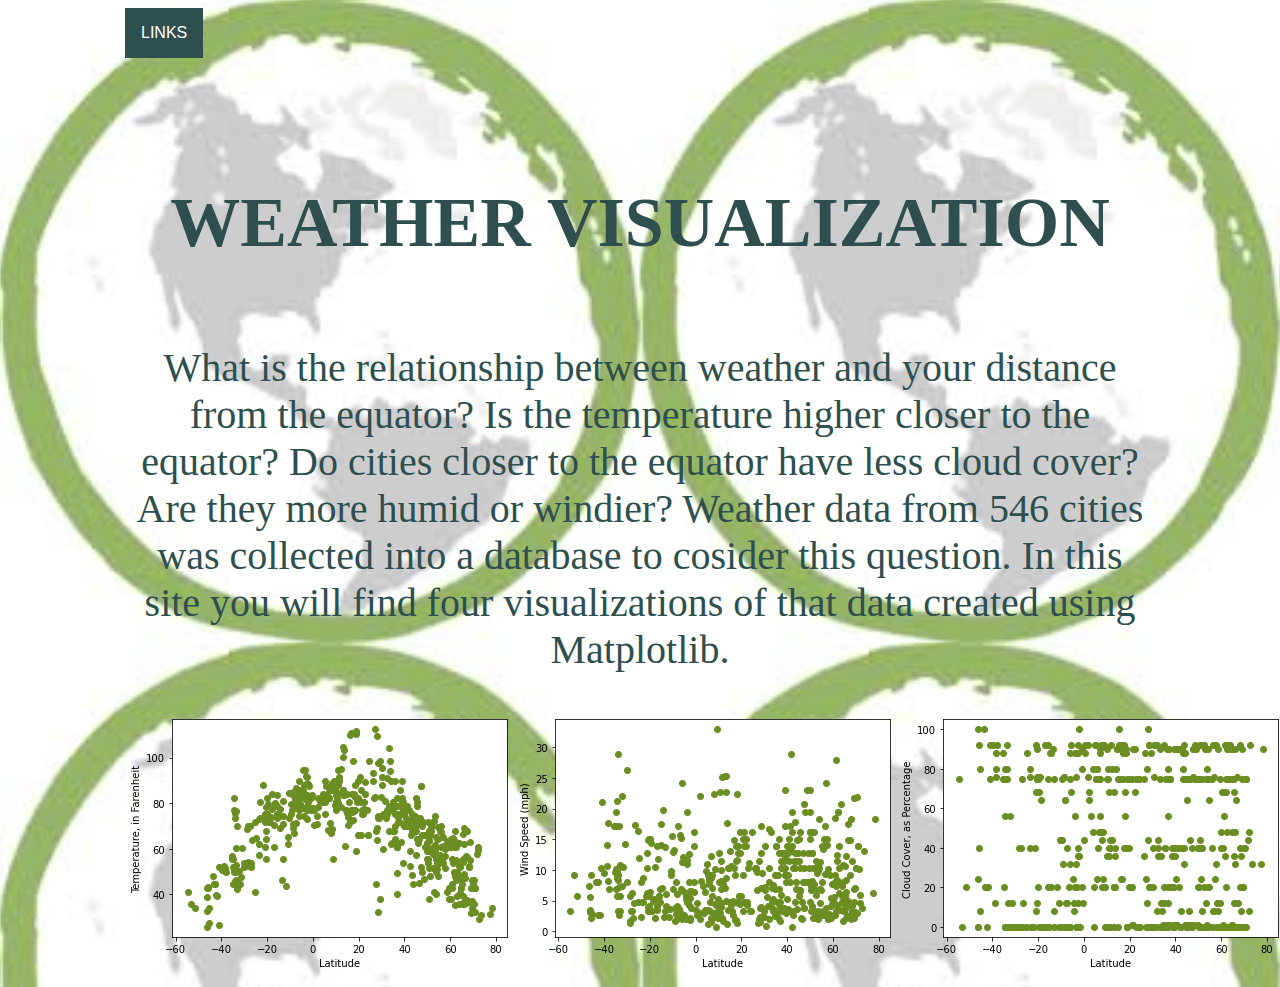
<file: index.html>
<!DOCTYPE html>
<html lang="en-us">
	<head>
		<meta charset="UTF-8">
		<title>Weather Visualization</title>
		<link rel="stylesheet" type="text/css" href="index.css">
		<style>
			.row {
				display: flex;
		 	 }
			  .column {
  				flex: 25%;
  				padding: 5px;
				}
		</style>
	</head>

	<body>
		<div class="dropdown">
			<button class="dropbtn">LINKS</button>
			<div class="dropdown-content">
				<a href="/Web-Design-Challenge/index.html">Main Page</a>
    			<a href="/Web-Design-Challenge/tempviz.html">Latitude Vs Temperature</a>
    			<a href="/Web-Design-Challenge/windviz.html">Latitude Vs Wind</a>
				<a href="/Web-Design-Challenge/cloudviz.html">Latitude Vs Cloud</a>
				<a href="/Web-Design-Challenge/humidityviz.html">Latitude Vs Humidity</a>
    			<a href="/Web-Design-Challenge/linearviz.html">Linear Regression</a>
				<a href="/Web-Design-Challenge/comparisons.html">Comparison</a>
				<a href="/Web-Design-Challenge/data.html">Data Source</a>
  			</div>
		</div>


		<h1>WEATHER VISUALIZATION</h1>
		<br>
		<br>	
			<p>What is the relationship between weather and your distance from the equator? Is the temperature higher closer to the equator? Do cities closer to the equator have less cloud cover? Are they more humid or windier? Weather data from 546 cities was collected into a database to cosider this question. In this site you will find four visualizations of that data created using Matplotlib.</p>


		<div class="row"> 
            <div class="col-sm-12 col-md-3"> 
				<a href="/Web-Design-Challenge/tempviz.html">
					<img src="maxtempviz.png" alt="Latitude Vs Temperature">
				</a>
			</div>

			<div class="col-sm-12 col-md-3"> 
				<a href="/Web-Design-Challenge/windviz.html">
					<img src="windviz.png" alt="Latitude Vs Wind">
				</a>
			</div>

			<div class="col-sm-12 col-md-3"> 
				<a href="/Web-Design-Challenge/cloudviz.html">
					<img src="cloudviz.png" alt="Latitude Vs Cloud">
				</a>
			</div>
	    		
			
			<div class="col-sm-12 col-md-3"> 
				<a href="/Web-Design-Challenge/humidityviz.html">
					<img src="humidityviz2.png" alt="Latitude Vs Humidity">
				</a>
			</div>
	    		
  		</div>	

 	</body>
</html>
</file>
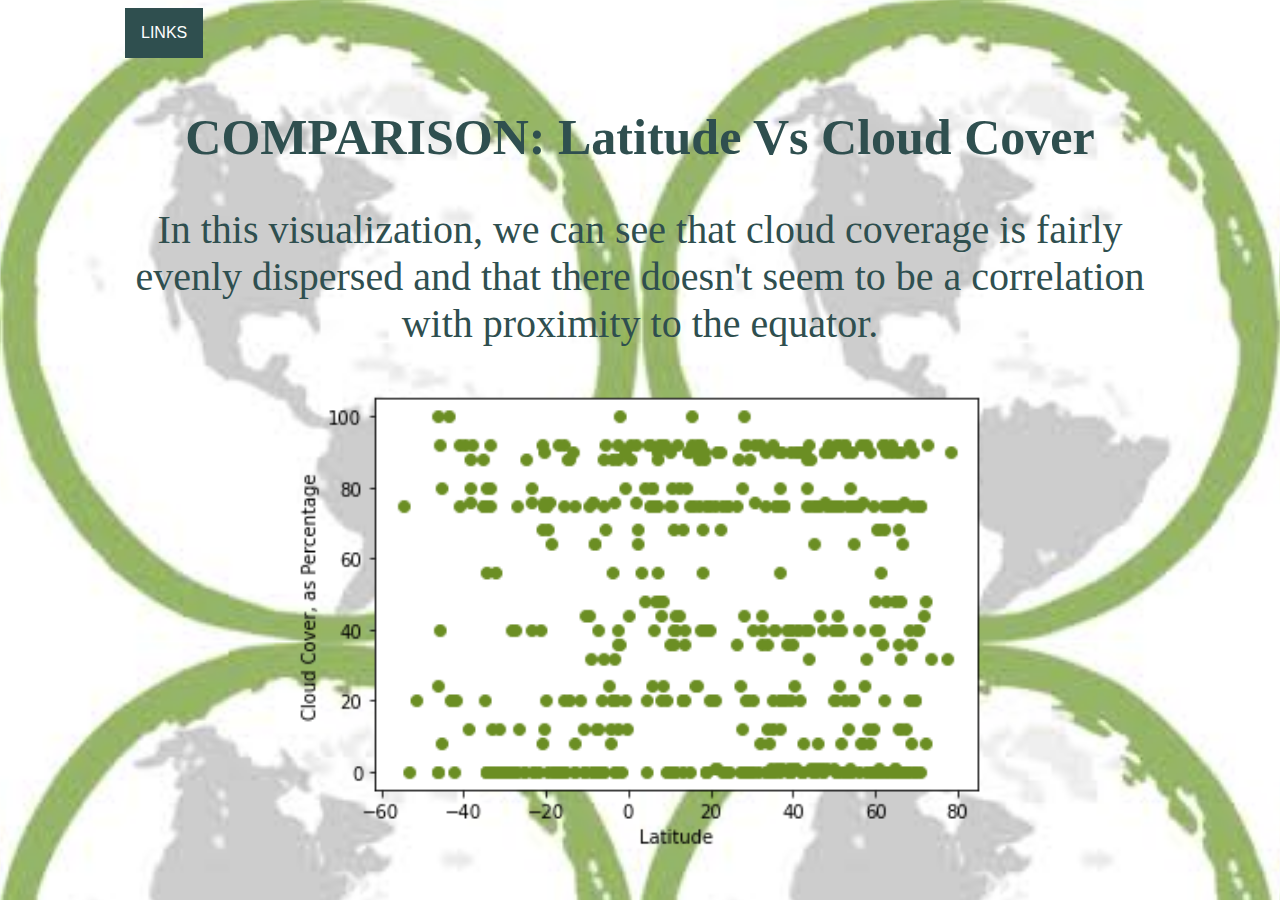
<file: cloudviz.html>
<!DOCTYPE html>
<html lang="en-us">
	<head>
		<div class="dropdown">
			<button class="dropbtn">LINKS</button>
			<div class="dropdown-content">
    			<a href="/Web-Design-Challenge/index.html">Main Page</a>
    			<a href="/Web-Design-Challenge/tempviz.html">Latitude Vs Temperature</a>
    			<a href="/Web-Design-Challenge/windviz.html">Latitude Vs Wind</a>
    			<a href="/Web-Design-Challenge/humidityviz.html">Latitude Vs Humidity</a>
    			<a href="/Web-Design-Challenge/linearviz.html">Linear Regression</a>
				<a href="/Web-Design-Challenge/comparisons.html">Comparison</a>
				<a href="/Web-Design-Challenge/data.html">Data Source</a>
  			</div>
		</div>


		<meta charset="UTF-8">
		<title>Latitude Vs Cloud Cover</title>
		<link rel="stylesheet" type="text/css" href="index.css">

		<style>
		img {
  			width: 70%;
		}
		</style>
	</head>

	<h2>COMPARISON: Latitude Vs Cloud Cover</h2>

		<body>

			<p>In this visualization, we can see that cloud coverage is fairly evenly dispersed and that there doesn't seem to be a correlation with proximity to the equator.</p>

			<div>

				<img src="cloudviz.png" alt="Latitude Vs Cloud Cover" class="center" style="width:700px";>

			</div>

		</body>

</html>
</file>
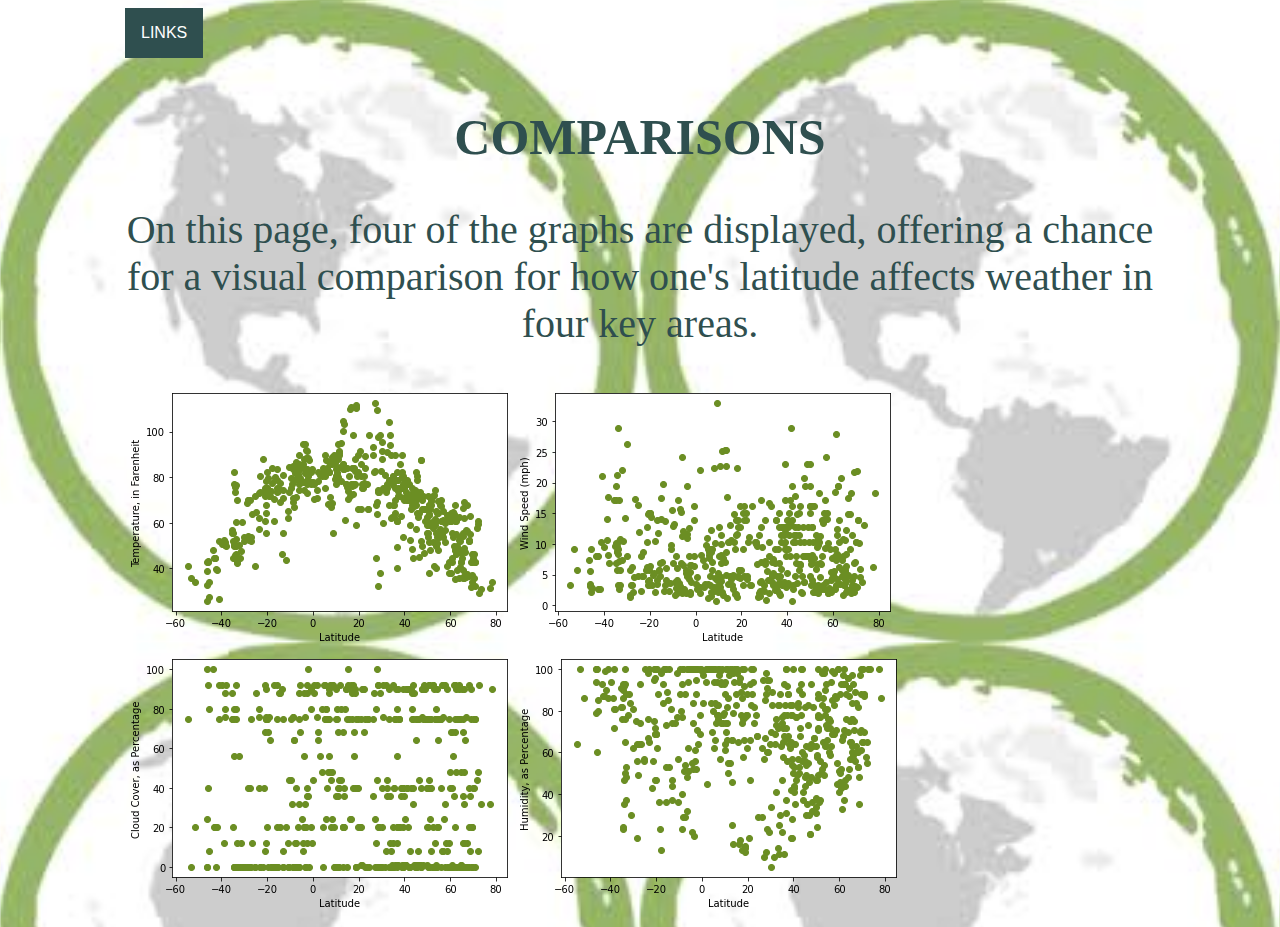
<file: comparisons.html>
<!DOCTYPE html>
<html lang="en-us">
	<head>
		<div class="dropdown">
			<button class="dropbtn">LINKS</button>
			<div class="dropdown-content">
                <a href="/Web-Design-Challenge/index.html">Main Page</a>
    			<a href="/Web-Design-Challenge/tempviz.html">Latitude Vs Temperature</a>
                <a href="/Web-Design-Challenge/windviz.html">Latitude Vs Wind</a>
                <a href="/Web-Design-Challenge/cloudviz.html">Latitude Vs Cloud</a>
                <a href="/Web-Design-Challenge/humidityviz.html">Latitude Vs Humidity</a>
                <a href="/Web-Design-Challenge/linearviz.html">Linear Regression</a>
                <a href="/Web-Design-Challenge/data.html">Data Source</a>
                
  			</div>
		</div>

		<meta charset="UTF-8">
		<title>Comparisons Page</title>
        <link rel="stylesheet" type="text/css" href="index.css">
        <style>
			.row {
				display: flex;
		 	 }
			  .column {
  				flex: 50%;
  				padding: 5px;
				}
		</style>
	</head>

	<body>

	    <h2>COMPARISONS</h2>
        <p>On this page, four of the graphs are displayed, offering a chance for a visual comparison for how one's latitude affects weather in four key areas.</p>

        <div class="row">
            <div class="col-sm-12 col-md-6"> 
                <a href="/Web-Design-Challenge/tempviz.html">
                    <img src="maxtempviz.png" alt="Latitude Vs Temperature">
                </a>
            </div>  
 
            <div class="col-sm-12 col-md-6"> 
			    <a href="/Web-Design-Challenge/windviz.html">
				    <img src="windviz.png" alt="Latitude Vs Wind">
			    </a>
            </div>
        </div>
        

        <div class="row"> 
            <div class="col-sm-12 col-md-6"> 
                <a href="/Web-Design-Challenge/cloudviz.html">
					<img src="cloudviz.png" alt="Latitude Vs Cloud">
				</a>
            </div>  
        
            <div class="col-sm-12 col-md-6"> 
                <a href="/Web-Design-Challenge/humidityviz.html">
                    <img src="humidityviz2.png" alt="Latitude Vs Humidity">
                </a>
            </div>
        </div>

	</body>
</html>
</file>
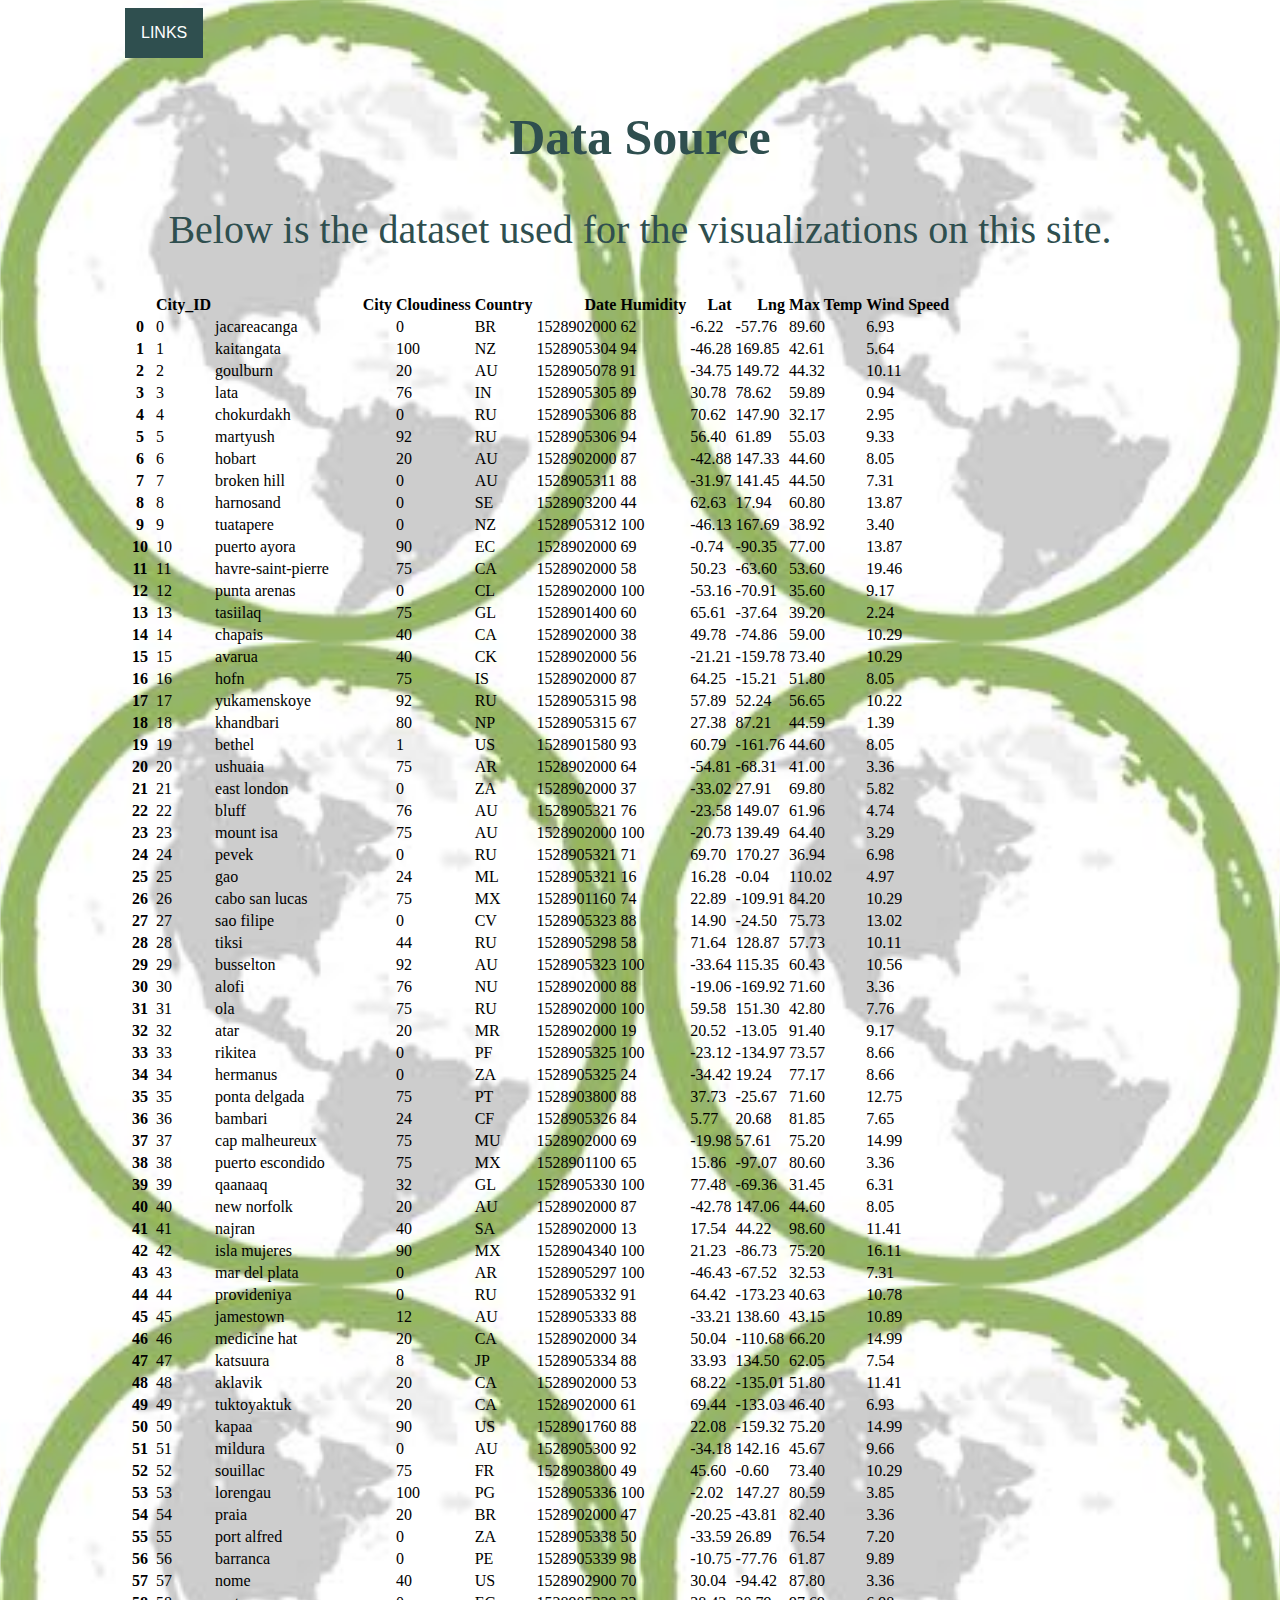
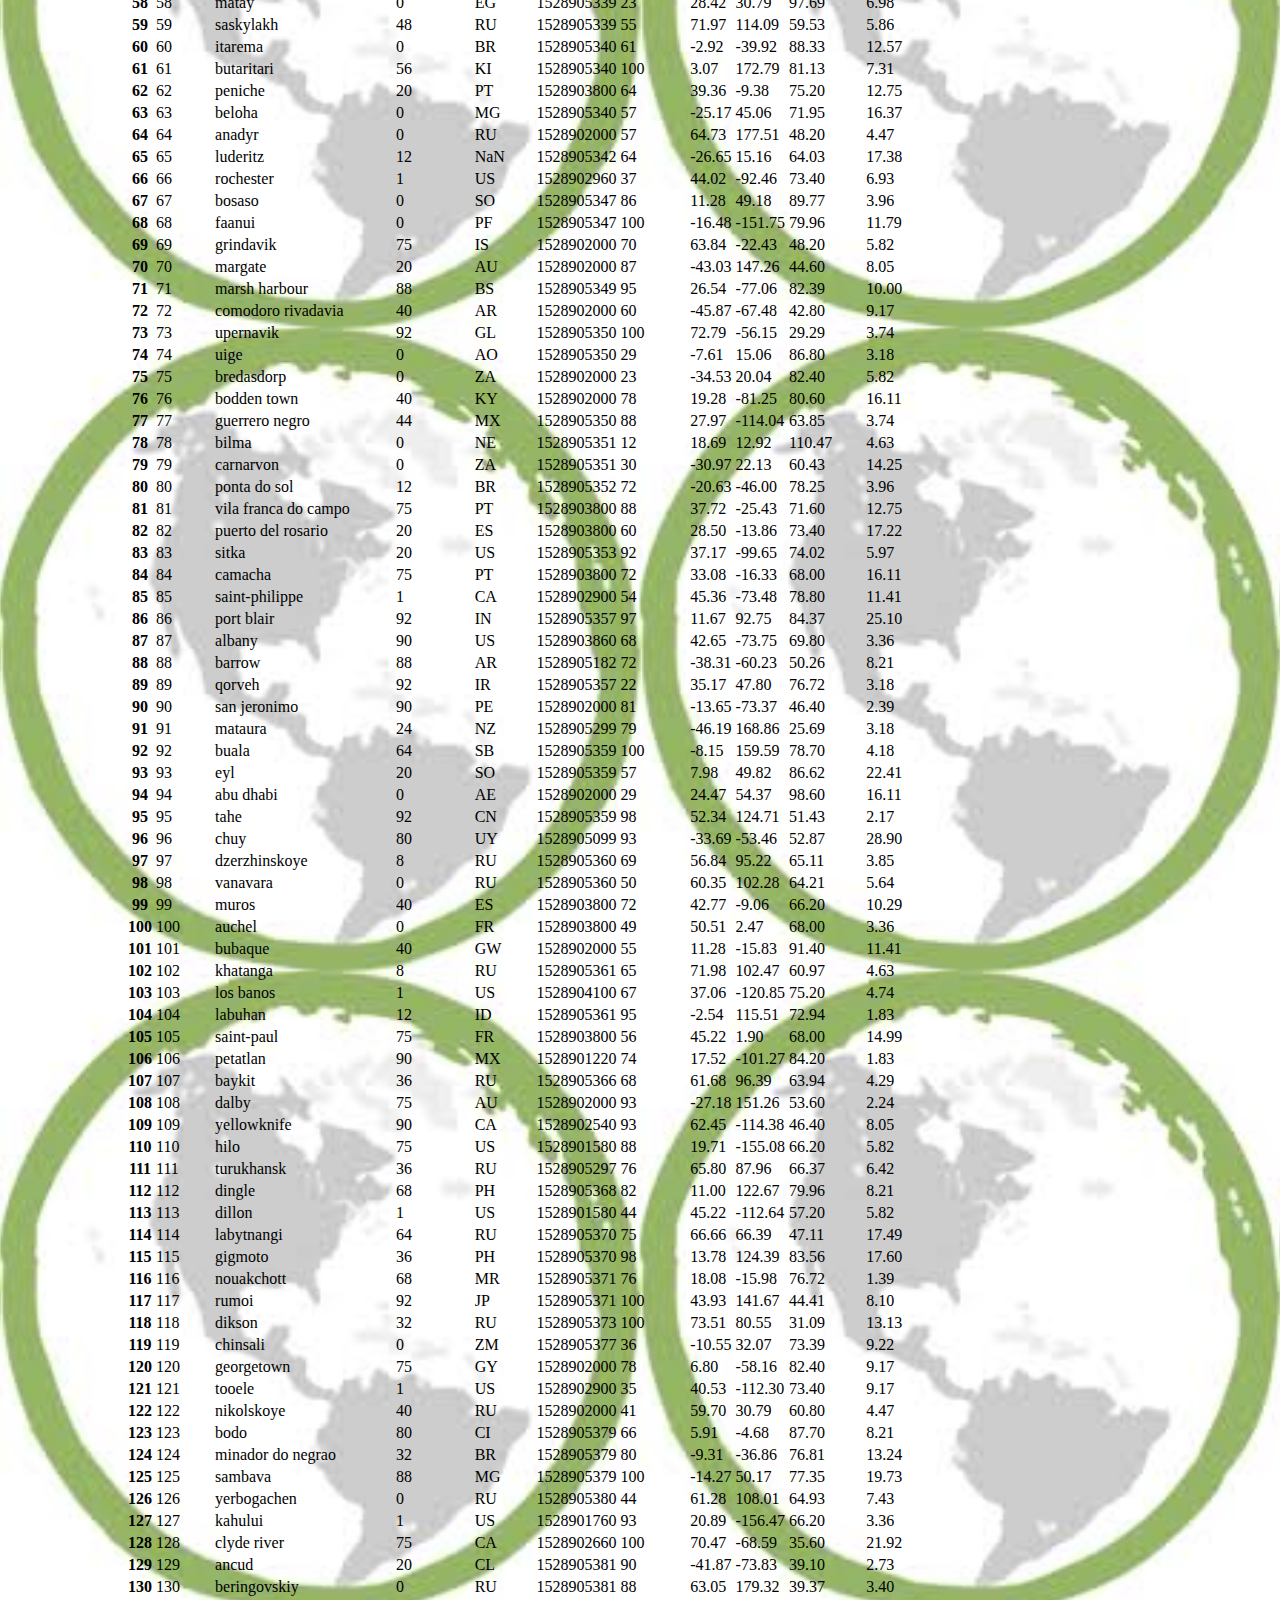
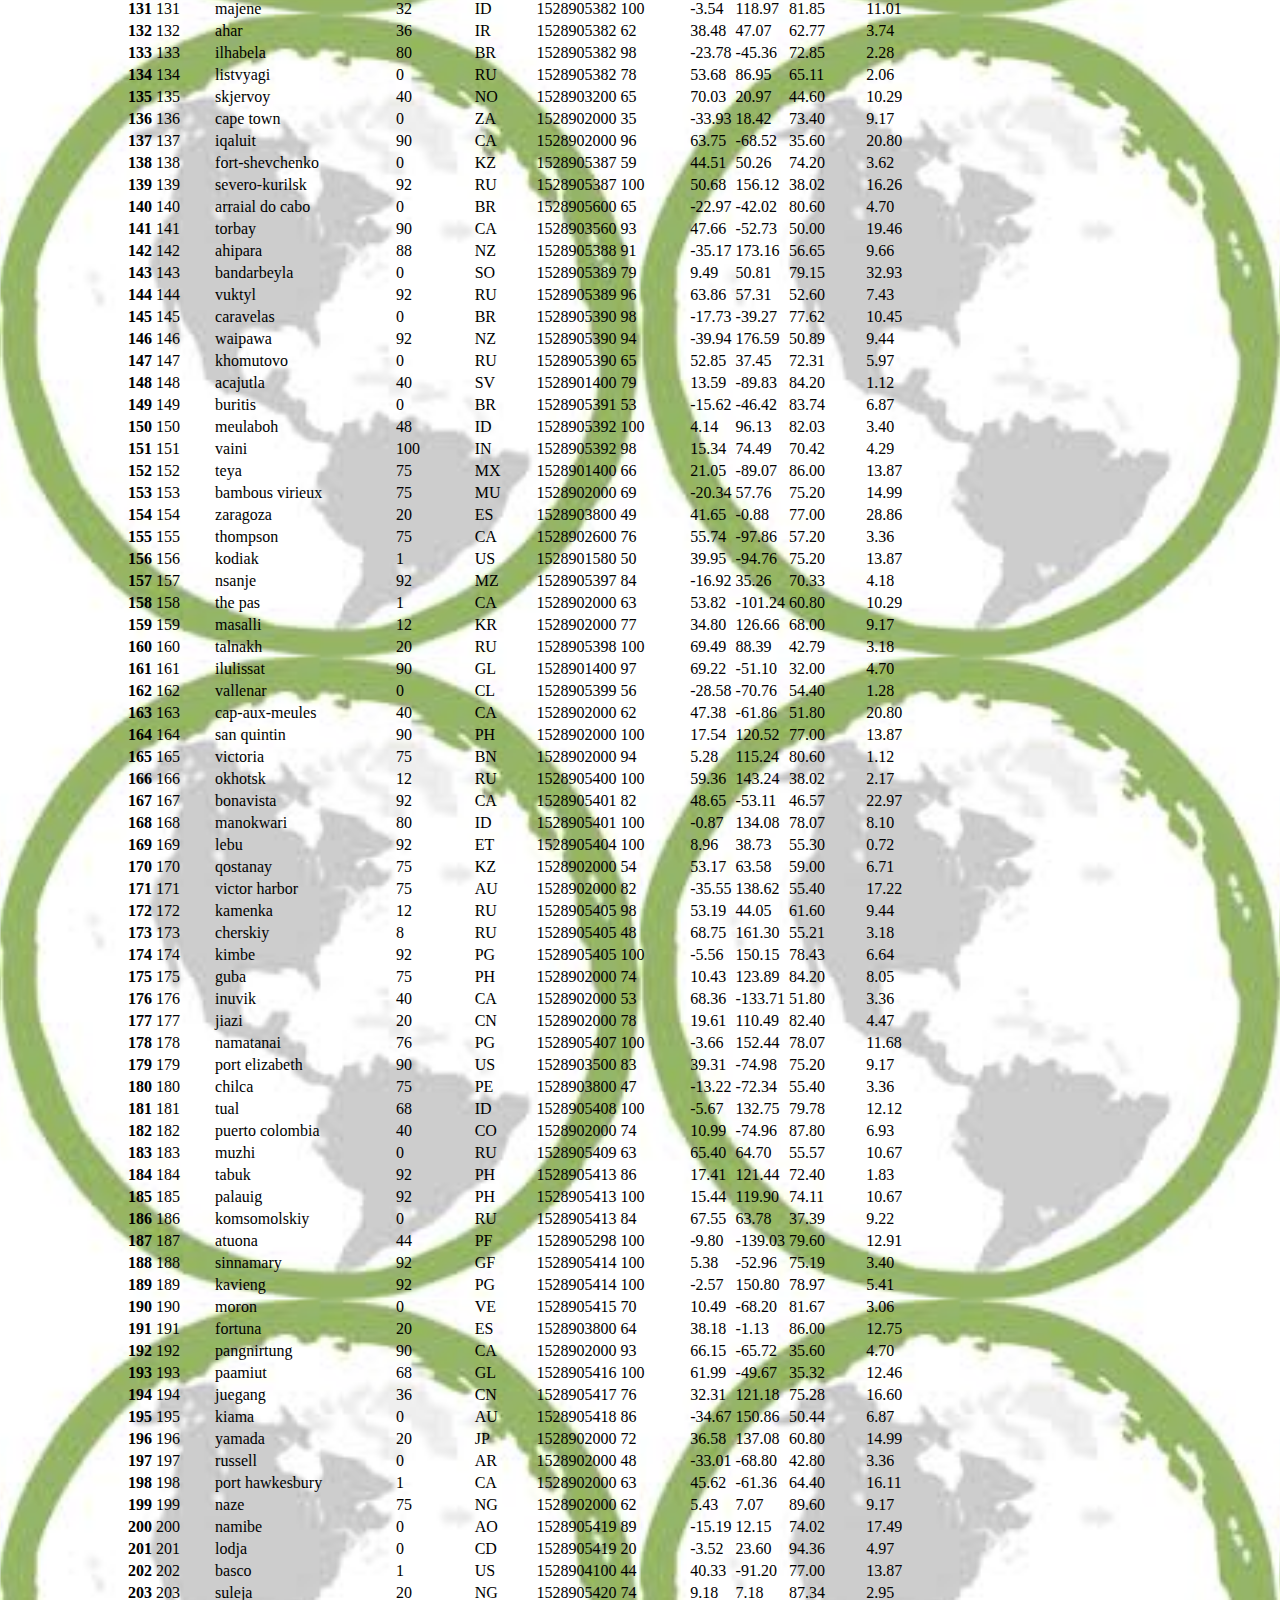
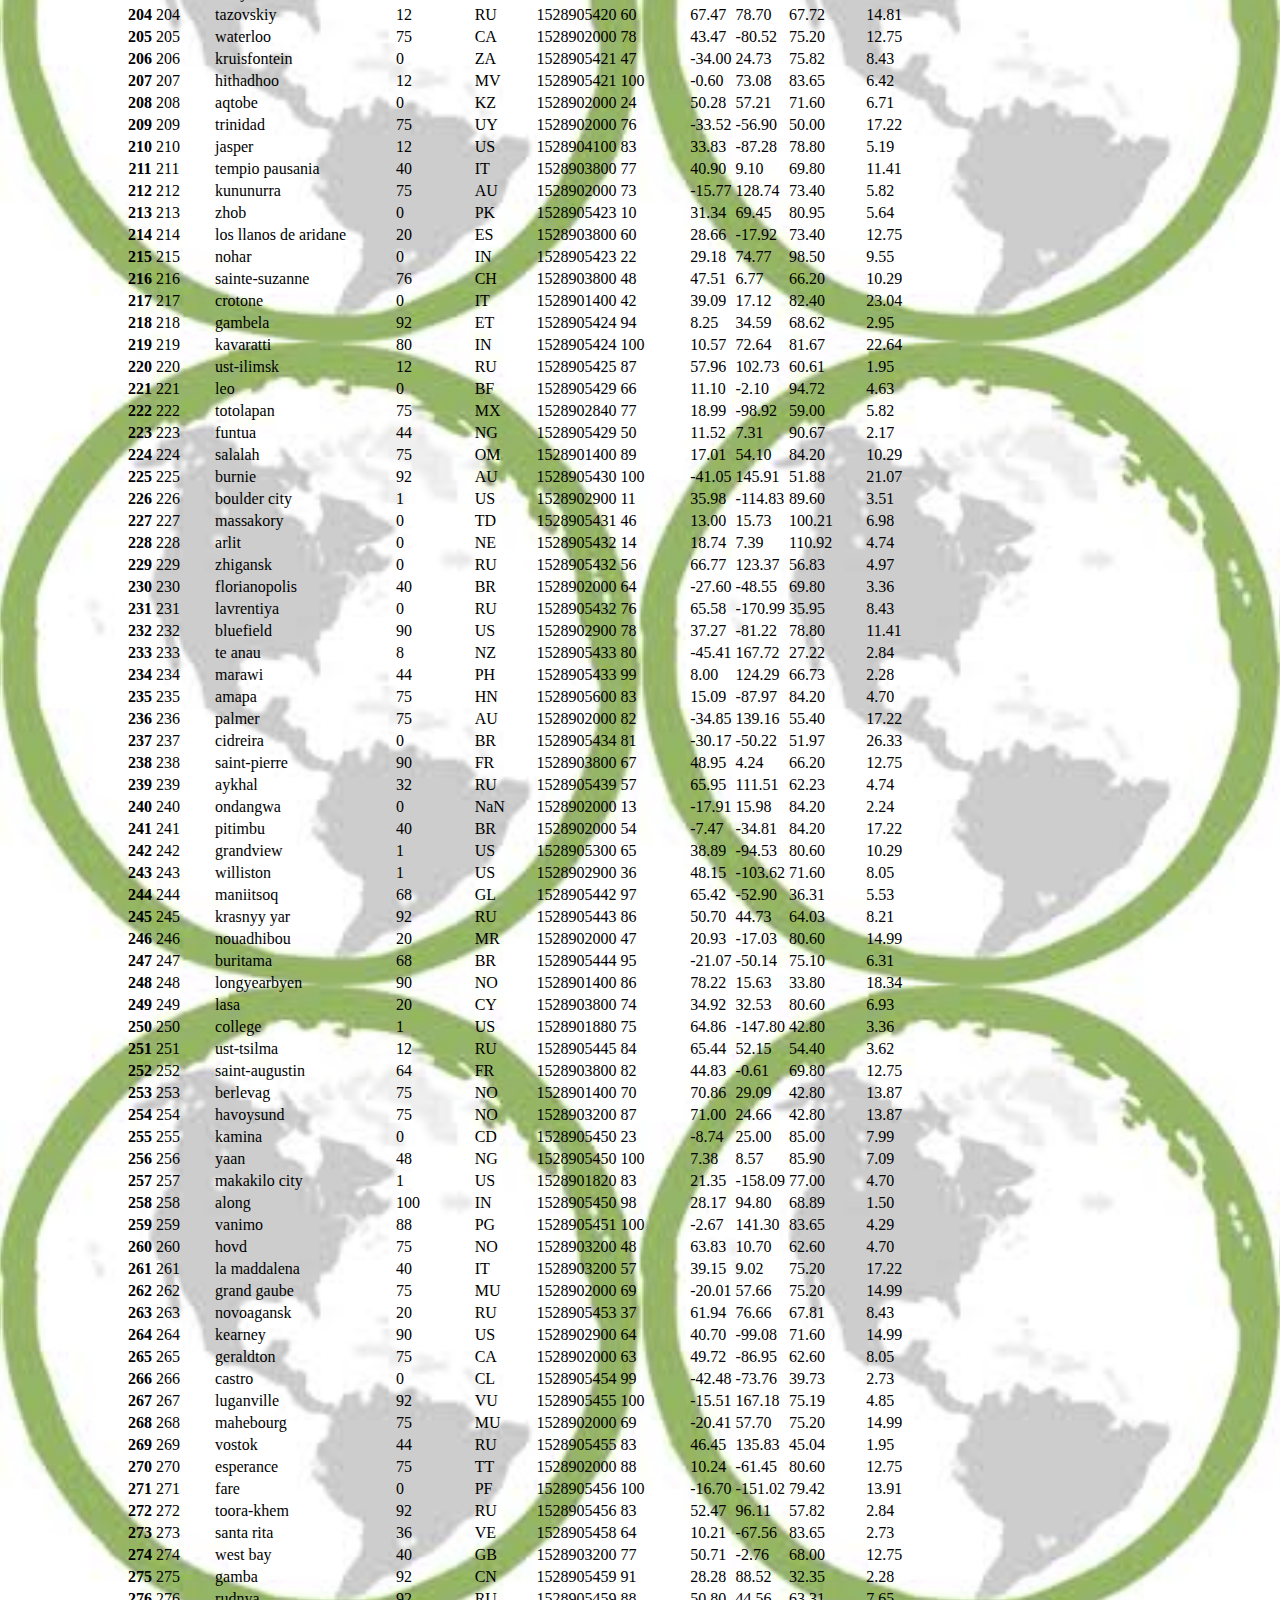
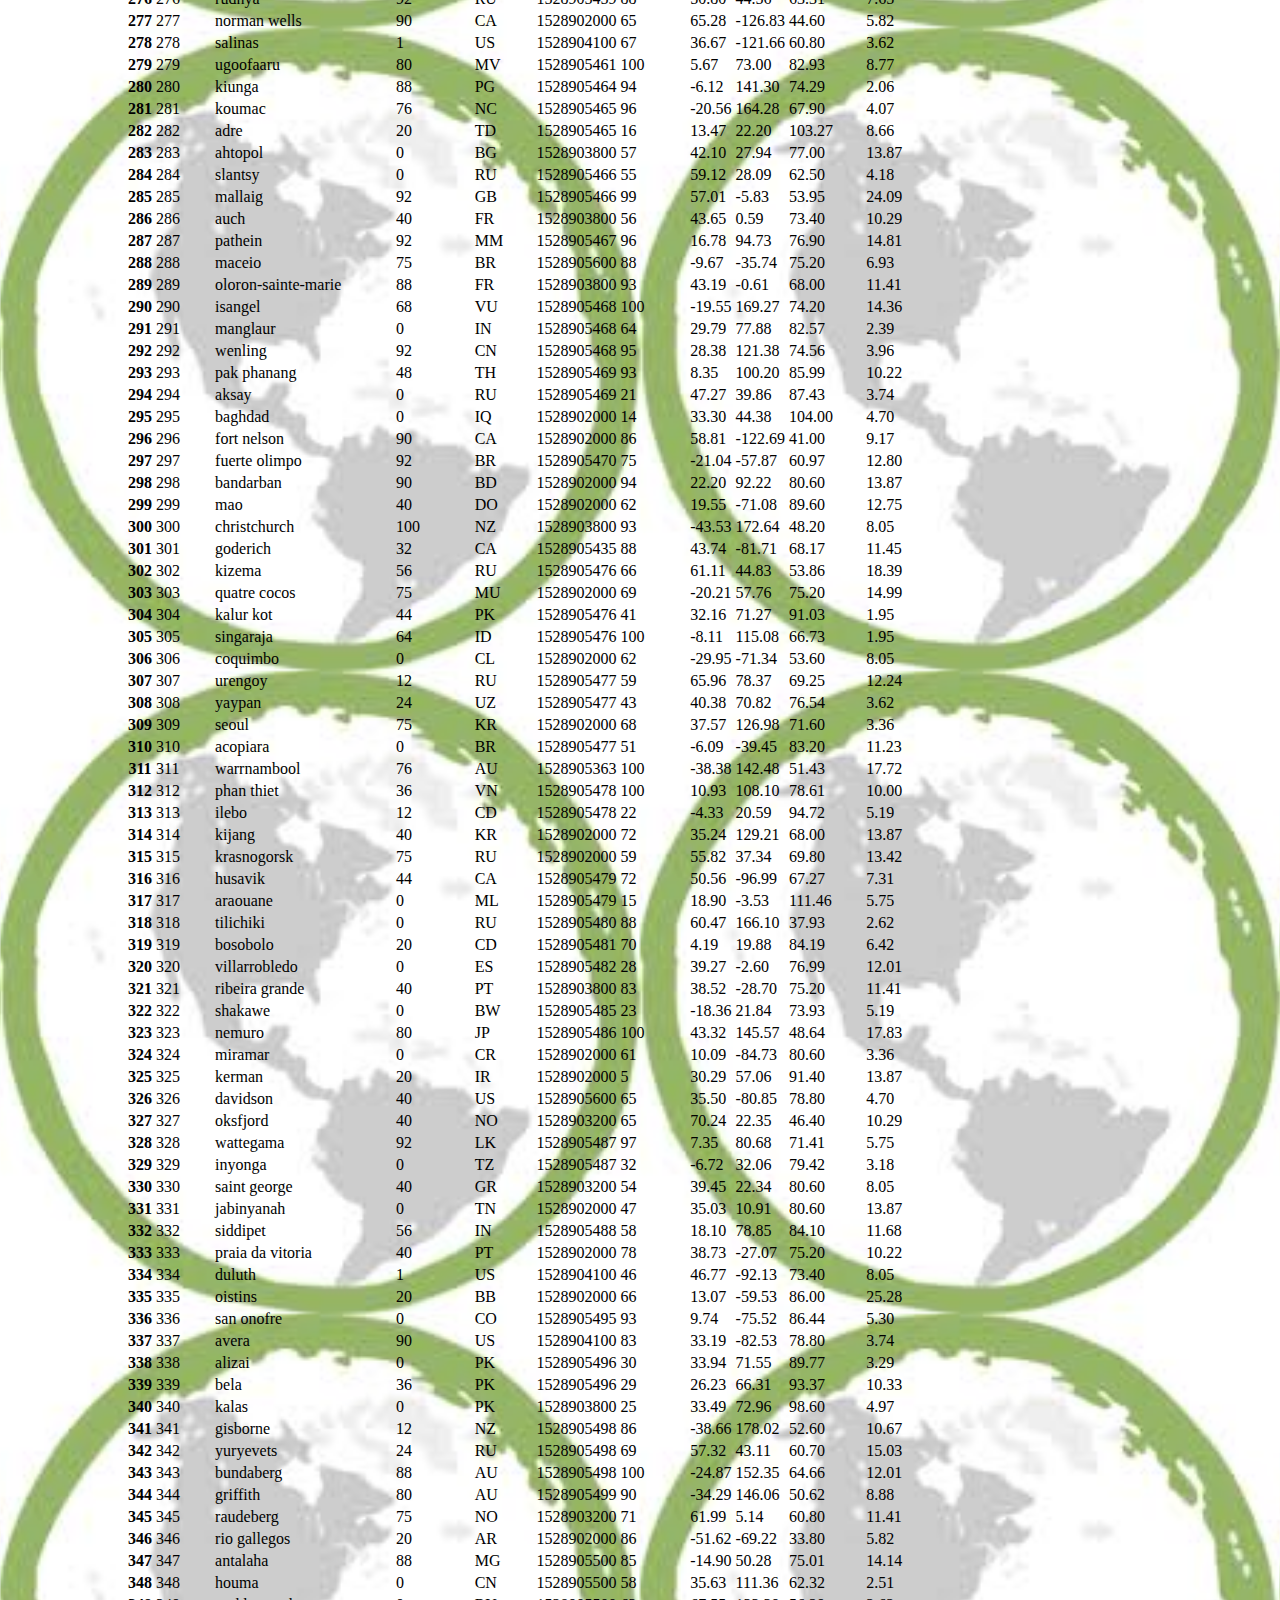
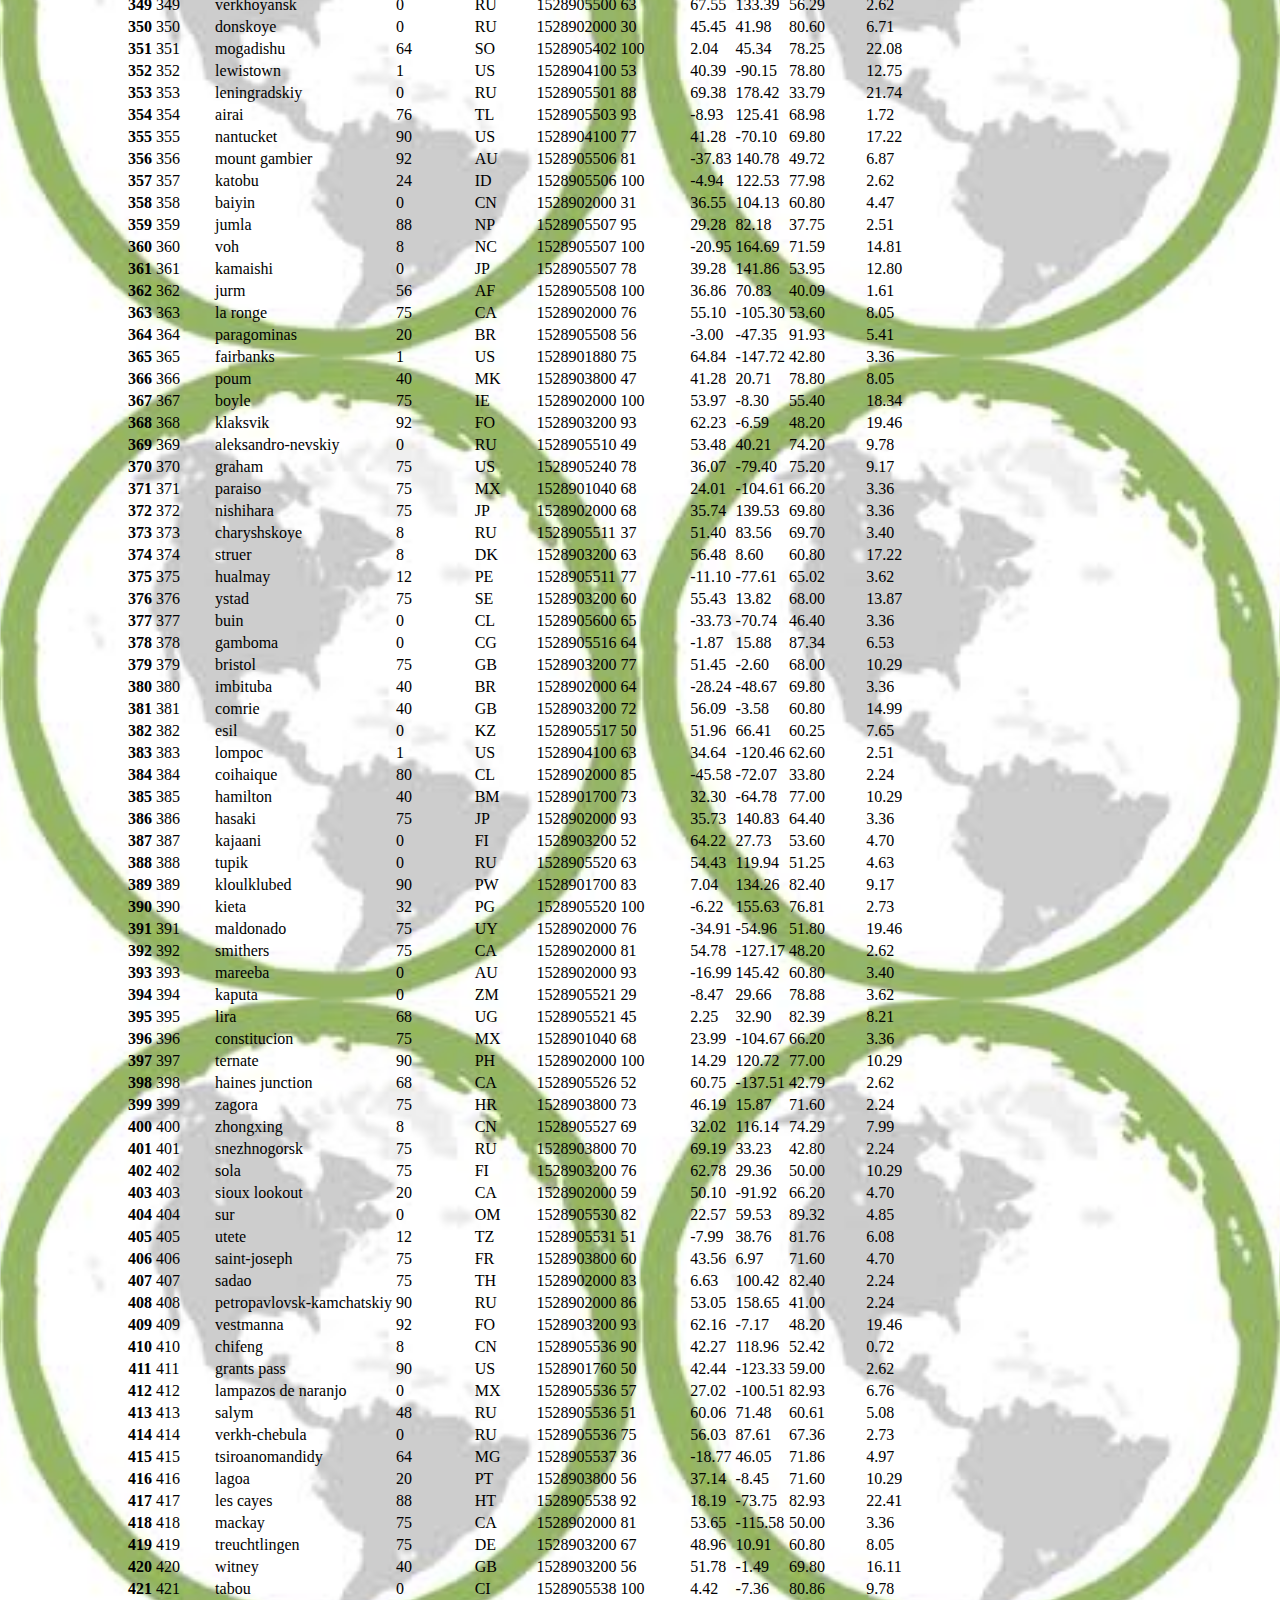
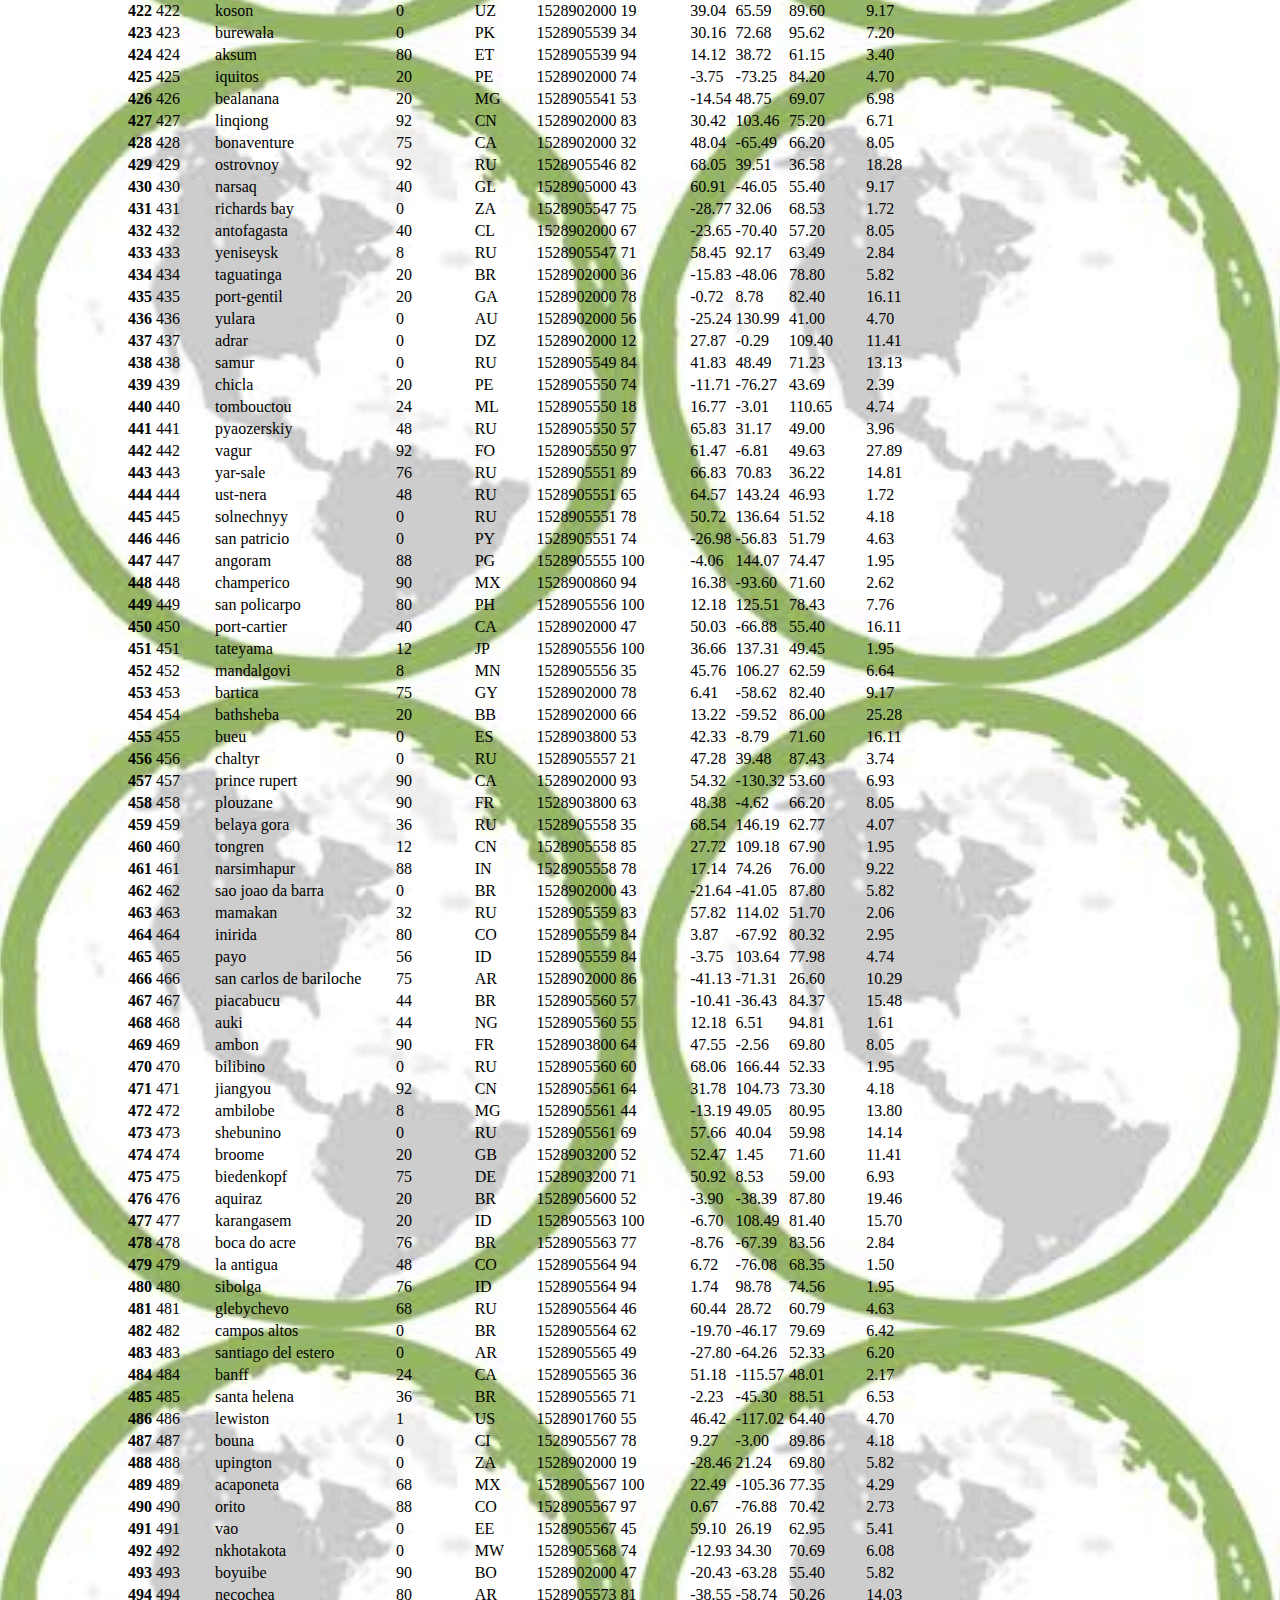
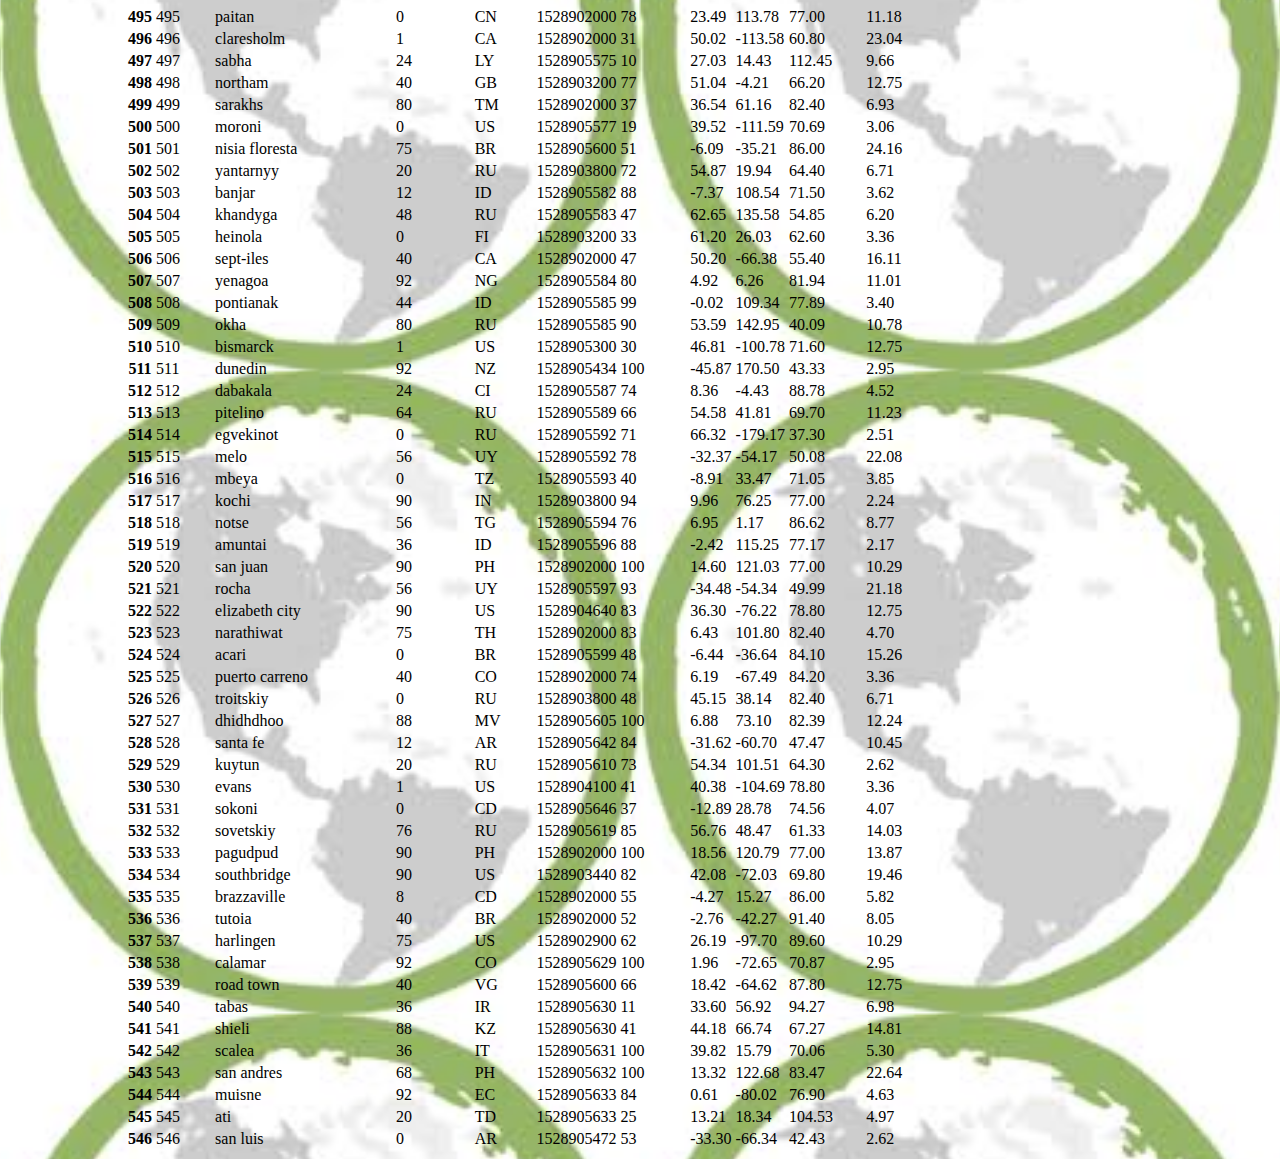
<file: data.html>
<!DOCTYPE html>
<html lang="en-us">
	<head>
    <div class="dropdown">
			<button class="dropbtn">LINKS</button>
			<div class="dropdown-content">
				<a href="/Web-Design-Challenge/index.html">Main Page</a>
    			<a href="/Web-Design-Challenge/tempviz.html">Latitude Vs Temperature</a>
    			<a href="/Web-Design-Challenge/windviz.html">Latitude Vs Wind</a>
    			<a href="/Web-Design-Challenge/cloudviz.html">Latitude Vs Cloud</a>
    			<a href="/Web-Design-Challenge/linearviz.html">Linear Regression</a>
				<a href="/Web-Design-Challenge/comparisons.html">Comparison</a>
				<a href="/Web-Design-Challenge/data.html">Data Source</a>
  			</div>
    </div>
    
    <meta charset="UTF-8">
		<title>Data Source</title>
        <link rel="stylesheet" type="text/css" href="index.css">
        <style>
			    .row {
			    	display: flex;
		 	      }
			    .column {
  				  flex: 50%;
  				  padding: 5px;
				    }
        </style>

  </head>
  
  <body>

    <h2>Data Source</h2>

    <p>Below is the dataset used for the visualizations on this site.</p>
		
<table border="0" class="dataframe">
  <thead>
    <tr style="text-align: right;">
      <th></th>
      <th>City_ID</th>
      <th>City</th>
      <th>Cloudiness</th>
      <th>Country</th>
      <th>Date</th>
      <th>Humidity</th>
      <th>Lat</th>
      <th>Lng</th>
      <th>Max Temp</th>
      <th>Wind Speed</th>
    </tr>
  </thead>
  <tbody>
    <tr>
      <th>0</th>
      <td>0</td>
      <td>jacareacanga</td>
      <td>0</td>
      <td>BR</td>
      <td>1528902000</td>
      <td>62</td>
      <td>-6.22</td>
      <td>-57.76</td>
      <td>89.60</td>
      <td>6.93</td>
    </tr>
    <tr>
      <th>1</th>
      <td>1</td>
      <td>kaitangata</td>
      <td>100</td>
      <td>NZ</td>
      <td>1528905304</td>
      <td>94</td>
      <td>-46.28</td>
      <td>169.85</td>
      <td>42.61</td>
      <td>5.64</td>
    </tr>
    <tr>
      <th>2</th>
      <td>2</td>
      <td>goulburn</td>
      <td>20</td>
      <td>AU</td>
      <td>1528905078</td>
      <td>91</td>
      <td>-34.75</td>
      <td>149.72</td>
      <td>44.32</td>
      <td>10.11</td>
    </tr>
    <tr>
      <th>3</th>
      <td>3</td>
      <td>lata</td>
      <td>76</td>
      <td>IN</td>
      <td>1528905305</td>
      <td>89</td>
      <td>30.78</td>
      <td>78.62</td>
      <td>59.89</td>
      <td>0.94</td>
    </tr>
    <tr>
      <th>4</th>
      <td>4</td>
      <td>chokurdakh</td>
      <td>0</td>
      <td>RU</td>
      <td>1528905306</td>
      <td>88</td>
      <td>70.62</td>
      <td>147.90</td>
      <td>32.17</td>
      <td>2.95</td>
    </tr>
    <tr>
      <th>5</th>
      <td>5</td>
      <td>martyush</td>
      <td>92</td>
      <td>RU</td>
      <td>1528905306</td>
      <td>94</td>
      <td>56.40</td>
      <td>61.89</td>
      <td>55.03</td>
      <td>9.33</td>
    </tr>
    <tr>
      <th>6</th>
      <td>6</td>
      <td>hobart</td>
      <td>20</td>
      <td>AU</td>
      <td>1528902000</td>
      <td>87</td>
      <td>-42.88</td>
      <td>147.33</td>
      <td>44.60</td>
      <td>8.05</td>
    </tr>
    <tr>
      <th>7</th>
      <td>7</td>
      <td>broken hill</td>
      <td>0</td>
      <td>AU</td>
      <td>1528905311</td>
      <td>88</td>
      <td>-31.97</td>
      <td>141.45</td>
      <td>44.50</td>
      <td>7.31</td>
    </tr>
    <tr>
      <th>8</th>
      <td>8</td>
      <td>harnosand</td>
      <td>0</td>
      <td>SE</td>
      <td>1528903200</td>
      <td>44</td>
      <td>62.63</td>
      <td>17.94</td>
      <td>60.80</td>
      <td>13.87</td>
    </tr>
    <tr>
      <th>9</th>
      <td>9</td>
      <td>tuatapere</td>
      <td>0</td>
      <td>NZ</td>
      <td>1528905312</td>
      <td>100</td>
      <td>-46.13</td>
      <td>167.69</td>
      <td>38.92</td>
      <td>3.40</td>
    </tr>
    <tr>
      <th>10</th>
      <td>10</td>
      <td>puerto ayora</td>
      <td>90</td>
      <td>EC</td>
      <td>1528902000</td>
      <td>69</td>
      <td>-0.74</td>
      <td>-90.35</td>
      <td>77.00</td>
      <td>13.87</td>
    </tr>
    <tr>
      <th>11</th>
      <td>11</td>
      <td>havre-saint-pierre</td>
      <td>75</td>
      <td>CA</td>
      <td>1528902000</td>
      <td>58</td>
      <td>50.23</td>
      <td>-63.60</td>
      <td>53.60</td>
      <td>19.46</td>
    </tr>
    <tr>
      <th>12</th>
      <td>12</td>
      <td>punta arenas</td>
      <td>0</td>
      <td>CL</td>
      <td>1528902000</td>
      <td>100</td>
      <td>-53.16</td>
      <td>-70.91</td>
      <td>35.60</td>
      <td>9.17</td>
    </tr>
    <tr>
      <th>13</th>
      <td>13</td>
      <td>tasiilaq</td>
      <td>75</td>
      <td>GL</td>
      <td>1528901400</td>
      <td>60</td>
      <td>65.61</td>
      <td>-37.64</td>
      <td>39.20</td>
      <td>2.24</td>
    </tr>
    <tr>
      <th>14</th>
      <td>14</td>
      <td>chapais</td>
      <td>40</td>
      <td>CA</td>
      <td>1528902000</td>
      <td>38</td>
      <td>49.78</td>
      <td>-74.86</td>
      <td>59.00</td>
      <td>10.29</td>
    </tr>
    <tr>
      <th>15</th>
      <td>15</td>
      <td>avarua</td>
      <td>40</td>
      <td>CK</td>
      <td>1528902000</td>
      <td>56</td>
      <td>-21.21</td>
      <td>-159.78</td>
      <td>73.40</td>
      <td>10.29</td>
    </tr>
    <tr>
      <th>16</th>
      <td>16</td>
      <td>hofn</td>
      <td>75</td>
      <td>IS</td>
      <td>1528902000</td>
      <td>87</td>
      <td>64.25</td>
      <td>-15.21</td>
      <td>51.80</td>
      <td>8.05</td>
    </tr>
    <tr>
      <th>17</th>
      <td>17</td>
      <td>yukamenskoye</td>
      <td>92</td>
      <td>RU</td>
      <td>1528905315</td>
      <td>98</td>
      <td>57.89</td>
      <td>52.24</td>
      <td>56.65</td>
      <td>10.22</td>
    </tr>
    <tr>
      <th>18</th>
      <td>18</td>
      <td>khandbari</td>
      <td>80</td>
      <td>NP</td>
      <td>1528905315</td>
      <td>67</td>
      <td>27.38</td>
      <td>87.21</td>
      <td>44.59</td>
      <td>1.39</td>
    </tr>
    <tr>
      <th>19</th>
      <td>19</td>
      <td>bethel</td>
      <td>1</td>
      <td>US</td>
      <td>1528901580</td>
      <td>93</td>
      <td>60.79</td>
      <td>-161.76</td>
      <td>44.60</td>
      <td>8.05</td>
    </tr>
    <tr>
      <th>20</th>
      <td>20</td>
      <td>ushuaia</td>
      <td>75</td>
      <td>AR</td>
      <td>1528902000</td>
      <td>64</td>
      <td>-54.81</td>
      <td>-68.31</td>
      <td>41.00</td>
      <td>3.36</td>
    </tr>
    <tr>
      <th>21</th>
      <td>21</td>
      <td>east london</td>
      <td>0</td>
      <td>ZA</td>
      <td>1528902000</td>
      <td>37</td>
      <td>-33.02</td>
      <td>27.91</td>
      <td>69.80</td>
      <td>5.82</td>
    </tr>
    <tr>
      <th>22</th>
      <td>22</td>
      <td>bluff</td>
      <td>76</td>
      <td>AU</td>
      <td>1528905321</td>
      <td>76</td>
      <td>-23.58</td>
      <td>149.07</td>
      <td>61.96</td>
      <td>4.74</td>
    </tr>
    <tr>
      <th>23</th>
      <td>23</td>
      <td>mount isa</td>
      <td>75</td>
      <td>AU</td>
      <td>1528902000</td>
      <td>100</td>
      <td>-20.73</td>
      <td>139.49</td>
      <td>64.40</td>
      <td>3.29</td>
    </tr>
    <tr>
      <th>24</th>
      <td>24</td>
      <td>pevek</td>
      <td>0</td>
      <td>RU</td>
      <td>1528905321</td>
      <td>71</td>
      <td>69.70</td>
      <td>170.27</td>
      <td>36.94</td>
      <td>6.98</td>
    </tr>
    <tr>
      <th>25</th>
      <td>25</td>
      <td>gao</td>
      <td>24</td>
      <td>ML</td>
      <td>1528905321</td>
      <td>16</td>
      <td>16.28</td>
      <td>-0.04</td>
      <td>110.02</td>
      <td>4.97</td>
    </tr>
    <tr>
      <th>26</th>
      <td>26</td>
      <td>cabo san lucas</td>
      <td>75</td>
      <td>MX</td>
      <td>1528901160</td>
      <td>74</td>
      <td>22.89</td>
      <td>-109.91</td>
      <td>84.20</td>
      <td>10.29</td>
    </tr>
    <tr>
      <th>27</th>
      <td>27</td>
      <td>sao filipe</td>
      <td>0</td>
      <td>CV</td>
      <td>1528905323</td>
      <td>88</td>
      <td>14.90</td>
      <td>-24.50</td>
      <td>75.73</td>
      <td>13.02</td>
    </tr>
    <tr>
      <th>28</th>
      <td>28</td>
      <td>tiksi</td>
      <td>44</td>
      <td>RU</td>
      <td>1528905298</td>
      <td>58</td>
      <td>71.64</td>
      <td>128.87</td>
      <td>57.73</td>
      <td>10.11</td>
    </tr>
    <tr>
      <th>29</th>
      <td>29</td>
      <td>busselton</td>
      <td>92</td>
      <td>AU</td>
      <td>1528905323</td>
      <td>100</td>
      <td>-33.64</td>
      <td>115.35</td>
      <td>60.43</td>
      <td>10.56</td>
    </tr>
    <tr>
      <th>30</th>
      <td>30</td>
      <td>alofi</td>
      <td>76</td>
      <td>NU</td>
      <td>1528902000</td>
      <td>88</td>
      <td>-19.06</td>
      <td>-169.92</td>
      <td>71.60</td>
      <td>3.36</td>
    </tr>
    <tr>
      <th>31</th>
      <td>31</td>
      <td>ola</td>
      <td>75</td>
      <td>RU</td>
      <td>1528902000</td>
      <td>100</td>
      <td>59.58</td>
      <td>151.30</td>
      <td>42.80</td>
      <td>7.76</td>
    </tr>
    <tr>
      <th>32</th>
      <td>32</td>
      <td>atar</td>
      <td>20</td>
      <td>MR</td>
      <td>1528902000</td>
      <td>19</td>
      <td>20.52</td>
      <td>-13.05</td>
      <td>91.40</td>
      <td>9.17</td>
    </tr>
    <tr>
      <th>33</th>
      <td>33</td>
      <td>rikitea</td>
      <td>0</td>
      <td>PF</td>
      <td>1528905325</td>
      <td>100</td>
      <td>-23.12</td>
      <td>-134.97</td>
      <td>73.57</td>
      <td>8.66</td>
    </tr>
    <tr>
      <th>34</th>
      <td>34</td>
      <td>hermanus</td>
      <td>0</td>
      <td>ZA</td>
      <td>1528905325</td>
      <td>24</td>
      <td>-34.42</td>
      <td>19.24</td>
      <td>77.17</td>
      <td>8.66</td>
    </tr>
    <tr>
      <th>35</th>
      <td>35</td>
      <td>ponta delgada</td>
      <td>75</td>
      <td>PT</td>
      <td>1528903800</td>
      <td>88</td>
      <td>37.73</td>
      <td>-25.67</td>
      <td>71.60</td>
      <td>12.75</td>
    </tr>
    <tr>
      <th>36</th>
      <td>36</td>
      <td>bambari</td>
      <td>24</td>
      <td>CF</td>
      <td>1528905326</td>
      <td>84</td>
      <td>5.77</td>
      <td>20.68</td>
      <td>81.85</td>
      <td>7.65</td>
    </tr>
    <tr>
      <th>37</th>
      <td>37</td>
      <td>cap malheureux</td>
      <td>75</td>
      <td>MU</td>
      <td>1528902000</td>
      <td>69</td>
      <td>-19.98</td>
      <td>57.61</td>
      <td>75.20</td>
      <td>14.99</td>
    </tr>
    <tr>
      <th>38</th>
      <td>38</td>
      <td>puerto escondido</td>
      <td>75</td>
      <td>MX</td>
      <td>1528901100</td>
      <td>65</td>
      <td>15.86</td>
      <td>-97.07</td>
      <td>80.60</td>
      <td>3.36</td>
    </tr>
    <tr>
      <th>39</th>
      <td>39</td>
      <td>qaanaaq</td>
      <td>32</td>
      <td>GL</td>
      <td>1528905330</td>
      <td>100</td>
      <td>77.48</td>
      <td>-69.36</td>
      <td>31.45</td>
      <td>6.31</td>
    </tr>
    <tr>
      <th>40</th>
      <td>40</td>
      <td>new norfolk</td>
      <td>20</td>
      <td>AU</td>
      <td>1528902000</td>
      <td>87</td>
      <td>-42.78</td>
      <td>147.06</td>
      <td>44.60</td>
      <td>8.05</td>
    </tr>
    <tr>
      <th>41</th>
      <td>41</td>
      <td>najran</td>
      <td>40</td>
      <td>SA</td>
      <td>1528902000</td>
      <td>13</td>
      <td>17.54</td>
      <td>44.22</td>
      <td>98.60</td>
      <td>11.41</td>
    </tr>
    <tr>
      <th>42</th>
      <td>42</td>
      <td>isla mujeres</td>
      <td>90</td>
      <td>MX</td>
      <td>1528904340</td>
      <td>100</td>
      <td>21.23</td>
      <td>-86.73</td>
      <td>75.20</td>
      <td>16.11</td>
    </tr>
    <tr>
      <th>43</th>
      <td>43</td>
      <td>mar del plata</td>
      <td>0</td>
      <td>AR</td>
      <td>1528905297</td>
      <td>100</td>
      <td>-46.43</td>
      <td>-67.52</td>
      <td>32.53</td>
      <td>7.31</td>
    </tr>
    <tr>
      <th>44</th>
      <td>44</td>
      <td>provideniya</td>
      <td>0</td>
      <td>RU</td>
      <td>1528905332</td>
      <td>91</td>
      <td>64.42</td>
      <td>-173.23</td>
      <td>40.63</td>
      <td>10.78</td>
    </tr>
    <tr>
      <th>45</th>
      <td>45</td>
      <td>jamestown</td>
      <td>12</td>
      <td>AU</td>
      <td>1528905333</td>
      <td>88</td>
      <td>-33.21</td>
      <td>138.60</td>
      <td>43.15</td>
      <td>10.89</td>
    </tr>
    <tr>
      <th>46</th>
      <td>46</td>
      <td>medicine hat</td>
      <td>20</td>
      <td>CA</td>
      <td>1528902000</td>
      <td>34</td>
      <td>50.04</td>
      <td>-110.68</td>
      <td>66.20</td>
      <td>14.99</td>
    </tr>
    <tr>
      <th>47</th>
      <td>47</td>
      <td>katsuura</td>
      <td>8</td>
      <td>JP</td>
      <td>1528905334</td>
      <td>88</td>
      <td>33.93</td>
      <td>134.50</td>
      <td>62.05</td>
      <td>7.54</td>
    </tr>
    <tr>
      <th>48</th>
      <td>48</td>
      <td>aklavik</td>
      <td>20</td>
      <td>CA</td>
      <td>1528902000</td>
      <td>53</td>
      <td>68.22</td>
      <td>-135.01</td>
      <td>51.80</td>
      <td>11.41</td>
    </tr>
    <tr>
      <th>49</th>
      <td>49</td>
      <td>tuktoyaktuk</td>
      <td>20</td>
      <td>CA</td>
      <td>1528902000</td>
      <td>61</td>
      <td>69.44</td>
      <td>-133.03</td>
      <td>46.40</td>
      <td>6.93</td>
    </tr>
    <tr>
      <th>50</th>
      <td>50</td>
      <td>kapaa</td>
      <td>90</td>
      <td>US</td>
      <td>1528901760</td>
      <td>88</td>
      <td>22.08</td>
      <td>-159.32</td>
      <td>75.20</td>
      <td>14.99</td>
    </tr>
    <tr>
      <th>51</th>
      <td>51</td>
      <td>mildura</td>
      <td>0</td>
      <td>AU</td>
      <td>1528905300</td>
      <td>92</td>
      <td>-34.18</td>
      <td>142.16</td>
      <td>45.67</td>
      <td>9.66</td>
    </tr>
    <tr>
      <th>52</th>
      <td>52</td>
      <td>souillac</td>
      <td>75</td>
      <td>FR</td>
      <td>1528903800</td>
      <td>49</td>
      <td>45.60</td>
      <td>-0.60</td>
      <td>73.40</td>
      <td>10.29</td>
    </tr>
    <tr>
      <th>53</th>
      <td>53</td>
      <td>lorengau</td>
      <td>100</td>
      <td>PG</td>
      <td>1528905336</td>
      <td>100</td>
      <td>-2.02</td>
      <td>147.27</td>
      <td>80.59</td>
      <td>3.85</td>
    </tr>
    <tr>
      <th>54</th>
      <td>54</td>
      <td>praia</td>
      <td>20</td>
      <td>BR</td>
      <td>1528902000</td>
      <td>47</td>
      <td>-20.25</td>
      <td>-43.81</td>
      <td>82.40</td>
      <td>3.36</td>
    </tr>
    <tr>
      <th>55</th>
      <td>55</td>
      <td>port alfred</td>
      <td>0</td>
      <td>ZA</td>
      <td>1528905338</td>
      <td>50</td>
      <td>-33.59</td>
      <td>26.89</td>
      <td>76.54</td>
      <td>7.20</td>
    </tr>
    <tr>
      <th>56</th>
      <td>56</td>
      <td>barranca</td>
      <td>0</td>
      <td>PE</td>
      <td>1528905339</td>
      <td>98</td>
      <td>-10.75</td>
      <td>-77.76</td>
      <td>61.87</td>
      <td>9.89</td>
    </tr>
    <tr>
      <th>57</th>
      <td>57</td>
      <td>nome</td>
      <td>40</td>
      <td>US</td>
      <td>1528902900</td>
      <td>70</td>
      <td>30.04</td>
      <td>-94.42</td>
      <td>87.80</td>
      <td>3.36</td>
    </tr>
    <tr>
      <th>58</th>
      <td>58</td>
      <td>matay</td>
      <td>0</td>
      <td>EG</td>
      <td>1528905339</td>
      <td>23</td>
      <td>28.42</td>
      <td>30.79</td>
      <td>97.69</td>
      <td>6.98</td>
    </tr>
    <tr>
      <th>59</th>
      <td>59</td>
      <td>saskylakh</td>
      <td>48</td>
      <td>RU</td>
      <td>1528905339</td>
      <td>55</td>
      <td>71.97</td>
      <td>114.09</td>
      <td>59.53</td>
      <td>5.86</td>
    </tr>
    <tr>
      <th>60</th>
      <td>60</td>
      <td>itarema</td>
      <td>0</td>
      <td>BR</td>
      <td>1528905340</td>
      <td>61</td>
      <td>-2.92</td>
      <td>-39.92</td>
      <td>88.33</td>
      <td>12.57</td>
    </tr>
    <tr>
      <th>61</th>
      <td>61</td>
      <td>butaritari</td>
      <td>56</td>
      <td>KI</td>
      <td>1528905340</td>
      <td>100</td>
      <td>3.07</td>
      <td>172.79</td>
      <td>81.13</td>
      <td>7.31</td>
    </tr>
    <tr>
      <th>62</th>
      <td>62</td>
      <td>peniche</td>
      <td>20</td>
      <td>PT</td>
      <td>1528903800</td>
      <td>64</td>
      <td>39.36</td>
      <td>-9.38</td>
      <td>75.20</td>
      <td>12.75</td>
    </tr>
    <tr>
      <th>63</th>
      <td>63</td>
      <td>beloha</td>
      <td>0</td>
      <td>MG</td>
      <td>1528905340</td>
      <td>57</td>
      <td>-25.17</td>
      <td>45.06</td>
      <td>71.95</td>
      <td>16.37</td>
    </tr>
    <tr>
      <th>64</th>
      <td>64</td>
      <td>anadyr</td>
      <td>0</td>
      <td>RU</td>
      <td>1528902000</td>
      <td>57</td>
      <td>64.73</td>
      <td>177.51</td>
      <td>48.20</td>
      <td>4.47</td>
    </tr>
    <tr>
      <th>65</th>
      <td>65</td>
      <td>luderitz</td>
      <td>12</td>
      <td>NaN</td>
      <td>1528905342</td>
      <td>64</td>
      <td>-26.65</td>
      <td>15.16</td>
      <td>64.03</td>
      <td>17.38</td>
    </tr>
    <tr>
      <th>66</th>
      <td>66</td>
      <td>rochester</td>
      <td>1</td>
      <td>US</td>
      <td>1528902960</td>
      <td>37</td>
      <td>44.02</td>
      <td>-92.46</td>
      <td>73.40</td>
      <td>6.93</td>
    </tr>
    <tr>
      <th>67</th>
      <td>67</td>
      <td>bosaso</td>
      <td>0</td>
      <td>SO</td>
      <td>1528905347</td>
      <td>86</td>
      <td>11.28</td>
      <td>49.18</td>
      <td>89.77</td>
      <td>3.96</td>
    </tr>
    <tr>
      <th>68</th>
      <td>68</td>
      <td>faanui</td>
      <td>0</td>
      <td>PF</td>
      <td>1528905347</td>
      <td>100</td>
      <td>-16.48</td>
      <td>-151.75</td>
      <td>79.96</td>
      <td>11.79</td>
    </tr>
    <tr>
      <th>69</th>
      <td>69</td>
      <td>grindavik</td>
      <td>75</td>
      <td>IS</td>
      <td>1528902000</td>
      <td>70</td>
      <td>63.84</td>
      <td>-22.43</td>
      <td>48.20</td>
      <td>5.82</td>
    </tr>
    <tr>
      <th>70</th>
      <td>70</td>
      <td>margate</td>
      <td>20</td>
      <td>AU</td>
      <td>1528902000</td>
      <td>87</td>
      <td>-43.03</td>
      <td>147.26</td>
      <td>44.60</td>
      <td>8.05</td>
    </tr>
    <tr>
      <th>71</th>
      <td>71</td>
      <td>marsh harbour</td>
      <td>88</td>
      <td>BS</td>
      <td>1528905349</td>
      <td>95</td>
      <td>26.54</td>
      <td>-77.06</td>
      <td>82.39</td>
      <td>10.00</td>
    </tr>
    <tr>
      <th>72</th>
      <td>72</td>
      <td>comodoro rivadavia</td>
      <td>40</td>
      <td>AR</td>
      <td>1528902000</td>
      <td>60</td>
      <td>-45.87</td>
      <td>-67.48</td>
      <td>42.80</td>
      <td>9.17</td>
    </tr>
    <tr>
      <th>73</th>
      <td>73</td>
      <td>upernavik</td>
      <td>92</td>
      <td>GL</td>
      <td>1528905350</td>
      <td>100</td>
      <td>72.79</td>
      <td>-56.15</td>
      <td>29.29</td>
      <td>3.74</td>
    </tr>
    <tr>
      <th>74</th>
      <td>74</td>
      <td>uige</td>
      <td>0</td>
      <td>AO</td>
      <td>1528905350</td>
      <td>29</td>
      <td>-7.61</td>
      <td>15.06</td>
      <td>86.80</td>
      <td>3.18</td>
    </tr>
    <tr>
      <th>75</th>
      <td>75</td>
      <td>bredasdorp</td>
      <td>0</td>
      <td>ZA</td>
      <td>1528902000</td>
      <td>23</td>
      <td>-34.53</td>
      <td>20.04</td>
      <td>82.40</td>
      <td>5.82</td>
    </tr>
    <tr>
      <th>76</th>
      <td>76</td>
      <td>bodden town</td>
      <td>40</td>
      <td>KY</td>
      <td>1528902000</td>
      <td>78</td>
      <td>19.28</td>
      <td>-81.25</td>
      <td>80.60</td>
      <td>16.11</td>
    </tr>
    <tr>
      <th>77</th>
      <td>77</td>
      <td>guerrero negro</td>
      <td>44</td>
      <td>MX</td>
      <td>1528905350</td>
      <td>88</td>
      <td>27.97</td>
      <td>-114.04</td>
      <td>63.85</td>
      <td>3.74</td>
    </tr>
    <tr>
      <th>78</th>
      <td>78</td>
      <td>bilma</td>
      <td>0</td>
      <td>NE</td>
      <td>1528905351</td>
      <td>12</td>
      <td>18.69</td>
      <td>12.92</td>
      <td>110.47</td>
      <td>4.63</td>
    </tr>
    <tr>
      <th>79</th>
      <td>79</td>
      <td>carnarvon</td>
      <td>0</td>
      <td>ZA</td>
      <td>1528905351</td>
      <td>30</td>
      <td>-30.97</td>
      <td>22.13</td>
      <td>60.43</td>
      <td>14.25</td>
    </tr>
    <tr>
      <th>80</th>
      <td>80</td>
      <td>ponta do sol</td>
      <td>12</td>
      <td>BR</td>
      <td>1528905352</td>
      <td>72</td>
      <td>-20.63</td>
      <td>-46.00</td>
      <td>78.25</td>
      <td>3.96</td>
    </tr>
    <tr>
      <th>81</th>
      <td>81</td>
      <td>vila franca do campo</td>
      <td>75</td>
      <td>PT</td>
      <td>1528903800</td>
      <td>88</td>
      <td>37.72</td>
      <td>-25.43</td>
      <td>71.60</td>
      <td>12.75</td>
    </tr>
    <tr>
      <th>82</th>
      <td>82</td>
      <td>puerto del rosario</td>
      <td>20</td>
      <td>ES</td>
      <td>1528903800</td>
      <td>60</td>
      <td>28.50</td>
      <td>-13.86</td>
      <td>73.40</td>
      <td>17.22</td>
    </tr>
    <tr>
      <th>83</th>
      <td>83</td>
      <td>sitka</td>
      <td>20</td>
      <td>US</td>
      <td>1528905353</td>
      <td>92</td>
      <td>37.17</td>
      <td>-99.65</td>
      <td>74.02</td>
      <td>5.97</td>
    </tr>
    <tr>
      <th>84</th>
      <td>84</td>
      <td>camacha</td>
      <td>75</td>
      <td>PT</td>
      <td>1528903800</td>
      <td>72</td>
      <td>33.08</td>
      <td>-16.33</td>
      <td>68.00</td>
      <td>16.11</td>
    </tr>
    <tr>
      <th>85</th>
      <td>85</td>
      <td>saint-philippe</td>
      <td>1</td>
      <td>CA</td>
      <td>1528902900</td>
      <td>54</td>
      <td>45.36</td>
      <td>-73.48</td>
      <td>78.80</td>
      <td>11.41</td>
    </tr>
    <tr>
      <th>86</th>
      <td>86</td>
      <td>port blair</td>
      <td>92</td>
      <td>IN</td>
      <td>1528905357</td>
      <td>97</td>
      <td>11.67</td>
      <td>92.75</td>
      <td>84.37</td>
      <td>25.10</td>
    </tr>
    <tr>
      <th>87</th>
      <td>87</td>
      <td>albany</td>
      <td>90</td>
      <td>US</td>
      <td>1528903860</td>
      <td>68</td>
      <td>42.65</td>
      <td>-73.75</td>
      <td>69.80</td>
      <td>3.36</td>
    </tr>
    <tr>
      <th>88</th>
      <td>88</td>
      <td>barrow</td>
      <td>88</td>
      <td>AR</td>
      <td>1528905182</td>
      <td>72</td>
      <td>-38.31</td>
      <td>-60.23</td>
      <td>50.26</td>
      <td>8.21</td>
    </tr>
    <tr>
      <th>89</th>
      <td>89</td>
      <td>qorveh</td>
      <td>92</td>
      <td>IR</td>
      <td>1528905357</td>
      <td>22</td>
      <td>35.17</td>
      <td>47.80</td>
      <td>76.72</td>
      <td>3.18</td>
    </tr>
    <tr>
      <th>90</th>
      <td>90</td>
      <td>san jeronimo</td>
      <td>90</td>
      <td>PE</td>
      <td>1528902000</td>
      <td>81</td>
      <td>-13.65</td>
      <td>-73.37</td>
      <td>46.40</td>
      <td>2.39</td>
    </tr>
    <tr>
      <th>91</th>
      <td>91</td>
      <td>mataura</td>
      <td>24</td>
      <td>NZ</td>
      <td>1528905299</td>
      <td>79</td>
      <td>-46.19</td>
      <td>168.86</td>
      <td>25.69</td>
      <td>3.18</td>
    </tr>
    <tr>
      <th>92</th>
      <td>92</td>
      <td>buala</td>
      <td>64</td>
      <td>SB</td>
      <td>1528905359</td>
      <td>100</td>
      <td>-8.15</td>
      <td>159.59</td>
      <td>78.70</td>
      <td>4.18</td>
    </tr>
    <tr>
      <th>93</th>
      <td>93</td>
      <td>eyl</td>
      <td>20</td>
      <td>SO</td>
      <td>1528905359</td>
      <td>57</td>
      <td>7.98</td>
      <td>49.82</td>
      <td>86.62</td>
      <td>22.41</td>
    </tr>
    <tr>
      <th>94</th>
      <td>94</td>
      <td>abu dhabi</td>
      <td>0</td>
      <td>AE</td>
      <td>1528902000</td>
      <td>29</td>
      <td>24.47</td>
      <td>54.37</td>
      <td>98.60</td>
      <td>16.11</td>
    </tr>
    <tr>
      <th>95</th>
      <td>95</td>
      <td>tahe</td>
      <td>92</td>
      <td>CN</td>
      <td>1528905359</td>
      <td>98</td>
      <td>52.34</td>
      <td>124.71</td>
      <td>51.43</td>
      <td>2.17</td>
    </tr>
    <tr>
      <th>96</th>
      <td>96</td>
      <td>chuy</td>
      <td>80</td>
      <td>UY</td>
      <td>1528905099</td>
      <td>93</td>
      <td>-33.69</td>
      <td>-53.46</td>
      <td>52.87</td>
      <td>28.90</td>
    </tr>
    <tr>
      <th>97</th>
      <td>97</td>
      <td>dzerzhinskoye</td>
      <td>8</td>
      <td>RU</td>
      <td>1528905360</td>
      <td>69</td>
      <td>56.84</td>
      <td>95.22</td>
      <td>65.11</td>
      <td>3.85</td>
    </tr>
    <tr>
      <th>98</th>
      <td>98</td>
      <td>vanavara</td>
      <td>0</td>
      <td>RU</td>
      <td>1528905360</td>
      <td>50</td>
      <td>60.35</td>
      <td>102.28</td>
      <td>64.21</td>
      <td>5.64</td>
    </tr>
    <tr>
      <th>99</th>
      <td>99</td>
      <td>muros</td>
      <td>40</td>
      <td>ES</td>
      <td>1528903800</td>
      <td>72</td>
      <td>42.77</td>
      <td>-9.06</td>
      <td>66.20</td>
      <td>10.29</td>
    </tr>
    <tr>
      <th>100</th>
      <td>100</td>
      <td>auchel</td>
      <td>0</td>
      <td>FR</td>
      <td>1528903800</td>
      <td>49</td>
      <td>50.51</td>
      <td>2.47</td>
      <td>68.00</td>
      <td>3.36</td>
    </tr>
    <tr>
      <th>101</th>
      <td>101</td>
      <td>bubaque</td>
      <td>40</td>
      <td>GW</td>
      <td>1528902000</td>
      <td>55</td>
      <td>11.28</td>
      <td>-15.83</td>
      <td>91.40</td>
      <td>11.41</td>
    </tr>
    <tr>
      <th>102</th>
      <td>102</td>
      <td>khatanga</td>
      <td>8</td>
      <td>RU</td>
      <td>1528905361</td>
      <td>65</td>
      <td>71.98</td>
      <td>102.47</td>
      <td>60.97</td>
      <td>4.63</td>
    </tr>
    <tr>
      <th>103</th>
      <td>103</td>
      <td>los banos</td>
      <td>1</td>
      <td>US</td>
      <td>1528904100</td>
      <td>67</td>
      <td>37.06</td>
      <td>-120.85</td>
      <td>75.20</td>
      <td>4.74</td>
    </tr>
    <tr>
      <th>104</th>
      <td>104</td>
      <td>labuhan</td>
      <td>12</td>
      <td>ID</td>
      <td>1528905361</td>
      <td>95</td>
      <td>-2.54</td>
      <td>115.51</td>
      <td>72.94</td>
      <td>1.83</td>
    </tr>
    <tr>
      <th>105</th>
      <td>105</td>
      <td>saint-paul</td>
      <td>75</td>
      <td>FR</td>
      <td>1528903800</td>
      <td>56</td>
      <td>45.22</td>
      <td>1.90</td>
      <td>68.00</td>
      <td>14.99</td>
    </tr>
    <tr>
      <th>106</th>
      <td>106</td>
      <td>petatlan</td>
      <td>90</td>
      <td>MX</td>
      <td>1528901220</td>
      <td>74</td>
      <td>17.52</td>
      <td>-101.27</td>
      <td>84.20</td>
      <td>1.83</td>
    </tr>
    <tr>
      <th>107</th>
      <td>107</td>
      <td>baykit</td>
      <td>36</td>
      <td>RU</td>
      <td>1528905366</td>
      <td>68</td>
      <td>61.68</td>
      <td>96.39</td>
      <td>63.94</td>
      <td>4.29</td>
    </tr>
    <tr>
      <th>108</th>
      <td>108</td>
      <td>dalby</td>
      <td>75</td>
      <td>AU</td>
      <td>1528902000</td>
      <td>93</td>
      <td>-27.18</td>
      <td>151.26</td>
      <td>53.60</td>
      <td>2.24</td>
    </tr>
    <tr>
      <th>109</th>
      <td>109</td>
      <td>yellowknife</td>
      <td>90</td>
      <td>CA</td>
      <td>1528902540</td>
      <td>93</td>
      <td>62.45</td>
      <td>-114.38</td>
      <td>46.40</td>
      <td>8.05</td>
    </tr>
    <tr>
      <th>110</th>
      <td>110</td>
      <td>hilo</td>
      <td>75</td>
      <td>US</td>
      <td>1528901580</td>
      <td>88</td>
      <td>19.71</td>
      <td>-155.08</td>
      <td>66.20</td>
      <td>5.82</td>
    </tr>
    <tr>
      <th>111</th>
      <td>111</td>
      <td>turukhansk</td>
      <td>36</td>
      <td>RU</td>
      <td>1528905297</td>
      <td>76</td>
      <td>65.80</td>
      <td>87.96</td>
      <td>66.37</td>
      <td>6.42</td>
    </tr>
    <tr>
      <th>112</th>
      <td>112</td>
      <td>dingle</td>
      <td>68</td>
      <td>PH</td>
      <td>1528905368</td>
      <td>82</td>
      <td>11.00</td>
      <td>122.67</td>
      <td>79.96</td>
      <td>8.21</td>
    </tr>
    <tr>
      <th>113</th>
      <td>113</td>
      <td>dillon</td>
      <td>1</td>
      <td>US</td>
      <td>1528901580</td>
      <td>44</td>
      <td>45.22</td>
      <td>-112.64</td>
      <td>57.20</td>
      <td>5.82</td>
    </tr>
    <tr>
      <th>114</th>
      <td>114</td>
      <td>labytnangi</td>
      <td>64</td>
      <td>RU</td>
      <td>1528905370</td>
      <td>75</td>
      <td>66.66</td>
      <td>66.39</td>
      <td>47.11</td>
      <td>17.49</td>
    </tr>
    <tr>
      <th>115</th>
      <td>115</td>
      <td>gigmoto</td>
      <td>36</td>
      <td>PH</td>
      <td>1528905370</td>
      <td>98</td>
      <td>13.78</td>
      <td>124.39</td>
      <td>83.56</td>
      <td>17.60</td>
    </tr>
    <tr>
      <th>116</th>
      <td>116</td>
      <td>nouakchott</td>
      <td>68</td>
      <td>MR</td>
      <td>1528905371</td>
      <td>76</td>
      <td>18.08</td>
      <td>-15.98</td>
      <td>76.72</td>
      <td>1.39</td>
    </tr>
    <tr>
      <th>117</th>
      <td>117</td>
      <td>rumoi</td>
      <td>92</td>
      <td>JP</td>
      <td>1528905371</td>
      <td>100</td>
      <td>43.93</td>
      <td>141.67</td>
      <td>44.41</td>
      <td>8.10</td>
    </tr>
    <tr>
      <th>118</th>
      <td>118</td>
      <td>dikson</td>
      <td>32</td>
      <td>RU</td>
      <td>1528905373</td>
      <td>100</td>
      <td>73.51</td>
      <td>80.55</td>
      <td>31.09</td>
      <td>13.13</td>
    </tr>
    <tr>
      <th>119</th>
      <td>119</td>
      <td>chinsali</td>
      <td>0</td>
      <td>ZM</td>
      <td>1528905377</td>
      <td>36</td>
      <td>-10.55</td>
      <td>32.07</td>
      <td>73.39</td>
      <td>9.22</td>
    </tr>
    <tr>
      <th>120</th>
      <td>120</td>
      <td>georgetown</td>
      <td>75</td>
      <td>GY</td>
      <td>1528902000</td>
      <td>78</td>
      <td>6.80</td>
      <td>-58.16</td>
      <td>82.40</td>
      <td>9.17</td>
    </tr>
    <tr>
      <th>121</th>
      <td>121</td>
      <td>tooele</td>
      <td>1</td>
      <td>US</td>
      <td>1528902900</td>
      <td>35</td>
      <td>40.53</td>
      <td>-112.30</td>
      <td>73.40</td>
      <td>9.17</td>
    </tr>
    <tr>
      <th>122</th>
      <td>122</td>
      <td>nikolskoye</td>
      <td>40</td>
      <td>RU</td>
      <td>1528902000</td>
      <td>41</td>
      <td>59.70</td>
      <td>30.79</td>
      <td>60.80</td>
      <td>4.47</td>
    </tr>
    <tr>
      <th>123</th>
      <td>123</td>
      <td>bodo</td>
      <td>80</td>
      <td>CI</td>
      <td>1528905379</td>
      <td>66</td>
      <td>5.91</td>
      <td>-4.68</td>
      <td>87.70</td>
      <td>8.21</td>
    </tr>
    <tr>
      <th>124</th>
      <td>124</td>
      <td>minador do negrao</td>
      <td>32</td>
      <td>BR</td>
      <td>1528905379</td>
      <td>80</td>
      <td>-9.31</td>
      <td>-36.86</td>
      <td>76.81</td>
      <td>13.24</td>
    </tr>
    <tr>
      <th>125</th>
      <td>125</td>
      <td>sambava</td>
      <td>88</td>
      <td>MG</td>
      <td>1528905379</td>
      <td>100</td>
      <td>-14.27</td>
      <td>50.17</td>
      <td>77.35</td>
      <td>19.73</td>
    </tr>
    <tr>
      <th>126</th>
      <td>126</td>
      <td>yerbogachen</td>
      <td>0</td>
      <td>RU</td>
      <td>1528905380</td>
      <td>44</td>
      <td>61.28</td>
      <td>108.01</td>
      <td>64.93</td>
      <td>7.43</td>
    </tr>
    <tr>
      <th>127</th>
      <td>127</td>
      <td>kahului</td>
      <td>1</td>
      <td>US</td>
      <td>1528901760</td>
      <td>93</td>
      <td>20.89</td>
      <td>-156.47</td>
      <td>66.20</td>
      <td>3.36</td>
    </tr>
    <tr>
      <th>128</th>
      <td>128</td>
      <td>clyde river</td>
      <td>75</td>
      <td>CA</td>
      <td>1528902660</td>
      <td>100</td>
      <td>70.47</td>
      <td>-68.59</td>
      <td>35.60</td>
      <td>21.92</td>
    </tr>
    <tr>
      <th>129</th>
      <td>129</td>
      <td>ancud</td>
      <td>20</td>
      <td>CL</td>
      <td>1528905381</td>
      <td>90</td>
      <td>-41.87</td>
      <td>-73.83</td>
      <td>39.10</td>
      <td>2.73</td>
    </tr>
    <tr>
      <th>130</th>
      <td>130</td>
      <td>beringovskiy</td>
      <td>0</td>
      <td>RU</td>
      <td>1528905381</td>
      <td>88</td>
      <td>63.05</td>
      <td>179.32</td>
      <td>39.37</td>
      <td>3.40</td>
    </tr>
    <tr>
      <th>131</th>
      <td>131</td>
      <td>majene</td>
      <td>32</td>
      <td>ID</td>
      <td>1528905382</td>
      <td>100</td>
      <td>-3.54</td>
      <td>118.97</td>
      <td>81.85</td>
      <td>11.01</td>
    </tr>
    <tr>
      <th>132</th>
      <td>132</td>
      <td>ahar</td>
      <td>36</td>
      <td>IR</td>
      <td>1528905382</td>
      <td>62</td>
      <td>38.48</td>
      <td>47.07</td>
      <td>62.77</td>
      <td>3.74</td>
    </tr>
    <tr>
      <th>133</th>
      <td>133</td>
      <td>ilhabela</td>
      <td>80</td>
      <td>BR</td>
      <td>1528905382</td>
      <td>98</td>
      <td>-23.78</td>
      <td>-45.36</td>
      <td>72.85</td>
      <td>2.28</td>
    </tr>
    <tr>
      <th>134</th>
      <td>134</td>
      <td>listvyagi</td>
      <td>0</td>
      <td>RU</td>
      <td>1528905382</td>
      <td>78</td>
      <td>53.68</td>
      <td>86.95</td>
      <td>65.11</td>
      <td>2.06</td>
    </tr>
    <tr>
      <th>135</th>
      <td>135</td>
      <td>skjervoy</td>
      <td>40</td>
      <td>NO</td>
      <td>1528903200</td>
      <td>65</td>
      <td>70.03</td>
      <td>20.97</td>
      <td>44.60</td>
      <td>10.29</td>
    </tr>
    <tr>
      <th>136</th>
      <td>136</td>
      <td>cape town</td>
      <td>0</td>
      <td>ZA</td>
      <td>1528902000</td>
      <td>35</td>
      <td>-33.93</td>
      <td>18.42</td>
      <td>73.40</td>
      <td>9.17</td>
    </tr>
    <tr>
      <th>137</th>
      <td>137</td>
      <td>iqaluit</td>
      <td>90</td>
      <td>CA</td>
      <td>1528902000</td>
      <td>96</td>
      <td>63.75</td>
      <td>-68.52</td>
      <td>35.60</td>
      <td>20.80</td>
    </tr>
    <tr>
      <th>138</th>
      <td>138</td>
      <td>fort-shevchenko</td>
      <td>0</td>
      <td>KZ</td>
      <td>1528905387</td>
      <td>59</td>
      <td>44.51</td>
      <td>50.26</td>
      <td>74.20</td>
      <td>3.62</td>
    </tr>
    <tr>
      <th>139</th>
      <td>139</td>
      <td>severo-kurilsk</td>
      <td>92</td>
      <td>RU</td>
      <td>1528905387</td>
      <td>100</td>
      <td>50.68</td>
      <td>156.12</td>
      <td>38.02</td>
      <td>16.26</td>
    </tr>
    <tr>
      <th>140</th>
      <td>140</td>
      <td>arraial do cabo</td>
      <td>0</td>
      <td>BR</td>
      <td>1528905600</td>
      <td>65</td>
      <td>-22.97</td>
      <td>-42.02</td>
      <td>80.60</td>
      <td>4.70</td>
    </tr>
    <tr>
      <th>141</th>
      <td>141</td>
      <td>torbay</td>
      <td>90</td>
      <td>CA</td>
      <td>1528903560</td>
      <td>93</td>
      <td>47.66</td>
      <td>-52.73</td>
      <td>50.00</td>
      <td>19.46</td>
    </tr>
    <tr>
      <th>142</th>
      <td>142</td>
      <td>ahipara</td>
      <td>88</td>
      <td>NZ</td>
      <td>1528905388</td>
      <td>91</td>
      <td>-35.17</td>
      <td>173.16</td>
      <td>56.65</td>
      <td>9.66</td>
    </tr>
    <tr>
      <th>143</th>
      <td>143</td>
      <td>bandarbeyla</td>
      <td>0</td>
      <td>SO</td>
      <td>1528905389</td>
      <td>79</td>
      <td>9.49</td>
      <td>50.81</td>
      <td>79.15</td>
      <td>32.93</td>
    </tr>
    <tr>
      <th>144</th>
      <td>144</td>
      <td>vuktyl</td>
      <td>92</td>
      <td>RU</td>
      <td>1528905389</td>
      <td>96</td>
      <td>63.86</td>
      <td>57.31</td>
      <td>52.60</td>
      <td>7.43</td>
    </tr>
    <tr>
      <th>145</th>
      <td>145</td>
      <td>caravelas</td>
      <td>0</td>
      <td>BR</td>
      <td>1528905390</td>
      <td>98</td>
      <td>-17.73</td>
      <td>-39.27</td>
      <td>77.62</td>
      <td>10.45</td>
    </tr>
    <tr>
      <th>146</th>
      <td>146</td>
      <td>waipawa</td>
      <td>92</td>
      <td>NZ</td>
      <td>1528905390</td>
      <td>94</td>
      <td>-39.94</td>
      <td>176.59</td>
      <td>50.89</td>
      <td>9.44</td>
    </tr>
    <tr>
      <th>147</th>
      <td>147</td>
      <td>khomutovo</td>
      <td>0</td>
      <td>RU</td>
      <td>1528905390</td>
      <td>65</td>
      <td>52.85</td>
      <td>37.45</td>
      <td>72.31</td>
      <td>5.97</td>
    </tr>
    <tr>
      <th>148</th>
      <td>148</td>
      <td>acajutla</td>
      <td>40</td>
      <td>SV</td>
      <td>1528901400</td>
      <td>79</td>
      <td>13.59</td>
      <td>-89.83</td>
      <td>84.20</td>
      <td>1.12</td>
    </tr>
    <tr>
      <th>149</th>
      <td>149</td>
      <td>buritis</td>
      <td>0</td>
      <td>BR</td>
      <td>1528905391</td>
      <td>53</td>
      <td>-15.62</td>
      <td>-46.42</td>
      <td>83.74</td>
      <td>6.87</td>
    </tr>
    <tr>
      <th>150</th>
      <td>150</td>
      <td>meulaboh</td>
      <td>48</td>
      <td>ID</td>
      <td>1528905392</td>
      <td>100</td>
      <td>4.14</td>
      <td>96.13</td>
      <td>82.03</td>
      <td>3.40</td>
    </tr>
    <tr>
      <th>151</th>
      <td>151</td>
      <td>vaini</td>
      <td>100</td>
      <td>IN</td>
      <td>1528905392</td>
      <td>98</td>
      <td>15.34</td>
      <td>74.49</td>
      <td>70.42</td>
      <td>4.29</td>
    </tr>
    <tr>
      <th>152</th>
      <td>152</td>
      <td>teya</td>
      <td>75</td>
      <td>MX</td>
      <td>1528901400</td>
      <td>66</td>
      <td>21.05</td>
      <td>-89.07</td>
      <td>86.00</td>
      <td>13.87</td>
    </tr>
    <tr>
      <th>153</th>
      <td>153</td>
      <td>bambous virieux</td>
      <td>75</td>
      <td>MU</td>
      <td>1528902000</td>
      <td>69</td>
      <td>-20.34</td>
      <td>57.76</td>
      <td>75.20</td>
      <td>14.99</td>
    </tr>
    <tr>
      <th>154</th>
      <td>154</td>
      <td>zaragoza</td>
      <td>20</td>
      <td>ES</td>
      <td>1528903800</td>
      <td>49</td>
      <td>41.65</td>
      <td>-0.88</td>
      <td>77.00</td>
      <td>28.86</td>
    </tr>
    <tr>
      <th>155</th>
      <td>155</td>
      <td>thompson</td>
      <td>75</td>
      <td>CA</td>
      <td>1528902600</td>
      <td>76</td>
      <td>55.74</td>
      <td>-97.86</td>
      <td>57.20</td>
      <td>3.36</td>
    </tr>
    <tr>
      <th>156</th>
      <td>156</td>
      <td>kodiak</td>
      <td>1</td>
      <td>US</td>
      <td>1528901580</td>
      <td>50</td>
      <td>39.95</td>
      <td>-94.76</td>
      <td>75.20</td>
      <td>13.87</td>
    </tr>
    <tr>
      <th>157</th>
      <td>157</td>
      <td>nsanje</td>
      <td>92</td>
      <td>MZ</td>
      <td>1528905397</td>
      <td>84</td>
      <td>-16.92</td>
      <td>35.26</td>
      <td>70.33</td>
      <td>4.18</td>
    </tr>
    <tr>
      <th>158</th>
      <td>158</td>
      <td>the pas</td>
      <td>1</td>
      <td>CA</td>
      <td>1528902000</td>
      <td>63</td>
      <td>53.82</td>
      <td>-101.24</td>
      <td>60.80</td>
      <td>10.29</td>
    </tr>
    <tr>
      <th>159</th>
      <td>159</td>
      <td>masalli</td>
      <td>12</td>
      <td>KR</td>
      <td>1528902000</td>
      <td>77</td>
      <td>34.80</td>
      <td>126.66</td>
      <td>68.00</td>
      <td>9.17</td>
    </tr>
    <tr>
      <th>160</th>
      <td>160</td>
      <td>talnakh</td>
      <td>20</td>
      <td>RU</td>
      <td>1528905398</td>
      <td>100</td>
      <td>69.49</td>
      <td>88.39</td>
      <td>42.79</td>
      <td>3.18</td>
    </tr>
    <tr>
      <th>161</th>
      <td>161</td>
      <td>ilulissat</td>
      <td>90</td>
      <td>GL</td>
      <td>1528901400</td>
      <td>97</td>
      <td>69.22</td>
      <td>-51.10</td>
      <td>32.00</td>
      <td>4.70</td>
    </tr>
    <tr>
      <th>162</th>
      <td>162</td>
      <td>vallenar</td>
      <td>0</td>
      <td>CL</td>
      <td>1528905399</td>
      <td>56</td>
      <td>-28.58</td>
      <td>-70.76</td>
      <td>54.40</td>
      <td>1.28</td>
    </tr>
    <tr>
      <th>163</th>
      <td>163</td>
      <td>cap-aux-meules</td>
      <td>40</td>
      <td>CA</td>
      <td>1528902000</td>
      <td>62</td>
      <td>47.38</td>
      <td>-61.86</td>
      <td>51.80</td>
      <td>20.80</td>
    </tr>
    <tr>
      <th>164</th>
      <td>164</td>
      <td>san quintin</td>
      <td>90</td>
      <td>PH</td>
      <td>1528902000</td>
      <td>100</td>
      <td>17.54</td>
      <td>120.52</td>
      <td>77.00</td>
      <td>13.87</td>
    </tr>
    <tr>
      <th>165</th>
      <td>165</td>
      <td>victoria</td>
      <td>75</td>
      <td>BN</td>
      <td>1528902000</td>
      <td>94</td>
      <td>5.28</td>
      <td>115.24</td>
      <td>80.60</td>
      <td>1.12</td>
    </tr>
    <tr>
      <th>166</th>
      <td>166</td>
      <td>okhotsk</td>
      <td>12</td>
      <td>RU</td>
      <td>1528905400</td>
      <td>100</td>
      <td>59.36</td>
      <td>143.24</td>
      <td>38.02</td>
      <td>2.17</td>
    </tr>
    <tr>
      <th>167</th>
      <td>167</td>
      <td>bonavista</td>
      <td>92</td>
      <td>CA</td>
      <td>1528905401</td>
      <td>82</td>
      <td>48.65</td>
      <td>-53.11</td>
      <td>46.57</td>
      <td>22.97</td>
    </tr>
    <tr>
      <th>168</th>
      <td>168</td>
      <td>manokwari</td>
      <td>80</td>
      <td>ID</td>
      <td>1528905401</td>
      <td>100</td>
      <td>-0.87</td>
      <td>134.08</td>
      <td>78.07</td>
      <td>8.10</td>
    </tr>
    <tr>
      <th>169</th>
      <td>169</td>
      <td>lebu</td>
      <td>92</td>
      <td>ET</td>
      <td>1528905404</td>
      <td>100</td>
      <td>8.96</td>
      <td>38.73</td>
      <td>55.30</td>
      <td>0.72</td>
    </tr>
    <tr>
      <th>170</th>
      <td>170</td>
      <td>qostanay</td>
      <td>75</td>
      <td>KZ</td>
      <td>1528902000</td>
      <td>54</td>
      <td>53.17</td>
      <td>63.58</td>
      <td>59.00</td>
      <td>6.71</td>
    </tr>
    <tr>
      <th>171</th>
      <td>171</td>
      <td>victor harbor</td>
      <td>75</td>
      <td>AU</td>
      <td>1528902000</td>
      <td>82</td>
      <td>-35.55</td>
      <td>138.62</td>
      <td>55.40</td>
      <td>17.22</td>
    </tr>
    <tr>
      <th>172</th>
      <td>172</td>
      <td>kamenka</td>
      <td>12</td>
      <td>RU</td>
      <td>1528905405</td>
      <td>98</td>
      <td>53.19</td>
      <td>44.05</td>
      <td>61.60</td>
      <td>9.44</td>
    </tr>
    <tr>
      <th>173</th>
      <td>173</td>
      <td>cherskiy</td>
      <td>8</td>
      <td>RU</td>
      <td>1528905405</td>
      <td>48</td>
      <td>68.75</td>
      <td>161.30</td>
      <td>55.21</td>
      <td>3.18</td>
    </tr>
    <tr>
      <th>174</th>
      <td>174</td>
      <td>kimbe</td>
      <td>92</td>
      <td>PG</td>
      <td>1528905405</td>
      <td>100</td>
      <td>-5.56</td>
      <td>150.15</td>
      <td>78.43</td>
      <td>6.64</td>
    </tr>
    <tr>
      <th>175</th>
      <td>175</td>
      <td>guba</td>
      <td>75</td>
      <td>PH</td>
      <td>1528902000</td>
      <td>74</td>
      <td>10.43</td>
      <td>123.89</td>
      <td>84.20</td>
      <td>8.05</td>
    </tr>
    <tr>
      <th>176</th>
      <td>176</td>
      <td>inuvik</td>
      <td>40</td>
      <td>CA</td>
      <td>1528902000</td>
      <td>53</td>
      <td>68.36</td>
      <td>-133.71</td>
      <td>51.80</td>
      <td>3.36</td>
    </tr>
    <tr>
      <th>177</th>
      <td>177</td>
      <td>jiazi</td>
      <td>20</td>
      <td>CN</td>
      <td>1528902000</td>
      <td>78</td>
      <td>19.61</td>
      <td>110.49</td>
      <td>82.40</td>
      <td>4.47</td>
    </tr>
    <tr>
      <th>178</th>
      <td>178</td>
      <td>namatanai</td>
      <td>76</td>
      <td>PG</td>
      <td>1528905407</td>
      <td>100</td>
      <td>-3.66</td>
      <td>152.44</td>
      <td>78.07</td>
      <td>11.68</td>
    </tr>
    <tr>
      <th>179</th>
      <td>179</td>
      <td>port elizabeth</td>
      <td>90</td>
      <td>US</td>
      <td>1528903500</td>
      <td>83</td>
      <td>39.31</td>
      <td>-74.98</td>
      <td>75.20</td>
      <td>9.17</td>
    </tr>
    <tr>
      <th>180</th>
      <td>180</td>
      <td>chilca</td>
      <td>75</td>
      <td>PE</td>
      <td>1528903800</td>
      <td>47</td>
      <td>-13.22</td>
      <td>-72.34</td>
      <td>55.40</td>
      <td>3.36</td>
    </tr>
    <tr>
      <th>181</th>
      <td>181</td>
      <td>tual</td>
      <td>68</td>
      <td>ID</td>
      <td>1528905408</td>
      <td>100</td>
      <td>-5.67</td>
      <td>132.75</td>
      <td>79.78</td>
      <td>12.12</td>
    </tr>
    <tr>
      <th>182</th>
      <td>182</td>
      <td>puerto colombia</td>
      <td>40</td>
      <td>CO</td>
      <td>1528902000</td>
      <td>74</td>
      <td>10.99</td>
      <td>-74.96</td>
      <td>87.80</td>
      <td>6.93</td>
    </tr>
    <tr>
      <th>183</th>
      <td>183</td>
      <td>muzhi</td>
      <td>0</td>
      <td>RU</td>
      <td>1528905409</td>
      <td>63</td>
      <td>65.40</td>
      <td>64.70</td>
      <td>55.57</td>
      <td>10.67</td>
    </tr>
    <tr>
      <th>184</th>
      <td>184</td>
      <td>tabuk</td>
      <td>92</td>
      <td>PH</td>
      <td>1528905413</td>
      <td>86</td>
      <td>17.41</td>
      <td>121.44</td>
      <td>72.40</td>
      <td>1.83</td>
    </tr>
    <tr>
      <th>185</th>
      <td>185</td>
      <td>palauig</td>
      <td>92</td>
      <td>PH</td>
      <td>1528905413</td>
      <td>100</td>
      <td>15.44</td>
      <td>119.90</td>
      <td>74.11</td>
      <td>10.67</td>
    </tr>
    <tr>
      <th>186</th>
      <td>186</td>
      <td>komsomolskiy</td>
      <td>0</td>
      <td>RU</td>
      <td>1528905413</td>
      <td>84</td>
      <td>67.55</td>
      <td>63.78</td>
      <td>37.39</td>
      <td>9.22</td>
    </tr>
    <tr>
      <th>187</th>
      <td>187</td>
      <td>atuona</td>
      <td>44</td>
      <td>PF</td>
      <td>1528905298</td>
      <td>100</td>
      <td>-9.80</td>
      <td>-139.03</td>
      <td>79.60</td>
      <td>12.91</td>
    </tr>
    <tr>
      <th>188</th>
      <td>188</td>
      <td>sinnamary</td>
      <td>92</td>
      <td>GF</td>
      <td>1528905414</td>
      <td>100</td>
      <td>5.38</td>
      <td>-52.96</td>
      <td>75.19</td>
      <td>3.40</td>
    </tr>
    <tr>
      <th>189</th>
      <td>189</td>
      <td>kavieng</td>
      <td>92</td>
      <td>PG</td>
      <td>1528905414</td>
      <td>100</td>
      <td>-2.57</td>
      <td>150.80</td>
      <td>78.97</td>
      <td>5.41</td>
    </tr>
    <tr>
      <th>190</th>
      <td>190</td>
      <td>moron</td>
      <td>0</td>
      <td>VE</td>
      <td>1528905415</td>
      <td>70</td>
      <td>10.49</td>
      <td>-68.20</td>
      <td>81.67</td>
      <td>3.06</td>
    </tr>
    <tr>
      <th>191</th>
      <td>191</td>
      <td>fortuna</td>
      <td>20</td>
      <td>ES</td>
      <td>1528903800</td>
      <td>64</td>
      <td>38.18</td>
      <td>-1.13</td>
      <td>86.00</td>
      <td>12.75</td>
    </tr>
    <tr>
      <th>192</th>
      <td>192</td>
      <td>pangnirtung</td>
      <td>90</td>
      <td>CA</td>
      <td>1528902000</td>
      <td>93</td>
      <td>66.15</td>
      <td>-65.72</td>
      <td>35.60</td>
      <td>4.70</td>
    </tr>
    <tr>
      <th>193</th>
      <td>193</td>
      <td>paamiut</td>
      <td>68</td>
      <td>GL</td>
      <td>1528905416</td>
      <td>100</td>
      <td>61.99</td>
      <td>-49.67</td>
      <td>35.32</td>
      <td>12.46</td>
    </tr>
    <tr>
      <th>194</th>
      <td>194</td>
      <td>juegang</td>
      <td>36</td>
      <td>CN</td>
      <td>1528905417</td>
      <td>76</td>
      <td>32.31</td>
      <td>121.18</td>
      <td>75.28</td>
      <td>16.60</td>
    </tr>
    <tr>
      <th>195</th>
      <td>195</td>
      <td>kiama</td>
      <td>0</td>
      <td>AU</td>
      <td>1528905418</td>
      <td>86</td>
      <td>-34.67</td>
      <td>150.86</td>
      <td>50.44</td>
      <td>6.87</td>
    </tr>
    <tr>
      <th>196</th>
      <td>196</td>
      <td>yamada</td>
      <td>20</td>
      <td>JP</td>
      <td>1528902000</td>
      <td>72</td>
      <td>36.58</td>
      <td>137.08</td>
      <td>60.80</td>
      <td>14.99</td>
    </tr>
    <tr>
      <th>197</th>
      <td>197</td>
      <td>russell</td>
      <td>0</td>
      <td>AR</td>
      <td>1528902000</td>
      <td>48</td>
      <td>-33.01</td>
      <td>-68.80</td>
      <td>42.80</td>
      <td>3.36</td>
    </tr>
    <tr>
      <th>198</th>
      <td>198</td>
      <td>port hawkesbury</td>
      <td>1</td>
      <td>CA</td>
      <td>1528902000</td>
      <td>63</td>
      <td>45.62</td>
      <td>-61.36</td>
      <td>64.40</td>
      <td>16.11</td>
    </tr>
    <tr>
      <th>199</th>
      <td>199</td>
      <td>naze</td>
      <td>75</td>
      <td>NG</td>
      <td>1528902000</td>
      <td>62</td>
      <td>5.43</td>
      <td>7.07</td>
      <td>89.60</td>
      <td>9.17</td>
    </tr>
    <tr>
      <th>200</th>
      <td>200</td>
      <td>namibe</td>
      <td>0</td>
      <td>AO</td>
      <td>1528905419</td>
      <td>89</td>
      <td>-15.19</td>
      <td>12.15</td>
      <td>74.02</td>
      <td>17.49</td>
    </tr>
    <tr>
      <th>201</th>
      <td>201</td>
      <td>lodja</td>
      <td>0</td>
      <td>CD</td>
      <td>1528905419</td>
      <td>20</td>
      <td>-3.52</td>
      <td>23.60</td>
      <td>94.36</td>
      <td>4.97</td>
    </tr>
    <tr>
      <th>202</th>
      <td>202</td>
      <td>basco</td>
      <td>1</td>
      <td>US</td>
      <td>1528904100</td>
      <td>44</td>
      <td>40.33</td>
      <td>-91.20</td>
      <td>77.00</td>
      <td>13.87</td>
    </tr>
    <tr>
      <th>203</th>
      <td>203</td>
      <td>suleja</td>
      <td>20</td>
      <td>NG</td>
      <td>1528905420</td>
      <td>74</td>
      <td>9.18</td>
      <td>7.18</td>
      <td>87.34</td>
      <td>2.95</td>
    </tr>
    <tr>
      <th>204</th>
      <td>204</td>
      <td>tazovskiy</td>
      <td>12</td>
      <td>RU</td>
      <td>1528905420</td>
      <td>60</td>
      <td>67.47</td>
      <td>78.70</td>
      <td>67.72</td>
      <td>14.81</td>
    </tr>
    <tr>
      <th>205</th>
      <td>205</td>
      <td>waterloo</td>
      <td>75</td>
      <td>CA</td>
      <td>1528902000</td>
      <td>78</td>
      <td>43.47</td>
      <td>-80.52</td>
      <td>75.20</td>
      <td>12.75</td>
    </tr>
    <tr>
      <th>206</th>
      <td>206</td>
      <td>kruisfontein</td>
      <td>0</td>
      <td>ZA</td>
      <td>1528905421</td>
      <td>47</td>
      <td>-34.00</td>
      <td>24.73</td>
      <td>75.82</td>
      <td>8.43</td>
    </tr>
    <tr>
      <th>207</th>
      <td>207</td>
      <td>hithadhoo</td>
      <td>12</td>
      <td>MV</td>
      <td>1528905421</td>
      <td>100</td>
      <td>-0.60</td>
      <td>73.08</td>
      <td>83.65</td>
      <td>6.42</td>
    </tr>
    <tr>
      <th>208</th>
      <td>208</td>
      <td>aqtobe</td>
      <td>0</td>
      <td>KZ</td>
      <td>1528902000</td>
      <td>24</td>
      <td>50.28</td>
      <td>57.21</td>
      <td>71.60</td>
      <td>6.71</td>
    </tr>
    <tr>
      <th>209</th>
      <td>209</td>
      <td>trinidad</td>
      <td>75</td>
      <td>UY</td>
      <td>1528902000</td>
      <td>76</td>
      <td>-33.52</td>
      <td>-56.90</td>
      <td>50.00</td>
      <td>17.22</td>
    </tr>
    <tr>
      <th>210</th>
      <td>210</td>
      <td>jasper</td>
      <td>12</td>
      <td>US</td>
      <td>1528904100</td>
      <td>83</td>
      <td>33.83</td>
      <td>-87.28</td>
      <td>78.80</td>
      <td>5.19</td>
    </tr>
    <tr>
      <th>211</th>
      <td>211</td>
      <td>tempio pausania</td>
      <td>40</td>
      <td>IT</td>
      <td>1528903800</td>
      <td>77</td>
      <td>40.90</td>
      <td>9.10</td>
      <td>69.80</td>
      <td>11.41</td>
    </tr>
    <tr>
      <th>212</th>
      <td>212</td>
      <td>kununurra</td>
      <td>75</td>
      <td>AU</td>
      <td>1528902000</td>
      <td>73</td>
      <td>-15.77</td>
      <td>128.74</td>
      <td>73.40</td>
      <td>5.82</td>
    </tr>
    <tr>
      <th>213</th>
      <td>213</td>
      <td>zhob</td>
      <td>0</td>
      <td>PK</td>
      <td>1528905423</td>
      <td>10</td>
      <td>31.34</td>
      <td>69.45</td>
      <td>80.95</td>
      <td>5.64</td>
    </tr>
    <tr>
      <th>214</th>
      <td>214</td>
      <td>los llanos de aridane</td>
      <td>20</td>
      <td>ES</td>
      <td>1528903800</td>
      <td>60</td>
      <td>28.66</td>
      <td>-17.92</td>
      <td>73.40</td>
      <td>12.75</td>
    </tr>
    <tr>
      <th>215</th>
      <td>215</td>
      <td>nohar</td>
      <td>0</td>
      <td>IN</td>
      <td>1528905423</td>
      <td>22</td>
      <td>29.18</td>
      <td>74.77</td>
      <td>98.50</td>
      <td>9.55</td>
    </tr>
    <tr>
      <th>216</th>
      <td>216</td>
      <td>sainte-suzanne</td>
      <td>76</td>
      <td>CH</td>
      <td>1528903800</td>
      <td>48</td>
      <td>47.51</td>
      <td>6.77</td>
      <td>66.20</td>
      <td>10.29</td>
    </tr>
    <tr>
      <th>217</th>
      <td>217</td>
      <td>crotone</td>
      <td>0</td>
      <td>IT</td>
      <td>1528901400</td>
      <td>42</td>
      <td>39.09</td>
      <td>17.12</td>
      <td>82.40</td>
      <td>23.04</td>
    </tr>
    <tr>
      <th>218</th>
      <td>218</td>
      <td>gambela</td>
      <td>92</td>
      <td>ET</td>
      <td>1528905424</td>
      <td>94</td>
      <td>8.25</td>
      <td>34.59</td>
      <td>68.62</td>
      <td>2.95</td>
    </tr>
    <tr>
      <th>219</th>
      <td>219</td>
      <td>kavaratti</td>
      <td>80</td>
      <td>IN</td>
      <td>1528905424</td>
      <td>100</td>
      <td>10.57</td>
      <td>72.64</td>
      <td>81.67</td>
      <td>22.64</td>
    </tr>
    <tr>
      <th>220</th>
      <td>220</td>
      <td>ust-ilimsk</td>
      <td>12</td>
      <td>RU</td>
      <td>1528905425</td>
      <td>87</td>
      <td>57.96</td>
      <td>102.73</td>
      <td>60.61</td>
      <td>1.95</td>
    </tr>
    <tr>
      <th>221</th>
      <td>221</td>
      <td>leo</td>
      <td>0</td>
      <td>BF</td>
      <td>1528905429</td>
      <td>66</td>
      <td>11.10</td>
      <td>-2.10</td>
      <td>94.72</td>
      <td>4.63</td>
    </tr>
    <tr>
      <th>222</th>
      <td>222</td>
      <td>totolapan</td>
      <td>75</td>
      <td>MX</td>
      <td>1528902840</td>
      <td>77</td>
      <td>18.99</td>
      <td>-98.92</td>
      <td>59.00</td>
      <td>5.82</td>
    </tr>
    <tr>
      <th>223</th>
      <td>223</td>
      <td>funtua</td>
      <td>44</td>
      <td>NG</td>
      <td>1528905429</td>
      <td>50</td>
      <td>11.52</td>
      <td>7.31</td>
      <td>90.67</td>
      <td>2.17</td>
    </tr>
    <tr>
      <th>224</th>
      <td>224</td>
      <td>salalah</td>
      <td>75</td>
      <td>OM</td>
      <td>1528901400</td>
      <td>89</td>
      <td>17.01</td>
      <td>54.10</td>
      <td>84.20</td>
      <td>10.29</td>
    </tr>
    <tr>
      <th>225</th>
      <td>225</td>
      <td>burnie</td>
      <td>92</td>
      <td>AU</td>
      <td>1528905430</td>
      <td>100</td>
      <td>-41.05</td>
      <td>145.91</td>
      <td>51.88</td>
      <td>21.07</td>
    </tr>
    <tr>
      <th>226</th>
      <td>226</td>
      <td>boulder city</td>
      <td>1</td>
      <td>US</td>
      <td>1528902900</td>
      <td>11</td>
      <td>35.98</td>
      <td>-114.83</td>
      <td>89.60</td>
      <td>3.51</td>
    </tr>
    <tr>
      <th>227</th>
      <td>227</td>
      <td>massakory</td>
      <td>0</td>
      <td>TD</td>
      <td>1528905431</td>
      <td>46</td>
      <td>13.00</td>
      <td>15.73</td>
      <td>100.21</td>
      <td>6.98</td>
    </tr>
    <tr>
      <th>228</th>
      <td>228</td>
      <td>arlit</td>
      <td>0</td>
      <td>NE</td>
      <td>1528905432</td>
      <td>14</td>
      <td>18.74</td>
      <td>7.39</td>
      <td>110.92</td>
      <td>4.74</td>
    </tr>
    <tr>
      <th>229</th>
      <td>229</td>
      <td>zhigansk</td>
      <td>0</td>
      <td>RU</td>
      <td>1528905432</td>
      <td>56</td>
      <td>66.77</td>
      <td>123.37</td>
      <td>56.83</td>
      <td>4.97</td>
    </tr>
    <tr>
      <th>230</th>
      <td>230</td>
      <td>florianopolis</td>
      <td>40</td>
      <td>BR</td>
      <td>1528902000</td>
      <td>64</td>
      <td>-27.60</td>
      <td>-48.55</td>
      <td>69.80</td>
      <td>3.36</td>
    </tr>
    <tr>
      <th>231</th>
      <td>231</td>
      <td>lavrentiya</td>
      <td>0</td>
      <td>RU</td>
      <td>1528905432</td>
      <td>76</td>
      <td>65.58</td>
      <td>-170.99</td>
      <td>35.95</td>
      <td>8.43</td>
    </tr>
    <tr>
      <th>232</th>
      <td>232</td>
      <td>bluefield</td>
      <td>90</td>
      <td>US</td>
      <td>1528902900</td>
      <td>78</td>
      <td>37.27</td>
      <td>-81.22</td>
      <td>78.80</td>
      <td>11.41</td>
    </tr>
    <tr>
      <th>233</th>
      <td>233</td>
      <td>te anau</td>
      <td>8</td>
      <td>NZ</td>
      <td>1528905433</td>
      <td>80</td>
      <td>-45.41</td>
      <td>167.72</td>
      <td>27.22</td>
      <td>2.84</td>
    </tr>
    <tr>
      <th>234</th>
      <td>234</td>
      <td>marawi</td>
      <td>44</td>
      <td>PH</td>
      <td>1528905433</td>
      <td>99</td>
      <td>8.00</td>
      <td>124.29</td>
      <td>66.73</td>
      <td>2.28</td>
    </tr>
    <tr>
      <th>235</th>
      <td>235</td>
      <td>amapa</td>
      <td>75</td>
      <td>HN</td>
      <td>1528905600</td>
      <td>83</td>
      <td>15.09</td>
      <td>-87.97</td>
      <td>84.20</td>
      <td>4.70</td>
    </tr>
    <tr>
      <th>236</th>
      <td>236</td>
      <td>palmer</td>
      <td>75</td>
      <td>AU</td>
      <td>1528902000</td>
      <td>82</td>
      <td>-34.85</td>
      <td>139.16</td>
      <td>55.40</td>
      <td>17.22</td>
    </tr>
    <tr>
      <th>237</th>
      <td>237</td>
      <td>cidreira</td>
      <td>0</td>
      <td>BR</td>
      <td>1528905434</td>
      <td>81</td>
      <td>-30.17</td>
      <td>-50.22</td>
      <td>51.97</td>
      <td>26.33</td>
    </tr>
    <tr>
      <th>238</th>
      <td>238</td>
      <td>saint-pierre</td>
      <td>90</td>
      <td>FR</td>
      <td>1528903800</td>
      <td>67</td>
      <td>48.95</td>
      <td>4.24</td>
      <td>66.20</td>
      <td>12.75</td>
    </tr>
    <tr>
      <th>239</th>
      <td>239</td>
      <td>aykhal</td>
      <td>32</td>
      <td>RU</td>
      <td>1528905439</td>
      <td>57</td>
      <td>65.95</td>
      <td>111.51</td>
      <td>62.23</td>
      <td>4.74</td>
    </tr>
    <tr>
      <th>240</th>
      <td>240</td>
      <td>ondangwa</td>
      <td>0</td>
      <td>NaN</td>
      <td>1528902000</td>
      <td>13</td>
      <td>-17.91</td>
      <td>15.98</td>
      <td>84.20</td>
      <td>2.24</td>
    </tr>
    <tr>
      <th>241</th>
      <td>241</td>
      <td>pitimbu</td>
      <td>40</td>
      <td>BR</td>
      <td>1528902000</td>
      <td>54</td>
      <td>-7.47</td>
      <td>-34.81</td>
      <td>84.20</td>
      <td>17.22</td>
    </tr>
    <tr>
      <th>242</th>
      <td>242</td>
      <td>grandview</td>
      <td>1</td>
      <td>US</td>
      <td>1528905300</td>
      <td>65</td>
      <td>38.89</td>
      <td>-94.53</td>
      <td>80.60</td>
      <td>10.29</td>
    </tr>
    <tr>
      <th>243</th>
      <td>243</td>
      <td>williston</td>
      <td>1</td>
      <td>US</td>
      <td>1528902900</td>
      <td>36</td>
      <td>48.15</td>
      <td>-103.62</td>
      <td>71.60</td>
      <td>8.05</td>
    </tr>
    <tr>
      <th>244</th>
      <td>244</td>
      <td>maniitsoq</td>
      <td>68</td>
      <td>GL</td>
      <td>1528905442</td>
      <td>97</td>
      <td>65.42</td>
      <td>-52.90</td>
      <td>36.31</td>
      <td>5.53</td>
    </tr>
    <tr>
      <th>245</th>
      <td>245</td>
      <td>krasnyy yar</td>
      <td>92</td>
      <td>RU</td>
      <td>1528905443</td>
      <td>86</td>
      <td>50.70</td>
      <td>44.73</td>
      <td>64.03</td>
      <td>8.21</td>
    </tr>
    <tr>
      <th>246</th>
      <td>246</td>
      <td>nouadhibou</td>
      <td>20</td>
      <td>MR</td>
      <td>1528902000</td>
      <td>47</td>
      <td>20.93</td>
      <td>-17.03</td>
      <td>80.60</td>
      <td>14.99</td>
    </tr>
    <tr>
      <th>247</th>
      <td>247</td>
      <td>buritama</td>
      <td>68</td>
      <td>BR</td>
      <td>1528905444</td>
      <td>95</td>
      <td>-21.07</td>
      <td>-50.14</td>
      <td>75.10</td>
      <td>6.31</td>
    </tr>
    <tr>
      <th>248</th>
      <td>248</td>
      <td>longyearbyen</td>
      <td>90</td>
      <td>NO</td>
      <td>1528901400</td>
      <td>86</td>
      <td>78.22</td>
      <td>15.63</td>
      <td>33.80</td>
      <td>18.34</td>
    </tr>
    <tr>
      <th>249</th>
      <td>249</td>
      <td>lasa</td>
      <td>20</td>
      <td>CY</td>
      <td>1528903800</td>
      <td>74</td>
      <td>34.92</td>
      <td>32.53</td>
      <td>80.60</td>
      <td>6.93</td>
    </tr>
    <tr>
      <th>250</th>
      <td>250</td>
      <td>college</td>
      <td>1</td>
      <td>US</td>
      <td>1528901880</td>
      <td>75</td>
      <td>64.86</td>
      <td>-147.80</td>
      <td>42.80</td>
      <td>3.36</td>
    </tr>
    <tr>
      <th>251</th>
      <td>251</td>
      <td>ust-tsilma</td>
      <td>12</td>
      <td>RU</td>
      <td>1528905445</td>
      <td>84</td>
      <td>65.44</td>
      <td>52.15</td>
      <td>54.40</td>
      <td>3.62</td>
    </tr>
    <tr>
      <th>252</th>
      <td>252</td>
      <td>saint-augustin</td>
      <td>64</td>
      <td>FR</td>
      <td>1528903800</td>
      <td>82</td>
      <td>44.83</td>
      <td>-0.61</td>
      <td>69.80</td>
      <td>12.75</td>
    </tr>
    <tr>
      <th>253</th>
      <td>253</td>
      <td>berlevag</td>
      <td>75</td>
      <td>NO</td>
      <td>1528901400</td>
      <td>70</td>
      <td>70.86</td>
      <td>29.09</td>
      <td>42.80</td>
      <td>13.87</td>
    </tr>
    <tr>
      <th>254</th>
      <td>254</td>
      <td>havoysund</td>
      <td>75</td>
      <td>NO</td>
      <td>1528903200</td>
      <td>87</td>
      <td>71.00</td>
      <td>24.66</td>
      <td>42.80</td>
      <td>13.87</td>
    </tr>
    <tr>
      <th>255</th>
      <td>255</td>
      <td>kamina</td>
      <td>0</td>
      <td>CD</td>
      <td>1528905450</td>
      <td>23</td>
      <td>-8.74</td>
      <td>25.00</td>
      <td>85.00</td>
      <td>7.99</td>
    </tr>
    <tr>
      <th>256</th>
      <td>256</td>
      <td>yaan</td>
      <td>48</td>
      <td>NG</td>
      <td>1528905450</td>
      <td>100</td>
      <td>7.38</td>
      <td>8.57</td>
      <td>85.90</td>
      <td>7.09</td>
    </tr>
    <tr>
      <th>257</th>
      <td>257</td>
      <td>makakilo city</td>
      <td>1</td>
      <td>US</td>
      <td>1528901820</td>
      <td>83</td>
      <td>21.35</td>
      <td>-158.09</td>
      <td>77.00</td>
      <td>4.70</td>
    </tr>
    <tr>
      <th>258</th>
      <td>258</td>
      <td>along</td>
      <td>100</td>
      <td>IN</td>
      <td>1528905450</td>
      <td>98</td>
      <td>28.17</td>
      <td>94.80</td>
      <td>68.89</td>
      <td>1.50</td>
    </tr>
    <tr>
      <th>259</th>
      <td>259</td>
      <td>vanimo</td>
      <td>88</td>
      <td>PG</td>
      <td>1528905451</td>
      <td>100</td>
      <td>-2.67</td>
      <td>141.30</td>
      <td>83.65</td>
      <td>4.29</td>
    </tr>
    <tr>
      <th>260</th>
      <td>260</td>
      <td>hovd</td>
      <td>75</td>
      <td>NO</td>
      <td>1528903200</td>
      <td>48</td>
      <td>63.83</td>
      <td>10.70</td>
      <td>62.60</td>
      <td>4.70</td>
    </tr>
    <tr>
      <th>261</th>
      <td>261</td>
      <td>la maddalena</td>
      <td>40</td>
      <td>IT</td>
      <td>1528903200</td>
      <td>57</td>
      <td>39.15</td>
      <td>9.02</td>
      <td>75.20</td>
      <td>17.22</td>
    </tr>
    <tr>
      <th>262</th>
      <td>262</td>
      <td>grand gaube</td>
      <td>75</td>
      <td>MU</td>
      <td>1528902000</td>
      <td>69</td>
      <td>-20.01</td>
      <td>57.66</td>
      <td>75.20</td>
      <td>14.99</td>
    </tr>
    <tr>
      <th>263</th>
      <td>263</td>
      <td>novoagansk</td>
      <td>20</td>
      <td>RU</td>
      <td>1528905453</td>
      <td>37</td>
      <td>61.94</td>
      <td>76.66</td>
      <td>67.81</td>
      <td>8.43</td>
    </tr>
    <tr>
      <th>264</th>
      <td>264</td>
      <td>kearney</td>
      <td>90</td>
      <td>US</td>
      <td>1528902900</td>
      <td>64</td>
      <td>40.70</td>
      <td>-99.08</td>
      <td>71.60</td>
      <td>14.99</td>
    </tr>
    <tr>
      <th>265</th>
      <td>265</td>
      <td>geraldton</td>
      <td>75</td>
      <td>CA</td>
      <td>1528902000</td>
      <td>63</td>
      <td>49.72</td>
      <td>-86.95</td>
      <td>62.60</td>
      <td>8.05</td>
    </tr>
    <tr>
      <th>266</th>
      <td>266</td>
      <td>castro</td>
      <td>0</td>
      <td>CL</td>
      <td>1528905454</td>
      <td>99</td>
      <td>-42.48</td>
      <td>-73.76</td>
      <td>39.73</td>
      <td>2.73</td>
    </tr>
    <tr>
      <th>267</th>
      <td>267</td>
      <td>luganville</td>
      <td>92</td>
      <td>VU</td>
      <td>1528905455</td>
      <td>100</td>
      <td>-15.51</td>
      <td>167.18</td>
      <td>75.19</td>
      <td>4.85</td>
    </tr>
    <tr>
      <th>268</th>
      <td>268</td>
      <td>mahebourg</td>
      <td>75</td>
      <td>MU</td>
      <td>1528902000</td>
      <td>69</td>
      <td>-20.41</td>
      <td>57.70</td>
      <td>75.20</td>
      <td>14.99</td>
    </tr>
    <tr>
      <th>269</th>
      <td>269</td>
      <td>vostok</td>
      <td>44</td>
      <td>RU</td>
      <td>1528905455</td>
      <td>83</td>
      <td>46.45</td>
      <td>135.83</td>
      <td>45.04</td>
      <td>1.95</td>
    </tr>
    <tr>
      <th>270</th>
      <td>270</td>
      <td>esperance</td>
      <td>75</td>
      <td>TT</td>
      <td>1528902000</td>
      <td>88</td>
      <td>10.24</td>
      <td>-61.45</td>
      <td>80.60</td>
      <td>12.75</td>
    </tr>
    <tr>
      <th>271</th>
      <td>271</td>
      <td>fare</td>
      <td>0</td>
      <td>PF</td>
      <td>1528905456</td>
      <td>100</td>
      <td>-16.70</td>
      <td>-151.02</td>
      <td>79.42</td>
      <td>13.91</td>
    </tr>
    <tr>
      <th>272</th>
      <td>272</td>
      <td>toora-khem</td>
      <td>92</td>
      <td>RU</td>
      <td>1528905456</td>
      <td>83</td>
      <td>52.47</td>
      <td>96.11</td>
      <td>57.82</td>
      <td>2.84</td>
    </tr>
    <tr>
      <th>273</th>
      <td>273</td>
      <td>santa rita</td>
      <td>36</td>
      <td>VE</td>
      <td>1528905458</td>
      <td>64</td>
      <td>10.21</td>
      <td>-67.56</td>
      <td>83.65</td>
      <td>2.73</td>
    </tr>
    <tr>
      <th>274</th>
      <td>274</td>
      <td>west bay</td>
      <td>40</td>
      <td>GB</td>
      <td>1528903200</td>
      <td>77</td>
      <td>50.71</td>
      <td>-2.76</td>
      <td>68.00</td>
      <td>12.75</td>
    </tr>
    <tr>
      <th>275</th>
      <td>275</td>
      <td>gamba</td>
      <td>92</td>
      <td>CN</td>
      <td>1528905459</td>
      <td>91</td>
      <td>28.28</td>
      <td>88.52</td>
      <td>32.35</td>
      <td>2.28</td>
    </tr>
    <tr>
      <th>276</th>
      <td>276</td>
      <td>rudnya</td>
      <td>92</td>
      <td>RU</td>
      <td>1528905459</td>
      <td>88</td>
      <td>50.80</td>
      <td>44.56</td>
      <td>63.31</td>
      <td>7.65</td>
    </tr>
    <tr>
      <th>277</th>
      <td>277</td>
      <td>norman wells</td>
      <td>90</td>
      <td>CA</td>
      <td>1528902000</td>
      <td>65</td>
      <td>65.28</td>
      <td>-126.83</td>
      <td>44.60</td>
      <td>5.82</td>
    </tr>
    <tr>
      <th>278</th>
      <td>278</td>
      <td>salinas</td>
      <td>1</td>
      <td>US</td>
      <td>1528904100</td>
      <td>67</td>
      <td>36.67</td>
      <td>-121.66</td>
      <td>60.80</td>
      <td>3.62</td>
    </tr>
    <tr>
      <th>279</th>
      <td>279</td>
      <td>ugoofaaru</td>
      <td>80</td>
      <td>MV</td>
      <td>1528905461</td>
      <td>100</td>
      <td>5.67</td>
      <td>73.00</td>
      <td>82.93</td>
      <td>8.77</td>
    </tr>
    <tr>
      <th>280</th>
      <td>280</td>
      <td>kiunga</td>
      <td>88</td>
      <td>PG</td>
      <td>1528905464</td>
      <td>94</td>
      <td>-6.12</td>
      <td>141.30</td>
      <td>74.29</td>
      <td>2.06</td>
    </tr>
    <tr>
      <th>281</th>
      <td>281</td>
      <td>koumac</td>
      <td>76</td>
      <td>NC</td>
      <td>1528905465</td>
      <td>96</td>
      <td>-20.56</td>
      <td>164.28</td>
      <td>67.90</td>
      <td>4.07</td>
    </tr>
    <tr>
      <th>282</th>
      <td>282</td>
      <td>adre</td>
      <td>20</td>
      <td>TD</td>
      <td>1528905465</td>
      <td>16</td>
      <td>13.47</td>
      <td>22.20</td>
      <td>103.27</td>
      <td>8.66</td>
    </tr>
    <tr>
      <th>283</th>
      <td>283</td>
      <td>ahtopol</td>
      <td>0</td>
      <td>BG</td>
      <td>1528903800</td>
      <td>57</td>
      <td>42.10</td>
      <td>27.94</td>
      <td>77.00</td>
      <td>13.87</td>
    </tr>
    <tr>
      <th>284</th>
      <td>284</td>
      <td>slantsy</td>
      <td>0</td>
      <td>RU</td>
      <td>1528905466</td>
      <td>55</td>
      <td>59.12</td>
      <td>28.09</td>
      <td>62.50</td>
      <td>4.18</td>
    </tr>
    <tr>
      <th>285</th>
      <td>285</td>
      <td>mallaig</td>
      <td>92</td>
      <td>GB</td>
      <td>1528905466</td>
      <td>99</td>
      <td>57.01</td>
      <td>-5.83</td>
      <td>53.95</td>
      <td>24.09</td>
    </tr>
    <tr>
      <th>286</th>
      <td>286</td>
      <td>auch</td>
      <td>40</td>
      <td>FR</td>
      <td>1528903800</td>
      <td>56</td>
      <td>43.65</td>
      <td>0.59</td>
      <td>73.40</td>
      <td>10.29</td>
    </tr>
    <tr>
      <th>287</th>
      <td>287</td>
      <td>pathein</td>
      <td>92</td>
      <td>MM</td>
      <td>1528905467</td>
      <td>96</td>
      <td>16.78</td>
      <td>94.73</td>
      <td>76.90</td>
      <td>14.81</td>
    </tr>
    <tr>
      <th>288</th>
      <td>288</td>
      <td>maceio</td>
      <td>75</td>
      <td>BR</td>
      <td>1528905600</td>
      <td>88</td>
      <td>-9.67</td>
      <td>-35.74</td>
      <td>75.20</td>
      <td>6.93</td>
    </tr>
    <tr>
      <th>289</th>
      <td>289</td>
      <td>oloron-sainte-marie</td>
      <td>88</td>
      <td>FR</td>
      <td>1528903800</td>
      <td>93</td>
      <td>43.19</td>
      <td>-0.61</td>
      <td>68.00</td>
      <td>11.41</td>
    </tr>
    <tr>
      <th>290</th>
      <td>290</td>
      <td>isangel</td>
      <td>68</td>
      <td>VU</td>
      <td>1528905468</td>
      <td>100</td>
      <td>-19.55</td>
      <td>169.27</td>
      <td>74.20</td>
      <td>14.36</td>
    </tr>
    <tr>
      <th>291</th>
      <td>291</td>
      <td>manglaur</td>
      <td>0</td>
      <td>IN</td>
      <td>1528905468</td>
      <td>64</td>
      <td>29.79</td>
      <td>77.88</td>
      <td>82.57</td>
      <td>2.39</td>
    </tr>
    <tr>
      <th>292</th>
      <td>292</td>
      <td>wenling</td>
      <td>92</td>
      <td>CN</td>
      <td>1528905468</td>
      <td>95</td>
      <td>28.38</td>
      <td>121.38</td>
      <td>74.56</td>
      <td>3.96</td>
    </tr>
    <tr>
      <th>293</th>
      <td>293</td>
      <td>pak phanang</td>
      <td>48</td>
      <td>TH</td>
      <td>1528905469</td>
      <td>93</td>
      <td>8.35</td>
      <td>100.20</td>
      <td>85.99</td>
      <td>10.22</td>
    </tr>
    <tr>
      <th>294</th>
      <td>294</td>
      <td>aksay</td>
      <td>0</td>
      <td>RU</td>
      <td>1528905469</td>
      <td>21</td>
      <td>47.27</td>
      <td>39.86</td>
      <td>87.43</td>
      <td>3.74</td>
    </tr>
    <tr>
      <th>295</th>
      <td>295</td>
      <td>baghdad</td>
      <td>0</td>
      <td>IQ</td>
      <td>1528902000</td>
      <td>14</td>
      <td>33.30</td>
      <td>44.38</td>
      <td>104.00</td>
      <td>4.70</td>
    </tr>
    <tr>
      <th>296</th>
      <td>296</td>
      <td>fort nelson</td>
      <td>90</td>
      <td>CA</td>
      <td>1528902000</td>
      <td>86</td>
      <td>58.81</td>
      <td>-122.69</td>
      <td>41.00</td>
      <td>9.17</td>
    </tr>
    <tr>
      <th>297</th>
      <td>297</td>
      <td>fuerte olimpo</td>
      <td>92</td>
      <td>BR</td>
      <td>1528905470</td>
      <td>75</td>
      <td>-21.04</td>
      <td>-57.87</td>
      <td>60.97</td>
      <td>12.80</td>
    </tr>
    <tr>
      <th>298</th>
      <td>298</td>
      <td>bandarban</td>
      <td>90</td>
      <td>BD</td>
      <td>1528902000</td>
      <td>94</td>
      <td>22.20</td>
      <td>92.22</td>
      <td>80.60</td>
      <td>13.87</td>
    </tr>
    <tr>
      <th>299</th>
      <td>299</td>
      <td>mao</td>
      <td>40</td>
      <td>DO</td>
      <td>1528902000</td>
      <td>62</td>
      <td>19.55</td>
      <td>-71.08</td>
      <td>89.60</td>
      <td>12.75</td>
    </tr>
    <tr>
      <th>300</th>
      <td>300</td>
      <td>christchurch</td>
      <td>100</td>
      <td>NZ</td>
      <td>1528903800</td>
      <td>93</td>
      <td>-43.53</td>
      <td>172.64</td>
      <td>48.20</td>
      <td>8.05</td>
    </tr>
    <tr>
      <th>301</th>
      <td>301</td>
      <td>goderich</td>
      <td>32</td>
      <td>CA</td>
      <td>1528905435</td>
      <td>88</td>
      <td>43.74</td>
      <td>-81.71</td>
      <td>68.17</td>
      <td>11.45</td>
    </tr>
    <tr>
      <th>302</th>
      <td>302</td>
      <td>kizema</td>
      <td>56</td>
      <td>RU</td>
      <td>1528905476</td>
      <td>66</td>
      <td>61.11</td>
      <td>44.83</td>
      <td>53.86</td>
      <td>18.39</td>
    </tr>
    <tr>
      <th>303</th>
      <td>303</td>
      <td>quatre cocos</td>
      <td>75</td>
      <td>MU</td>
      <td>1528902000</td>
      <td>69</td>
      <td>-20.21</td>
      <td>57.76</td>
      <td>75.20</td>
      <td>14.99</td>
    </tr>
    <tr>
      <th>304</th>
      <td>304</td>
      <td>kalur kot</td>
      <td>44</td>
      <td>PK</td>
      <td>1528905476</td>
      <td>41</td>
      <td>32.16</td>
      <td>71.27</td>
      <td>91.03</td>
      <td>1.95</td>
    </tr>
    <tr>
      <th>305</th>
      <td>305</td>
      <td>singaraja</td>
      <td>64</td>
      <td>ID</td>
      <td>1528905476</td>
      <td>100</td>
      <td>-8.11</td>
      <td>115.08</td>
      <td>66.73</td>
      <td>1.95</td>
    </tr>
    <tr>
      <th>306</th>
      <td>306</td>
      <td>coquimbo</td>
      <td>0</td>
      <td>CL</td>
      <td>1528902000</td>
      <td>62</td>
      <td>-29.95</td>
      <td>-71.34</td>
      <td>53.60</td>
      <td>8.05</td>
    </tr>
    <tr>
      <th>307</th>
      <td>307</td>
      <td>urengoy</td>
      <td>12</td>
      <td>RU</td>
      <td>1528905477</td>
      <td>59</td>
      <td>65.96</td>
      <td>78.37</td>
      <td>69.25</td>
      <td>12.24</td>
    </tr>
    <tr>
      <th>308</th>
      <td>308</td>
      <td>yaypan</td>
      <td>24</td>
      <td>UZ</td>
      <td>1528905477</td>
      <td>43</td>
      <td>40.38</td>
      <td>70.82</td>
      <td>76.54</td>
      <td>3.62</td>
    </tr>
    <tr>
      <th>309</th>
      <td>309</td>
      <td>seoul</td>
      <td>75</td>
      <td>KR</td>
      <td>1528902000</td>
      <td>68</td>
      <td>37.57</td>
      <td>126.98</td>
      <td>71.60</td>
      <td>3.36</td>
    </tr>
    <tr>
      <th>310</th>
      <td>310</td>
      <td>acopiara</td>
      <td>0</td>
      <td>BR</td>
      <td>1528905477</td>
      <td>51</td>
      <td>-6.09</td>
      <td>-39.45</td>
      <td>83.20</td>
      <td>11.23</td>
    </tr>
    <tr>
      <th>311</th>
      <td>311</td>
      <td>warrnambool</td>
      <td>76</td>
      <td>AU</td>
      <td>1528905363</td>
      <td>100</td>
      <td>-38.38</td>
      <td>142.48</td>
      <td>51.43</td>
      <td>17.72</td>
    </tr>
    <tr>
      <th>312</th>
      <td>312</td>
      <td>phan thiet</td>
      <td>36</td>
      <td>VN</td>
      <td>1528905478</td>
      <td>100</td>
      <td>10.93</td>
      <td>108.10</td>
      <td>78.61</td>
      <td>10.00</td>
    </tr>
    <tr>
      <th>313</th>
      <td>313</td>
      <td>ilebo</td>
      <td>12</td>
      <td>CD</td>
      <td>1528905478</td>
      <td>22</td>
      <td>-4.33</td>
      <td>20.59</td>
      <td>94.72</td>
      <td>5.19</td>
    </tr>
    <tr>
      <th>314</th>
      <td>314</td>
      <td>kijang</td>
      <td>40</td>
      <td>KR</td>
      <td>1528902000</td>
      <td>72</td>
      <td>35.24</td>
      <td>129.21</td>
      <td>68.00</td>
      <td>13.87</td>
    </tr>
    <tr>
      <th>315</th>
      <td>315</td>
      <td>krasnogorsk</td>
      <td>75</td>
      <td>RU</td>
      <td>1528902000</td>
      <td>59</td>
      <td>55.82</td>
      <td>37.34</td>
      <td>69.80</td>
      <td>13.42</td>
    </tr>
    <tr>
      <th>316</th>
      <td>316</td>
      <td>husavik</td>
      <td>44</td>
      <td>CA</td>
      <td>1528905479</td>
      <td>72</td>
      <td>50.56</td>
      <td>-96.99</td>
      <td>67.27</td>
      <td>7.31</td>
    </tr>
    <tr>
      <th>317</th>
      <td>317</td>
      <td>araouane</td>
      <td>0</td>
      <td>ML</td>
      <td>1528905479</td>
      <td>15</td>
      <td>18.90</td>
      <td>-3.53</td>
      <td>111.46</td>
      <td>5.75</td>
    </tr>
    <tr>
      <th>318</th>
      <td>318</td>
      <td>tilichiki</td>
      <td>0</td>
      <td>RU</td>
      <td>1528905480</td>
      <td>88</td>
      <td>60.47</td>
      <td>166.10</td>
      <td>37.93</td>
      <td>2.62</td>
    </tr>
    <tr>
      <th>319</th>
      <td>319</td>
      <td>bosobolo</td>
      <td>20</td>
      <td>CD</td>
      <td>1528905481</td>
      <td>70</td>
      <td>4.19</td>
      <td>19.88</td>
      <td>84.19</td>
      <td>6.42</td>
    </tr>
    <tr>
      <th>320</th>
      <td>320</td>
      <td>villarrobledo</td>
      <td>0</td>
      <td>ES</td>
      <td>1528905482</td>
      <td>28</td>
      <td>39.27</td>
      <td>-2.60</td>
      <td>76.99</td>
      <td>12.01</td>
    </tr>
    <tr>
      <th>321</th>
      <td>321</td>
      <td>ribeira grande</td>
      <td>40</td>
      <td>PT</td>
      <td>1528903800</td>
      <td>83</td>
      <td>38.52</td>
      <td>-28.70</td>
      <td>75.20</td>
      <td>11.41</td>
    </tr>
    <tr>
      <th>322</th>
      <td>322</td>
      <td>shakawe</td>
      <td>0</td>
      <td>BW</td>
      <td>1528905485</td>
      <td>23</td>
      <td>-18.36</td>
      <td>21.84</td>
      <td>73.93</td>
      <td>5.19</td>
    </tr>
    <tr>
      <th>323</th>
      <td>323</td>
      <td>nemuro</td>
      <td>80</td>
      <td>JP</td>
      <td>1528905486</td>
      <td>100</td>
      <td>43.32</td>
      <td>145.57</td>
      <td>48.64</td>
      <td>17.83</td>
    </tr>
    <tr>
      <th>324</th>
      <td>324</td>
      <td>miramar</td>
      <td>0</td>
      <td>CR</td>
      <td>1528902000</td>
      <td>61</td>
      <td>10.09</td>
      <td>-84.73</td>
      <td>80.60</td>
      <td>3.36</td>
    </tr>
    <tr>
      <th>325</th>
      <td>325</td>
      <td>kerman</td>
      <td>20</td>
      <td>IR</td>
      <td>1528902000</td>
      <td>5</td>
      <td>30.29</td>
      <td>57.06</td>
      <td>91.40</td>
      <td>13.87</td>
    </tr>
    <tr>
      <th>326</th>
      <td>326</td>
      <td>davidson</td>
      <td>40</td>
      <td>US</td>
      <td>1528905600</td>
      <td>65</td>
      <td>35.50</td>
      <td>-80.85</td>
      <td>78.80</td>
      <td>4.70</td>
    </tr>
    <tr>
      <th>327</th>
      <td>327</td>
      <td>oksfjord</td>
      <td>40</td>
      <td>NO</td>
      <td>1528903200</td>
      <td>65</td>
      <td>70.24</td>
      <td>22.35</td>
      <td>46.40</td>
      <td>10.29</td>
    </tr>
    <tr>
      <th>328</th>
      <td>328</td>
      <td>wattegama</td>
      <td>92</td>
      <td>LK</td>
      <td>1528905487</td>
      <td>97</td>
      <td>7.35</td>
      <td>80.68</td>
      <td>71.41</td>
      <td>5.75</td>
    </tr>
    <tr>
      <th>329</th>
      <td>329</td>
      <td>inyonga</td>
      <td>0</td>
      <td>TZ</td>
      <td>1528905487</td>
      <td>32</td>
      <td>-6.72</td>
      <td>32.06</td>
      <td>79.42</td>
      <td>3.18</td>
    </tr>
    <tr>
      <th>330</th>
      <td>330</td>
      <td>saint george</td>
      <td>40</td>
      <td>GR</td>
      <td>1528903200</td>
      <td>54</td>
      <td>39.45</td>
      <td>22.34</td>
      <td>80.60</td>
      <td>8.05</td>
    </tr>
    <tr>
      <th>331</th>
      <td>331</td>
      <td>jabinyanah</td>
      <td>0</td>
      <td>TN</td>
      <td>1528902000</td>
      <td>47</td>
      <td>35.03</td>
      <td>10.91</td>
      <td>80.60</td>
      <td>13.87</td>
    </tr>
    <tr>
      <th>332</th>
      <td>332</td>
      <td>siddipet</td>
      <td>56</td>
      <td>IN</td>
      <td>1528905488</td>
      <td>58</td>
      <td>18.10</td>
      <td>78.85</td>
      <td>84.10</td>
      <td>11.68</td>
    </tr>
    <tr>
      <th>333</th>
      <td>333</td>
      <td>praia da vitoria</td>
      <td>40</td>
      <td>PT</td>
      <td>1528902000</td>
      <td>78</td>
      <td>38.73</td>
      <td>-27.07</td>
      <td>75.20</td>
      <td>10.22</td>
    </tr>
    <tr>
      <th>334</th>
      <td>334</td>
      <td>duluth</td>
      <td>1</td>
      <td>US</td>
      <td>1528904100</td>
      <td>46</td>
      <td>46.77</td>
      <td>-92.13</td>
      <td>73.40</td>
      <td>8.05</td>
    </tr>
    <tr>
      <th>335</th>
      <td>335</td>
      <td>oistins</td>
      <td>20</td>
      <td>BB</td>
      <td>1528902000</td>
      <td>66</td>
      <td>13.07</td>
      <td>-59.53</td>
      <td>86.00</td>
      <td>25.28</td>
    </tr>
    <tr>
      <th>336</th>
      <td>336</td>
      <td>san onofre</td>
      <td>0</td>
      <td>CO</td>
      <td>1528905495</td>
      <td>93</td>
      <td>9.74</td>
      <td>-75.52</td>
      <td>86.44</td>
      <td>5.30</td>
    </tr>
    <tr>
      <th>337</th>
      <td>337</td>
      <td>avera</td>
      <td>90</td>
      <td>US</td>
      <td>1528904100</td>
      <td>83</td>
      <td>33.19</td>
      <td>-82.53</td>
      <td>78.80</td>
      <td>3.74</td>
    </tr>
    <tr>
      <th>338</th>
      <td>338</td>
      <td>alizai</td>
      <td>0</td>
      <td>PK</td>
      <td>1528905496</td>
      <td>30</td>
      <td>33.94</td>
      <td>71.55</td>
      <td>89.77</td>
      <td>3.29</td>
    </tr>
    <tr>
      <th>339</th>
      <td>339</td>
      <td>bela</td>
      <td>36</td>
      <td>PK</td>
      <td>1528905496</td>
      <td>29</td>
      <td>26.23</td>
      <td>66.31</td>
      <td>93.37</td>
      <td>10.33</td>
    </tr>
    <tr>
      <th>340</th>
      <td>340</td>
      <td>kalas</td>
      <td>0</td>
      <td>PK</td>
      <td>1528903800</td>
      <td>25</td>
      <td>33.49</td>
      <td>72.96</td>
      <td>98.60</td>
      <td>4.97</td>
    </tr>
    <tr>
      <th>341</th>
      <td>341</td>
      <td>gisborne</td>
      <td>12</td>
      <td>NZ</td>
      <td>1528905498</td>
      <td>86</td>
      <td>-38.66</td>
      <td>178.02</td>
      <td>52.60</td>
      <td>10.67</td>
    </tr>
    <tr>
      <th>342</th>
      <td>342</td>
      <td>yuryevets</td>
      <td>24</td>
      <td>RU</td>
      <td>1528905498</td>
      <td>69</td>
      <td>57.32</td>
      <td>43.11</td>
      <td>60.70</td>
      <td>15.03</td>
    </tr>
    <tr>
      <th>343</th>
      <td>343</td>
      <td>bundaberg</td>
      <td>88</td>
      <td>AU</td>
      <td>1528905498</td>
      <td>100</td>
      <td>-24.87</td>
      <td>152.35</td>
      <td>64.66</td>
      <td>12.01</td>
    </tr>
    <tr>
      <th>344</th>
      <td>344</td>
      <td>griffith</td>
      <td>80</td>
      <td>AU</td>
      <td>1528905499</td>
      <td>90</td>
      <td>-34.29</td>
      <td>146.06</td>
      <td>50.62</td>
      <td>8.88</td>
    </tr>
    <tr>
      <th>345</th>
      <td>345</td>
      <td>raudeberg</td>
      <td>75</td>
      <td>NO</td>
      <td>1528903200</td>
      <td>71</td>
      <td>61.99</td>
      <td>5.14</td>
      <td>60.80</td>
      <td>11.41</td>
    </tr>
    <tr>
      <th>346</th>
      <td>346</td>
      <td>rio gallegos</td>
      <td>20</td>
      <td>AR</td>
      <td>1528902000</td>
      <td>86</td>
      <td>-51.62</td>
      <td>-69.22</td>
      <td>33.80</td>
      <td>5.82</td>
    </tr>
    <tr>
      <th>347</th>
      <td>347</td>
      <td>antalaha</td>
      <td>88</td>
      <td>MG</td>
      <td>1528905500</td>
      <td>85</td>
      <td>-14.90</td>
      <td>50.28</td>
      <td>75.01</td>
      <td>14.14</td>
    </tr>
    <tr>
      <th>348</th>
      <td>348</td>
      <td>houma</td>
      <td>0</td>
      <td>CN</td>
      <td>1528905500</td>
      <td>58</td>
      <td>35.63</td>
      <td>111.36</td>
      <td>62.32</td>
      <td>2.51</td>
    </tr>
    <tr>
      <th>349</th>
      <td>349</td>
      <td>verkhoyansk</td>
      <td>0</td>
      <td>RU</td>
      <td>1528905500</td>
      <td>63</td>
      <td>67.55</td>
      <td>133.39</td>
      <td>56.29</td>
      <td>2.62</td>
    </tr>
    <tr>
      <th>350</th>
      <td>350</td>
      <td>donskoye</td>
      <td>0</td>
      <td>RU</td>
      <td>1528902000</td>
      <td>30</td>
      <td>45.45</td>
      <td>41.98</td>
      <td>80.60</td>
      <td>6.71</td>
    </tr>
    <tr>
      <th>351</th>
      <td>351</td>
      <td>mogadishu</td>
      <td>64</td>
      <td>SO</td>
      <td>1528905402</td>
      <td>100</td>
      <td>2.04</td>
      <td>45.34</td>
      <td>78.25</td>
      <td>22.08</td>
    </tr>
    <tr>
      <th>352</th>
      <td>352</td>
      <td>lewistown</td>
      <td>1</td>
      <td>US</td>
      <td>1528904100</td>
      <td>53</td>
      <td>40.39</td>
      <td>-90.15</td>
      <td>78.80</td>
      <td>12.75</td>
    </tr>
    <tr>
      <th>353</th>
      <td>353</td>
      <td>leningradskiy</td>
      <td>0</td>
      <td>RU</td>
      <td>1528905501</td>
      <td>88</td>
      <td>69.38</td>
      <td>178.42</td>
      <td>33.79</td>
      <td>21.74</td>
    </tr>
    <tr>
      <th>354</th>
      <td>354</td>
      <td>airai</td>
      <td>76</td>
      <td>TL</td>
      <td>1528905503</td>
      <td>93</td>
      <td>-8.93</td>
      <td>125.41</td>
      <td>68.98</td>
      <td>1.72</td>
    </tr>
    <tr>
      <th>355</th>
      <td>355</td>
      <td>nantucket</td>
      <td>90</td>
      <td>US</td>
      <td>1528904100</td>
      <td>77</td>
      <td>41.28</td>
      <td>-70.10</td>
      <td>69.80</td>
      <td>17.22</td>
    </tr>
    <tr>
      <th>356</th>
      <td>356</td>
      <td>mount gambier</td>
      <td>92</td>
      <td>AU</td>
      <td>1528905506</td>
      <td>81</td>
      <td>-37.83</td>
      <td>140.78</td>
      <td>49.72</td>
      <td>6.87</td>
    </tr>
    <tr>
      <th>357</th>
      <td>357</td>
      <td>katobu</td>
      <td>24</td>
      <td>ID</td>
      <td>1528905506</td>
      <td>100</td>
      <td>-4.94</td>
      <td>122.53</td>
      <td>77.98</td>
      <td>2.62</td>
    </tr>
    <tr>
      <th>358</th>
      <td>358</td>
      <td>baiyin</td>
      <td>0</td>
      <td>CN</td>
      <td>1528902000</td>
      <td>31</td>
      <td>36.55</td>
      <td>104.13</td>
      <td>60.80</td>
      <td>4.47</td>
    </tr>
    <tr>
      <th>359</th>
      <td>359</td>
      <td>jumla</td>
      <td>88</td>
      <td>NP</td>
      <td>1528905507</td>
      <td>95</td>
      <td>29.28</td>
      <td>82.18</td>
      <td>37.75</td>
      <td>2.51</td>
    </tr>
    <tr>
      <th>360</th>
      <td>360</td>
      <td>voh</td>
      <td>8</td>
      <td>NC</td>
      <td>1528905507</td>
      <td>100</td>
      <td>-20.95</td>
      <td>164.69</td>
      <td>71.59</td>
      <td>14.81</td>
    </tr>
    <tr>
      <th>361</th>
      <td>361</td>
      <td>kamaishi</td>
      <td>0</td>
      <td>JP</td>
      <td>1528905507</td>
      <td>78</td>
      <td>39.28</td>
      <td>141.86</td>
      <td>53.95</td>
      <td>12.80</td>
    </tr>
    <tr>
      <th>362</th>
      <td>362</td>
      <td>jurm</td>
      <td>56</td>
      <td>AF</td>
      <td>1528905508</td>
      <td>100</td>
      <td>36.86</td>
      <td>70.83</td>
      <td>40.09</td>
      <td>1.61</td>
    </tr>
    <tr>
      <th>363</th>
      <td>363</td>
      <td>la ronge</td>
      <td>75</td>
      <td>CA</td>
      <td>1528902000</td>
      <td>76</td>
      <td>55.10</td>
      <td>-105.30</td>
      <td>53.60</td>
      <td>8.05</td>
    </tr>
    <tr>
      <th>364</th>
      <td>364</td>
      <td>paragominas</td>
      <td>20</td>
      <td>BR</td>
      <td>1528905508</td>
      <td>56</td>
      <td>-3.00</td>
      <td>-47.35</td>
      <td>91.93</td>
      <td>5.41</td>
    </tr>
    <tr>
      <th>365</th>
      <td>365</td>
      <td>fairbanks</td>
      <td>1</td>
      <td>US</td>
      <td>1528901880</td>
      <td>75</td>
      <td>64.84</td>
      <td>-147.72</td>
      <td>42.80</td>
      <td>3.36</td>
    </tr>
    <tr>
      <th>366</th>
      <td>366</td>
      <td>poum</td>
      <td>40</td>
      <td>MK</td>
      <td>1528903800</td>
      <td>47</td>
      <td>41.28</td>
      <td>20.71</td>
      <td>78.80</td>
      <td>8.05</td>
    </tr>
    <tr>
      <th>367</th>
      <td>367</td>
      <td>boyle</td>
      <td>75</td>
      <td>IE</td>
      <td>1528902000</td>
      <td>100</td>
      <td>53.97</td>
      <td>-8.30</td>
      <td>55.40</td>
      <td>18.34</td>
    </tr>
    <tr>
      <th>368</th>
      <td>368</td>
      <td>klaksvik</td>
      <td>92</td>
      <td>FO</td>
      <td>1528903200</td>
      <td>93</td>
      <td>62.23</td>
      <td>-6.59</td>
      <td>48.20</td>
      <td>19.46</td>
    </tr>
    <tr>
      <th>369</th>
      <td>369</td>
      <td>aleksandro-nevskiy</td>
      <td>0</td>
      <td>RU</td>
      <td>1528905510</td>
      <td>49</td>
      <td>53.48</td>
      <td>40.21</td>
      <td>74.20</td>
      <td>9.78</td>
    </tr>
    <tr>
      <th>370</th>
      <td>370</td>
      <td>graham</td>
      <td>75</td>
      <td>US</td>
      <td>1528905240</td>
      <td>78</td>
      <td>36.07</td>
      <td>-79.40</td>
      <td>75.20</td>
      <td>9.17</td>
    </tr>
    <tr>
      <th>371</th>
      <td>371</td>
      <td>paraiso</td>
      <td>75</td>
      <td>MX</td>
      <td>1528901040</td>
      <td>68</td>
      <td>24.01</td>
      <td>-104.61</td>
      <td>66.20</td>
      <td>3.36</td>
    </tr>
    <tr>
      <th>372</th>
      <td>372</td>
      <td>nishihara</td>
      <td>75</td>
      <td>JP</td>
      <td>1528902000</td>
      <td>68</td>
      <td>35.74</td>
      <td>139.53</td>
      <td>69.80</td>
      <td>3.36</td>
    </tr>
    <tr>
      <th>373</th>
      <td>373</td>
      <td>charyshskoye</td>
      <td>8</td>
      <td>RU</td>
      <td>1528905511</td>
      <td>37</td>
      <td>51.40</td>
      <td>83.56</td>
      <td>69.70</td>
      <td>3.40</td>
    </tr>
    <tr>
      <th>374</th>
      <td>374</td>
      <td>struer</td>
      <td>8</td>
      <td>DK</td>
      <td>1528903200</td>
      <td>63</td>
      <td>56.48</td>
      <td>8.60</td>
      <td>60.80</td>
      <td>17.22</td>
    </tr>
    <tr>
      <th>375</th>
      <td>375</td>
      <td>hualmay</td>
      <td>12</td>
      <td>PE</td>
      <td>1528905511</td>
      <td>77</td>
      <td>-11.10</td>
      <td>-77.61</td>
      <td>65.02</td>
      <td>3.62</td>
    </tr>
    <tr>
      <th>376</th>
      <td>376</td>
      <td>ystad</td>
      <td>75</td>
      <td>SE</td>
      <td>1528903200</td>
      <td>60</td>
      <td>55.43</td>
      <td>13.82</td>
      <td>68.00</td>
      <td>13.87</td>
    </tr>
    <tr>
      <th>377</th>
      <td>377</td>
      <td>buin</td>
      <td>0</td>
      <td>CL</td>
      <td>1528905600</td>
      <td>65</td>
      <td>-33.73</td>
      <td>-70.74</td>
      <td>46.40</td>
      <td>3.36</td>
    </tr>
    <tr>
      <th>378</th>
      <td>378</td>
      <td>gamboma</td>
      <td>0</td>
      <td>CG</td>
      <td>1528905516</td>
      <td>64</td>
      <td>-1.87</td>
      <td>15.88</td>
      <td>87.34</td>
      <td>6.53</td>
    </tr>
    <tr>
      <th>379</th>
      <td>379</td>
      <td>bristol</td>
      <td>75</td>
      <td>GB</td>
      <td>1528903200</td>
      <td>77</td>
      <td>51.45</td>
      <td>-2.60</td>
      <td>68.00</td>
      <td>10.29</td>
    </tr>
    <tr>
      <th>380</th>
      <td>380</td>
      <td>imbituba</td>
      <td>40</td>
      <td>BR</td>
      <td>1528902000</td>
      <td>64</td>
      <td>-28.24</td>
      <td>-48.67</td>
      <td>69.80</td>
      <td>3.36</td>
    </tr>
    <tr>
      <th>381</th>
      <td>381</td>
      <td>comrie</td>
      <td>40</td>
      <td>GB</td>
      <td>1528903200</td>
      <td>72</td>
      <td>56.09</td>
      <td>-3.58</td>
      <td>60.80</td>
      <td>14.99</td>
    </tr>
    <tr>
      <th>382</th>
      <td>382</td>
      <td>esil</td>
      <td>0</td>
      <td>KZ</td>
      <td>1528905517</td>
      <td>50</td>
      <td>51.96</td>
      <td>66.41</td>
      <td>60.25</td>
      <td>7.65</td>
    </tr>
    <tr>
      <th>383</th>
      <td>383</td>
      <td>lompoc</td>
      <td>1</td>
      <td>US</td>
      <td>1528904100</td>
      <td>63</td>
      <td>34.64</td>
      <td>-120.46</td>
      <td>62.60</td>
      <td>2.51</td>
    </tr>
    <tr>
      <th>384</th>
      <td>384</td>
      <td>coihaique</td>
      <td>80</td>
      <td>CL</td>
      <td>1528902000</td>
      <td>85</td>
      <td>-45.58</td>
      <td>-72.07</td>
      <td>33.80</td>
      <td>2.24</td>
    </tr>
    <tr>
      <th>385</th>
      <td>385</td>
      <td>hamilton</td>
      <td>40</td>
      <td>BM</td>
      <td>1528901700</td>
      <td>73</td>
      <td>32.30</td>
      <td>-64.78</td>
      <td>77.00</td>
      <td>10.29</td>
    </tr>
    <tr>
      <th>386</th>
      <td>386</td>
      <td>hasaki</td>
      <td>75</td>
      <td>JP</td>
      <td>1528902000</td>
      <td>93</td>
      <td>35.73</td>
      <td>140.83</td>
      <td>64.40</td>
      <td>3.36</td>
    </tr>
    <tr>
      <th>387</th>
      <td>387</td>
      <td>kajaani</td>
      <td>0</td>
      <td>FI</td>
      <td>1528903200</td>
      <td>52</td>
      <td>64.22</td>
      <td>27.73</td>
      <td>53.60</td>
      <td>4.70</td>
    </tr>
    <tr>
      <th>388</th>
      <td>388</td>
      <td>tupik</td>
      <td>0</td>
      <td>RU</td>
      <td>1528905520</td>
      <td>63</td>
      <td>54.43</td>
      <td>119.94</td>
      <td>51.25</td>
      <td>4.63</td>
    </tr>
    <tr>
      <th>389</th>
      <td>389</td>
      <td>kloulklubed</td>
      <td>90</td>
      <td>PW</td>
      <td>1528901700</td>
      <td>83</td>
      <td>7.04</td>
      <td>134.26</td>
      <td>82.40</td>
      <td>9.17</td>
    </tr>
    <tr>
      <th>390</th>
      <td>390</td>
      <td>kieta</td>
      <td>32</td>
      <td>PG</td>
      <td>1528905520</td>
      <td>100</td>
      <td>-6.22</td>
      <td>155.63</td>
      <td>76.81</td>
      <td>2.73</td>
    </tr>
    <tr>
      <th>391</th>
      <td>391</td>
      <td>maldonado</td>
      <td>75</td>
      <td>UY</td>
      <td>1528902000</td>
      <td>76</td>
      <td>-34.91</td>
      <td>-54.96</td>
      <td>51.80</td>
      <td>19.46</td>
    </tr>
    <tr>
      <th>392</th>
      <td>392</td>
      <td>smithers</td>
      <td>75</td>
      <td>CA</td>
      <td>1528902000</td>
      <td>81</td>
      <td>54.78</td>
      <td>-127.17</td>
      <td>48.20</td>
      <td>2.62</td>
    </tr>
    <tr>
      <th>393</th>
      <td>393</td>
      <td>mareeba</td>
      <td>0</td>
      <td>AU</td>
      <td>1528902000</td>
      <td>93</td>
      <td>-16.99</td>
      <td>145.42</td>
      <td>60.80</td>
      <td>3.40</td>
    </tr>
    <tr>
      <th>394</th>
      <td>394</td>
      <td>kaputa</td>
      <td>0</td>
      <td>ZM</td>
      <td>1528905521</td>
      <td>29</td>
      <td>-8.47</td>
      <td>29.66</td>
      <td>78.88</td>
      <td>3.62</td>
    </tr>
    <tr>
      <th>395</th>
      <td>395</td>
      <td>lira</td>
      <td>68</td>
      <td>UG</td>
      <td>1528905521</td>
      <td>45</td>
      <td>2.25</td>
      <td>32.90</td>
      <td>82.39</td>
      <td>8.21</td>
    </tr>
    <tr>
      <th>396</th>
      <td>396</td>
      <td>constitucion</td>
      <td>75</td>
      <td>MX</td>
      <td>1528901040</td>
      <td>68</td>
      <td>23.99</td>
      <td>-104.67</td>
      <td>66.20</td>
      <td>3.36</td>
    </tr>
    <tr>
      <th>397</th>
      <td>397</td>
      <td>ternate</td>
      <td>90</td>
      <td>PH</td>
      <td>1528902000</td>
      <td>100</td>
      <td>14.29</td>
      <td>120.72</td>
      <td>77.00</td>
      <td>10.29</td>
    </tr>
    <tr>
      <th>398</th>
      <td>398</td>
      <td>haines junction</td>
      <td>68</td>
      <td>CA</td>
      <td>1528905526</td>
      <td>52</td>
      <td>60.75</td>
      <td>-137.51</td>
      <td>42.79</td>
      <td>2.62</td>
    </tr>
    <tr>
      <th>399</th>
      <td>399</td>
      <td>zagora</td>
      <td>75</td>
      <td>HR</td>
      <td>1528903800</td>
      <td>73</td>
      <td>46.19</td>
      <td>15.87</td>
      <td>71.60</td>
      <td>2.24</td>
    </tr>
    <tr>
      <th>400</th>
      <td>400</td>
      <td>zhongxing</td>
      <td>8</td>
      <td>CN</td>
      <td>1528905527</td>
      <td>69</td>
      <td>32.02</td>
      <td>116.14</td>
      <td>74.29</td>
      <td>7.99</td>
    </tr>
    <tr>
      <th>401</th>
      <td>401</td>
      <td>snezhnogorsk</td>
      <td>75</td>
      <td>RU</td>
      <td>1528903800</td>
      <td>70</td>
      <td>69.19</td>
      <td>33.23</td>
      <td>42.80</td>
      <td>2.24</td>
    </tr>
    <tr>
      <th>402</th>
      <td>402</td>
      <td>sola</td>
      <td>75</td>
      <td>FI</td>
      <td>1528903200</td>
      <td>76</td>
      <td>62.78</td>
      <td>29.36</td>
      <td>50.00</td>
      <td>10.29</td>
    </tr>
    <tr>
      <th>403</th>
      <td>403</td>
      <td>sioux lookout</td>
      <td>20</td>
      <td>CA</td>
      <td>1528902000</td>
      <td>59</td>
      <td>50.10</td>
      <td>-91.92</td>
      <td>66.20</td>
      <td>4.70</td>
    </tr>
    <tr>
      <th>404</th>
      <td>404</td>
      <td>sur</td>
      <td>0</td>
      <td>OM</td>
      <td>1528905530</td>
      <td>82</td>
      <td>22.57</td>
      <td>59.53</td>
      <td>89.32</td>
      <td>4.85</td>
    </tr>
    <tr>
      <th>405</th>
      <td>405</td>
      <td>utete</td>
      <td>12</td>
      <td>TZ</td>
      <td>1528905531</td>
      <td>51</td>
      <td>-7.99</td>
      <td>38.76</td>
      <td>81.76</td>
      <td>6.08</td>
    </tr>
    <tr>
      <th>406</th>
      <td>406</td>
      <td>saint-joseph</td>
      <td>75</td>
      <td>FR</td>
      <td>1528903800</td>
      <td>60</td>
      <td>43.56</td>
      <td>6.97</td>
      <td>71.60</td>
      <td>4.70</td>
    </tr>
    <tr>
      <th>407</th>
      <td>407</td>
      <td>sadao</td>
      <td>75</td>
      <td>TH</td>
      <td>1528902000</td>
      <td>83</td>
      <td>6.63</td>
      <td>100.42</td>
      <td>82.40</td>
      <td>2.24</td>
    </tr>
    <tr>
      <th>408</th>
      <td>408</td>
      <td>petropavlovsk-kamchatskiy</td>
      <td>90</td>
      <td>RU</td>
      <td>1528902000</td>
      <td>86</td>
      <td>53.05</td>
      <td>158.65</td>
      <td>41.00</td>
      <td>2.24</td>
    </tr>
    <tr>
      <th>409</th>
      <td>409</td>
      <td>vestmanna</td>
      <td>92</td>
      <td>FO</td>
      <td>1528903200</td>
      <td>93</td>
      <td>62.16</td>
      <td>-7.17</td>
      <td>48.20</td>
      <td>19.46</td>
    </tr>
    <tr>
      <th>410</th>
      <td>410</td>
      <td>chifeng</td>
      <td>8</td>
      <td>CN</td>
      <td>1528905536</td>
      <td>90</td>
      <td>42.27</td>
      <td>118.96</td>
      <td>52.42</td>
      <td>0.72</td>
    </tr>
    <tr>
      <th>411</th>
      <td>411</td>
      <td>grants pass</td>
      <td>90</td>
      <td>US</td>
      <td>1528901760</td>
      <td>50</td>
      <td>42.44</td>
      <td>-123.33</td>
      <td>59.00</td>
      <td>2.62</td>
    </tr>
    <tr>
      <th>412</th>
      <td>412</td>
      <td>lampazos de naranjo</td>
      <td>0</td>
      <td>MX</td>
      <td>1528905536</td>
      <td>57</td>
      <td>27.02</td>
      <td>-100.51</td>
      <td>82.93</td>
      <td>6.76</td>
    </tr>
    <tr>
      <th>413</th>
      <td>413</td>
      <td>salym</td>
      <td>48</td>
      <td>RU</td>
      <td>1528905536</td>
      <td>51</td>
      <td>60.06</td>
      <td>71.48</td>
      <td>60.61</td>
      <td>5.08</td>
    </tr>
    <tr>
      <th>414</th>
      <td>414</td>
      <td>verkh-chebula</td>
      <td>0</td>
      <td>RU</td>
      <td>1528905536</td>
      <td>75</td>
      <td>56.03</td>
      <td>87.61</td>
      <td>67.36</td>
      <td>2.73</td>
    </tr>
    <tr>
      <th>415</th>
      <td>415</td>
      <td>tsiroanomandidy</td>
      <td>64</td>
      <td>MG</td>
      <td>1528905537</td>
      <td>36</td>
      <td>-18.77</td>
      <td>46.05</td>
      <td>71.86</td>
      <td>4.97</td>
    </tr>
    <tr>
      <th>416</th>
      <td>416</td>
      <td>lagoa</td>
      <td>20</td>
      <td>PT</td>
      <td>1528903800</td>
      <td>56</td>
      <td>37.14</td>
      <td>-8.45</td>
      <td>71.60</td>
      <td>10.29</td>
    </tr>
    <tr>
      <th>417</th>
      <td>417</td>
      <td>les cayes</td>
      <td>88</td>
      <td>HT</td>
      <td>1528905538</td>
      <td>92</td>
      <td>18.19</td>
      <td>-73.75</td>
      <td>82.93</td>
      <td>22.41</td>
    </tr>
    <tr>
      <th>418</th>
      <td>418</td>
      <td>mackay</td>
      <td>75</td>
      <td>CA</td>
      <td>1528902000</td>
      <td>81</td>
      <td>53.65</td>
      <td>-115.58</td>
      <td>50.00</td>
      <td>3.36</td>
    </tr>
    <tr>
      <th>419</th>
      <td>419</td>
      <td>treuchtlingen</td>
      <td>75</td>
      <td>DE</td>
      <td>1528903200</td>
      <td>67</td>
      <td>48.96</td>
      <td>10.91</td>
      <td>60.80</td>
      <td>8.05</td>
    </tr>
    <tr>
      <th>420</th>
      <td>420</td>
      <td>witney</td>
      <td>40</td>
      <td>GB</td>
      <td>1528903200</td>
      <td>56</td>
      <td>51.78</td>
      <td>-1.49</td>
      <td>69.80</td>
      <td>16.11</td>
    </tr>
    <tr>
      <th>421</th>
      <td>421</td>
      <td>tabou</td>
      <td>0</td>
      <td>CI</td>
      <td>1528905538</td>
      <td>100</td>
      <td>4.42</td>
      <td>-7.36</td>
      <td>80.86</td>
      <td>9.78</td>
    </tr>
    <tr>
      <th>422</th>
      <td>422</td>
      <td>koson</td>
      <td>0</td>
      <td>UZ</td>
      <td>1528902000</td>
      <td>19</td>
      <td>39.04</td>
      <td>65.59</td>
      <td>89.60</td>
      <td>9.17</td>
    </tr>
    <tr>
      <th>423</th>
      <td>423</td>
      <td>burewala</td>
      <td>0</td>
      <td>PK</td>
      <td>1528905539</td>
      <td>34</td>
      <td>30.16</td>
      <td>72.68</td>
      <td>95.62</td>
      <td>7.20</td>
    </tr>
    <tr>
      <th>424</th>
      <td>424</td>
      <td>aksum</td>
      <td>80</td>
      <td>ET</td>
      <td>1528905539</td>
      <td>94</td>
      <td>14.12</td>
      <td>38.72</td>
      <td>61.15</td>
      <td>3.40</td>
    </tr>
    <tr>
      <th>425</th>
      <td>425</td>
      <td>iquitos</td>
      <td>20</td>
      <td>PE</td>
      <td>1528902000</td>
      <td>74</td>
      <td>-3.75</td>
      <td>-73.25</td>
      <td>84.20</td>
      <td>4.70</td>
    </tr>
    <tr>
      <th>426</th>
      <td>426</td>
      <td>bealanana</td>
      <td>20</td>
      <td>MG</td>
      <td>1528905541</td>
      <td>53</td>
      <td>-14.54</td>
      <td>48.75</td>
      <td>69.07</td>
      <td>6.98</td>
    </tr>
    <tr>
      <th>427</th>
      <td>427</td>
      <td>linqiong</td>
      <td>92</td>
      <td>CN</td>
      <td>1528902000</td>
      <td>83</td>
      <td>30.42</td>
      <td>103.46</td>
      <td>75.20</td>
      <td>6.71</td>
    </tr>
    <tr>
      <th>428</th>
      <td>428</td>
      <td>bonaventure</td>
      <td>75</td>
      <td>CA</td>
      <td>1528902000</td>
      <td>32</td>
      <td>48.04</td>
      <td>-65.49</td>
      <td>66.20</td>
      <td>8.05</td>
    </tr>
    <tr>
      <th>429</th>
      <td>429</td>
      <td>ostrovnoy</td>
      <td>92</td>
      <td>RU</td>
      <td>1528905546</td>
      <td>82</td>
      <td>68.05</td>
      <td>39.51</td>
      <td>36.58</td>
      <td>18.28</td>
    </tr>
    <tr>
      <th>430</th>
      <td>430</td>
      <td>narsaq</td>
      <td>40</td>
      <td>GL</td>
      <td>1528905000</td>
      <td>43</td>
      <td>60.91</td>
      <td>-46.05</td>
      <td>55.40</td>
      <td>9.17</td>
    </tr>
    <tr>
      <th>431</th>
      <td>431</td>
      <td>richards bay</td>
      <td>0</td>
      <td>ZA</td>
      <td>1528905547</td>
      <td>75</td>
      <td>-28.77</td>
      <td>32.06</td>
      <td>68.53</td>
      <td>1.72</td>
    </tr>
    <tr>
      <th>432</th>
      <td>432</td>
      <td>antofagasta</td>
      <td>40</td>
      <td>CL</td>
      <td>1528902000</td>
      <td>67</td>
      <td>-23.65</td>
      <td>-70.40</td>
      <td>57.20</td>
      <td>8.05</td>
    </tr>
    <tr>
      <th>433</th>
      <td>433</td>
      <td>yeniseysk</td>
      <td>8</td>
      <td>RU</td>
      <td>1528905547</td>
      <td>71</td>
      <td>58.45</td>
      <td>92.17</td>
      <td>63.49</td>
      <td>2.84</td>
    </tr>
    <tr>
      <th>434</th>
      <td>434</td>
      <td>taguatinga</td>
      <td>20</td>
      <td>BR</td>
      <td>1528902000</td>
      <td>36</td>
      <td>-15.83</td>
      <td>-48.06</td>
      <td>78.80</td>
      <td>5.82</td>
    </tr>
    <tr>
      <th>435</th>
      <td>435</td>
      <td>port-gentil</td>
      <td>20</td>
      <td>GA</td>
      <td>1528902000</td>
      <td>78</td>
      <td>-0.72</td>
      <td>8.78</td>
      <td>82.40</td>
      <td>16.11</td>
    </tr>
    <tr>
      <th>436</th>
      <td>436</td>
      <td>yulara</td>
      <td>0</td>
      <td>AU</td>
      <td>1528902000</td>
      <td>56</td>
      <td>-25.24</td>
      <td>130.99</td>
      <td>41.00</td>
      <td>4.70</td>
    </tr>
    <tr>
      <th>437</th>
      <td>437</td>
      <td>adrar</td>
      <td>0</td>
      <td>DZ</td>
      <td>1528902000</td>
      <td>12</td>
      <td>27.87</td>
      <td>-0.29</td>
      <td>109.40</td>
      <td>11.41</td>
    </tr>
    <tr>
      <th>438</th>
      <td>438</td>
      <td>samur</td>
      <td>0</td>
      <td>RU</td>
      <td>1528905549</td>
      <td>84</td>
      <td>41.83</td>
      <td>48.49</td>
      <td>71.23</td>
      <td>13.13</td>
    </tr>
    <tr>
      <th>439</th>
      <td>439</td>
      <td>chicla</td>
      <td>20</td>
      <td>PE</td>
      <td>1528905550</td>
      <td>74</td>
      <td>-11.71</td>
      <td>-76.27</td>
      <td>43.69</td>
      <td>2.39</td>
    </tr>
    <tr>
      <th>440</th>
      <td>440</td>
      <td>tombouctou</td>
      <td>24</td>
      <td>ML</td>
      <td>1528905550</td>
      <td>18</td>
      <td>16.77</td>
      <td>-3.01</td>
      <td>110.65</td>
      <td>4.74</td>
    </tr>
    <tr>
      <th>441</th>
      <td>441</td>
      <td>pyaozerskiy</td>
      <td>48</td>
      <td>RU</td>
      <td>1528905550</td>
      <td>57</td>
      <td>65.83</td>
      <td>31.17</td>
      <td>49.00</td>
      <td>3.96</td>
    </tr>
    <tr>
      <th>442</th>
      <td>442</td>
      <td>vagur</td>
      <td>92</td>
      <td>FO</td>
      <td>1528905550</td>
      <td>97</td>
      <td>61.47</td>
      <td>-6.81</td>
      <td>49.63</td>
      <td>27.89</td>
    </tr>
    <tr>
      <th>443</th>
      <td>443</td>
      <td>yar-sale</td>
      <td>76</td>
      <td>RU</td>
      <td>1528905551</td>
      <td>89</td>
      <td>66.83</td>
      <td>70.83</td>
      <td>36.22</td>
      <td>14.81</td>
    </tr>
    <tr>
      <th>444</th>
      <td>444</td>
      <td>ust-nera</td>
      <td>48</td>
      <td>RU</td>
      <td>1528905551</td>
      <td>65</td>
      <td>64.57</td>
      <td>143.24</td>
      <td>46.93</td>
      <td>1.72</td>
    </tr>
    <tr>
      <th>445</th>
      <td>445</td>
      <td>solnechnyy</td>
      <td>0</td>
      <td>RU</td>
      <td>1528905551</td>
      <td>78</td>
      <td>50.72</td>
      <td>136.64</td>
      <td>51.52</td>
      <td>4.18</td>
    </tr>
    <tr>
      <th>446</th>
      <td>446</td>
      <td>san patricio</td>
      <td>0</td>
      <td>PY</td>
      <td>1528905551</td>
      <td>74</td>
      <td>-26.98</td>
      <td>-56.83</td>
      <td>51.79</td>
      <td>4.63</td>
    </tr>
    <tr>
      <th>447</th>
      <td>447</td>
      <td>angoram</td>
      <td>88</td>
      <td>PG</td>
      <td>1528905555</td>
      <td>100</td>
      <td>-4.06</td>
      <td>144.07</td>
      <td>74.47</td>
      <td>1.95</td>
    </tr>
    <tr>
      <th>448</th>
      <td>448</td>
      <td>champerico</td>
      <td>90</td>
      <td>MX</td>
      <td>1528900860</td>
      <td>94</td>
      <td>16.38</td>
      <td>-93.60</td>
      <td>71.60</td>
      <td>2.62</td>
    </tr>
    <tr>
      <th>449</th>
      <td>449</td>
      <td>san policarpo</td>
      <td>80</td>
      <td>PH</td>
      <td>1528905556</td>
      <td>100</td>
      <td>12.18</td>
      <td>125.51</td>
      <td>78.43</td>
      <td>7.76</td>
    </tr>
    <tr>
      <th>450</th>
      <td>450</td>
      <td>port-cartier</td>
      <td>40</td>
      <td>CA</td>
      <td>1528902000</td>
      <td>47</td>
      <td>50.03</td>
      <td>-66.88</td>
      <td>55.40</td>
      <td>16.11</td>
    </tr>
    <tr>
      <th>451</th>
      <td>451</td>
      <td>tateyama</td>
      <td>12</td>
      <td>JP</td>
      <td>1528905556</td>
      <td>100</td>
      <td>36.66</td>
      <td>137.31</td>
      <td>49.45</td>
      <td>1.95</td>
    </tr>
    <tr>
      <th>452</th>
      <td>452</td>
      <td>mandalgovi</td>
      <td>8</td>
      <td>MN</td>
      <td>1528905556</td>
      <td>35</td>
      <td>45.76</td>
      <td>106.27</td>
      <td>62.59</td>
      <td>6.64</td>
    </tr>
    <tr>
      <th>453</th>
      <td>453</td>
      <td>bartica</td>
      <td>75</td>
      <td>GY</td>
      <td>1528902000</td>
      <td>78</td>
      <td>6.41</td>
      <td>-58.62</td>
      <td>82.40</td>
      <td>9.17</td>
    </tr>
    <tr>
      <th>454</th>
      <td>454</td>
      <td>bathsheba</td>
      <td>20</td>
      <td>BB</td>
      <td>1528902000</td>
      <td>66</td>
      <td>13.22</td>
      <td>-59.52</td>
      <td>86.00</td>
      <td>25.28</td>
    </tr>
    <tr>
      <th>455</th>
      <td>455</td>
      <td>bueu</td>
      <td>0</td>
      <td>ES</td>
      <td>1528903800</td>
      <td>53</td>
      <td>42.33</td>
      <td>-8.79</td>
      <td>71.60</td>
      <td>16.11</td>
    </tr>
    <tr>
      <th>456</th>
      <td>456</td>
      <td>chaltyr</td>
      <td>0</td>
      <td>RU</td>
      <td>1528905557</td>
      <td>21</td>
      <td>47.28</td>
      <td>39.48</td>
      <td>87.43</td>
      <td>3.74</td>
    </tr>
    <tr>
      <th>457</th>
      <td>457</td>
      <td>prince rupert</td>
      <td>90</td>
      <td>CA</td>
      <td>1528902000</td>
      <td>93</td>
      <td>54.32</td>
      <td>-130.32</td>
      <td>53.60</td>
      <td>6.93</td>
    </tr>
    <tr>
      <th>458</th>
      <td>458</td>
      <td>plouzane</td>
      <td>90</td>
      <td>FR</td>
      <td>1528903800</td>
      <td>63</td>
      <td>48.38</td>
      <td>-4.62</td>
      <td>66.20</td>
      <td>8.05</td>
    </tr>
    <tr>
      <th>459</th>
      <td>459</td>
      <td>belaya gora</td>
      <td>36</td>
      <td>RU</td>
      <td>1528905558</td>
      <td>35</td>
      <td>68.54</td>
      <td>146.19</td>
      <td>62.77</td>
      <td>4.07</td>
    </tr>
    <tr>
      <th>460</th>
      <td>460</td>
      <td>tongren</td>
      <td>12</td>
      <td>CN</td>
      <td>1528905558</td>
      <td>85</td>
      <td>27.72</td>
      <td>109.18</td>
      <td>67.90</td>
      <td>1.95</td>
    </tr>
    <tr>
      <th>461</th>
      <td>461</td>
      <td>narsimhapur</td>
      <td>88</td>
      <td>IN</td>
      <td>1528905558</td>
      <td>78</td>
      <td>17.14</td>
      <td>74.26</td>
      <td>76.00</td>
      <td>9.22</td>
    </tr>
    <tr>
      <th>462</th>
      <td>462</td>
      <td>sao joao da barra</td>
      <td>0</td>
      <td>BR</td>
      <td>1528902000</td>
      <td>43</td>
      <td>-21.64</td>
      <td>-41.05</td>
      <td>87.80</td>
      <td>5.82</td>
    </tr>
    <tr>
      <th>463</th>
      <td>463</td>
      <td>mamakan</td>
      <td>32</td>
      <td>RU</td>
      <td>1528905559</td>
      <td>83</td>
      <td>57.82</td>
      <td>114.02</td>
      <td>51.70</td>
      <td>2.06</td>
    </tr>
    <tr>
      <th>464</th>
      <td>464</td>
      <td>inirida</td>
      <td>80</td>
      <td>CO</td>
      <td>1528905559</td>
      <td>84</td>
      <td>3.87</td>
      <td>-67.92</td>
      <td>80.32</td>
      <td>2.95</td>
    </tr>
    <tr>
      <th>465</th>
      <td>465</td>
      <td>payo</td>
      <td>56</td>
      <td>ID</td>
      <td>1528905559</td>
      <td>84</td>
      <td>-3.75</td>
      <td>103.64</td>
      <td>77.98</td>
      <td>4.74</td>
    </tr>
    <tr>
      <th>466</th>
      <td>466</td>
      <td>san carlos de bariloche</td>
      <td>75</td>
      <td>AR</td>
      <td>1528902000</td>
      <td>86</td>
      <td>-41.13</td>
      <td>-71.31</td>
      <td>26.60</td>
      <td>10.29</td>
    </tr>
    <tr>
      <th>467</th>
      <td>467</td>
      <td>piacabucu</td>
      <td>44</td>
      <td>BR</td>
      <td>1528905560</td>
      <td>57</td>
      <td>-10.41</td>
      <td>-36.43</td>
      <td>84.37</td>
      <td>15.48</td>
    </tr>
    <tr>
      <th>468</th>
      <td>468</td>
      <td>auki</td>
      <td>44</td>
      <td>NG</td>
      <td>1528905560</td>
      <td>55</td>
      <td>12.18</td>
      <td>6.51</td>
      <td>94.81</td>
      <td>1.61</td>
    </tr>
    <tr>
      <th>469</th>
      <td>469</td>
      <td>ambon</td>
      <td>90</td>
      <td>FR</td>
      <td>1528903800</td>
      <td>64</td>
      <td>47.55</td>
      <td>-2.56</td>
      <td>69.80</td>
      <td>8.05</td>
    </tr>
    <tr>
      <th>470</th>
      <td>470</td>
      <td>bilibino</td>
      <td>0</td>
      <td>RU</td>
      <td>1528905560</td>
      <td>60</td>
      <td>68.06</td>
      <td>166.44</td>
      <td>52.33</td>
      <td>1.95</td>
    </tr>
    <tr>
      <th>471</th>
      <td>471</td>
      <td>jiangyou</td>
      <td>92</td>
      <td>CN</td>
      <td>1528905561</td>
      <td>64</td>
      <td>31.78</td>
      <td>104.73</td>
      <td>73.30</td>
      <td>4.18</td>
    </tr>
    <tr>
      <th>472</th>
      <td>472</td>
      <td>ambilobe</td>
      <td>8</td>
      <td>MG</td>
      <td>1528905561</td>
      <td>44</td>
      <td>-13.19</td>
      <td>49.05</td>
      <td>80.95</td>
      <td>13.80</td>
    </tr>
    <tr>
      <th>473</th>
      <td>473</td>
      <td>shebunino</td>
      <td>0</td>
      <td>RU</td>
      <td>1528905561</td>
      <td>69</td>
      <td>57.66</td>
      <td>40.04</td>
      <td>59.98</td>
      <td>14.14</td>
    </tr>
    <tr>
      <th>474</th>
      <td>474</td>
      <td>broome</td>
      <td>20</td>
      <td>GB</td>
      <td>1528903200</td>
      <td>52</td>
      <td>52.47</td>
      <td>1.45</td>
      <td>71.60</td>
      <td>11.41</td>
    </tr>
    <tr>
      <th>475</th>
      <td>475</td>
      <td>biedenkopf</td>
      <td>75</td>
      <td>DE</td>
      <td>1528903200</td>
      <td>71</td>
      <td>50.92</td>
      <td>8.53</td>
      <td>59.00</td>
      <td>6.93</td>
    </tr>
    <tr>
      <th>476</th>
      <td>476</td>
      <td>aquiraz</td>
      <td>20</td>
      <td>BR</td>
      <td>1528905600</td>
      <td>52</td>
      <td>-3.90</td>
      <td>-38.39</td>
      <td>87.80</td>
      <td>19.46</td>
    </tr>
    <tr>
      <th>477</th>
      <td>477</td>
      <td>karangasem</td>
      <td>20</td>
      <td>ID</td>
      <td>1528905563</td>
      <td>100</td>
      <td>-6.70</td>
      <td>108.49</td>
      <td>81.40</td>
      <td>15.70</td>
    </tr>
    <tr>
      <th>478</th>
      <td>478</td>
      <td>boca do acre</td>
      <td>76</td>
      <td>BR</td>
      <td>1528905563</td>
      <td>77</td>
      <td>-8.76</td>
      <td>-67.39</td>
      <td>83.56</td>
      <td>2.84</td>
    </tr>
    <tr>
      <th>479</th>
      <td>479</td>
      <td>la antigua</td>
      <td>48</td>
      <td>CO</td>
      <td>1528905564</td>
      <td>94</td>
      <td>6.72</td>
      <td>-76.08</td>
      <td>68.35</td>
      <td>1.50</td>
    </tr>
    <tr>
      <th>480</th>
      <td>480</td>
      <td>sibolga</td>
      <td>76</td>
      <td>ID</td>
      <td>1528905564</td>
      <td>94</td>
      <td>1.74</td>
      <td>98.78</td>
      <td>74.56</td>
      <td>1.95</td>
    </tr>
    <tr>
      <th>481</th>
      <td>481</td>
      <td>glebychevo</td>
      <td>68</td>
      <td>RU</td>
      <td>1528905564</td>
      <td>46</td>
      <td>60.44</td>
      <td>28.72</td>
      <td>60.79</td>
      <td>4.63</td>
    </tr>
    <tr>
      <th>482</th>
      <td>482</td>
      <td>campos altos</td>
      <td>0</td>
      <td>BR</td>
      <td>1528905564</td>
      <td>62</td>
      <td>-19.70</td>
      <td>-46.17</td>
      <td>79.69</td>
      <td>6.42</td>
    </tr>
    <tr>
      <th>483</th>
      <td>483</td>
      <td>santiago del estero</td>
      <td>0</td>
      <td>AR</td>
      <td>1528905565</td>
      <td>49</td>
      <td>-27.80</td>
      <td>-64.26</td>
      <td>52.33</td>
      <td>6.20</td>
    </tr>
    <tr>
      <th>484</th>
      <td>484</td>
      <td>banff</td>
      <td>24</td>
      <td>CA</td>
      <td>1528905565</td>
      <td>36</td>
      <td>51.18</td>
      <td>-115.57</td>
      <td>48.01</td>
      <td>2.17</td>
    </tr>
    <tr>
      <th>485</th>
      <td>485</td>
      <td>santa helena</td>
      <td>36</td>
      <td>BR</td>
      <td>1528905565</td>
      <td>71</td>
      <td>-2.23</td>
      <td>-45.30</td>
      <td>88.51</td>
      <td>6.53</td>
    </tr>
    <tr>
      <th>486</th>
      <td>486</td>
      <td>lewiston</td>
      <td>1</td>
      <td>US</td>
      <td>1528901760</td>
      <td>55</td>
      <td>46.42</td>
      <td>-117.02</td>
      <td>64.40</td>
      <td>4.70</td>
    </tr>
    <tr>
      <th>487</th>
      <td>487</td>
      <td>bouna</td>
      <td>0</td>
      <td>CI</td>
      <td>1528905567</td>
      <td>78</td>
      <td>9.27</td>
      <td>-3.00</td>
      <td>89.86</td>
      <td>4.18</td>
    </tr>
    <tr>
      <th>488</th>
      <td>488</td>
      <td>upington</td>
      <td>0</td>
      <td>ZA</td>
      <td>1528902000</td>
      <td>19</td>
      <td>-28.46</td>
      <td>21.24</td>
      <td>69.80</td>
      <td>5.82</td>
    </tr>
    <tr>
      <th>489</th>
      <td>489</td>
      <td>acaponeta</td>
      <td>68</td>
      <td>MX</td>
      <td>1528905567</td>
      <td>100</td>
      <td>22.49</td>
      <td>-105.36</td>
      <td>77.35</td>
      <td>4.29</td>
    </tr>
    <tr>
      <th>490</th>
      <td>490</td>
      <td>orito</td>
      <td>88</td>
      <td>CO</td>
      <td>1528905567</td>
      <td>97</td>
      <td>0.67</td>
      <td>-76.88</td>
      <td>70.42</td>
      <td>2.73</td>
    </tr>
    <tr>
      <th>491</th>
      <td>491</td>
      <td>vao</td>
      <td>0</td>
      <td>EE</td>
      <td>1528905567</td>
      <td>45</td>
      <td>59.10</td>
      <td>26.19</td>
      <td>62.95</td>
      <td>5.41</td>
    </tr>
    <tr>
      <th>492</th>
      <td>492</td>
      <td>nkhotakota</td>
      <td>0</td>
      <td>MW</td>
      <td>1528905568</td>
      <td>74</td>
      <td>-12.93</td>
      <td>34.30</td>
      <td>70.69</td>
      <td>6.08</td>
    </tr>
    <tr>
      <th>493</th>
      <td>493</td>
      <td>boyuibe</td>
      <td>90</td>
      <td>BO</td>
      <td>1528902000</td>
      <td>47</td>
      <td>-20.43</td>
      <td>-63.28</td>
      <td>55.40</td>
      <td>5.82</td>
    </tr>
    <tr>
      <th>494</th>
      <td>494</td>
      <td>necochea</td>
      <td>80</td>
      <td>AR</td>
      <td>1528905573</td>
      <td>81</td>
      <td>-38.55</td>
      <td>-58.74</td>
      <td>50.26</td>
      <td>14.03</td>
    </tr>
    <tr>
      <th>495</th>
      <td>495</td>
      <td>paitan</td>
      <td>0</td>
      <td>CN</td>
      <td>1528902000</td>
      <td>78</td>
      <td>23.49</td>
      <td>113.78</td>
      <td>77.00</td>
      <td>11.18</td>
    </tr>
    <tr>
      <th>496</th>
      <td>496</td>
      <td>claresholm</td>
      <td>1</td>
      <td>CA</td>
      <td>1528902000</td>
      <td>31</td>
      <td>50.02</td>
      <td>-113.58</td>
      <td>60.80</td>
      <td>23.04</td>
    </tr>
    <tr>
      <th>497</th>
      <td>497</td>
      <td>sabha</td>
      <td>24</td>
      <td>LY</td>
      <td>1528905575</td>
      <td>10</td>
      <td>27.03</td>
      <td>14.43</td>
      <td>112.45</td>
      <td>9.66</td>
    </tr>
    <tr>
      <th>498</th>
      <td>498</td>
      <td>northam</td>
      <td>40</td>
      <td>GB</td>
      <td>1528903200</td>
      <td>77</td>
      <td>51.04</td>
      <td>-4.21</td>
      <td>66.20</td>
      <td>12.75</td>
    </tr>
    <tr>
      <th>499</th>
      <td>499</td>
      <td>sarakhs</td>
      <td>80</td>
      <td>TM</td>
      <td>1528902000</td>
      <td>37</td>
      <td>36.54</td>
      <td>61.16</td>
      <td>82.40</td>
      <td>6.93</td>
    </tr>
    <tr>
      <th>500</th>
      <td>500</td>
      <td>moroni</td>
      <td>0</td>
      <td>US</td>
      <td>1528905577</td>
      <td>19</td>
      <td>39.52</td>
      <td>-111.59</td>
      <td>70.69</td>
      <td>3.06</td>
    </tr>
    <tr>
      <th>501</th>
      <td>501</td>
      <td>nisia floresta</td>
      <td>75</td>
      <td>BR</td>
      <td>1528905600</td>
      <td>51</td>
      <td>-6.09</td>
      <td>-35.21</td>
      <td>86.00</td>
      <td>24.16</td>
    </tr>
    <tr>
      <th>502</th>
      <td>502</td>
      <td>yantarnyy</td>
      <td>20</td>
      <td>RU</td>
      <td>1528903800</td>
      <td>72</td>
      <td>54.87</td>
      <td>19.94</td>
      <td>64.40</td>
      <td>6.71</td>
    </tr>
    <tr>
      <th>503</th>
      <td>503</td>
      <td>banjar</td>
      <td>12</td>
      <td>ID</td>
      <td>1528905582</td>
      <td>88</td>
      <td>-7.37</td>
      <td>108.54</td>
      <td>71.50</td>
      <td>3.62</td>
    </tr>
    <tr>
      <th>504</th>
      <td>504</td>
      <td>khandyga</td>
      <td>48</td>
      <td>RU</td>
      <td>1528905583</td>
      <td>47</td>
      <td>62.65</td>
      <td>135.58</td>
      <td>54.85</td>
      <td>6.20</td>
    </tr>
    <tr>
      <th>505</th>
      <td>505</td>
      <td>heinola</td>
      <td>0</td>
      <td>FI</td>
      <td>1528903200</td>
      <td>33</td>
      <td>61.20</td>
      <td>26.03</td>
      <td>62.60</td>
      <td>3.36</td>
    </tr>
    <tr>
      <th>506</th>
      <td>506</td>
      <td>sept-iles</td>
      <td>40</td>
      <td>CA</td>
      <td>1528902000</td>
      <td>47</td>
      <td>50.20</td>
      <td>-66.38</td>
      <td>55.40</td>
      <td>16.11</td>
    </tr>
    <tr>
      <th>507</th>
      <td>507</td>
      <td>yenagoa</td>
      <td>92</td>
      <td>NG</td>
      <td>1528905584</td>
      <td>80</td>
      <td>4.92</td>
      <td>6.26</td>
      <td>81.94</td>
      <td>11.01</td>
    </tr>
    <tr>
      <th>508</th>
      <td>508</td>
      <td>pontianak</td>
      <td>44</td>
      <td>ID</td>
      <td>1528905585</td>
      <td>99</td>
      <td>-0.02</td>
      <td>109.34</td>
      <td>77.89</td>
      <td>3.40</td>
    </tr>
    <tr>
      <th>509</th>
      <td>509</td>
      <td>okha</td>
      <td>80</td>
      <td>RU</td>
      <td>1528905585</td>
      <td>90</td>
      <td>53.59</td>
      <td>142.95</td>
      <td>40.09</td>
      <td>10.78</td>
    </tr>
    <tr>
      <th>510</th>
      <td>510</td>
      <td>bismarck</td>
      <td>1</td>
      <td>US</td>
      <td>1528905300</td>
      <td>30</td>
      <td>46.81</td>
      <td>-100.78</td>
      <td>71.60</td>
      <td>12.75</td>
    </tr>
    <tr>
      <th>511</th>
      <td>511</td>
      <td>dunedin</td>
      <td>92</td>
      <td>NZ</td>
      <td>1528905434</td>
      <td>100</td>
      <td>-45.87</td>
      <td>170.50</td>
      <td>43.33</td>
      <td>2.95</td>
    </tr>
    <tr>
      <th>512</th>
      <td>512</td>
      <td>dabakala</td>
      <td>24</td>
      <td>CI</td>
      <td>1528905587</td>
      <td>74</td>
      <td>8.36</td>
      <td>-4.43</td>
      <td>88.78</td>
      <td>4.52</td>
    </tr>
    <tr>
      <th>513</th>
      <td>513</td>
      <td>pitelino</td>
      <td>64</td>
      <td>RU</td>
      <td>1528905589</td>
      <td>66</td>
      <td>54.58</td>
      <td>41.81</td>
      <td>69.70</td>
      <td>11.23</td>
    </tr>
    <tr>
      <th>514</th>
      <td>514</td>
      <td>egvekinot</td>
      <td>0</td>
      <td>RU</td>
      <td>1528905592</td>
      <td>71</td>
      <td>66.32</td>
      <td>-179.17</td>
      <td>37.30</td>
      <td>2.51</td>
    </tr>
    <tr>
      <th>515</th>
      <td>515</td>
      <td>melo</td>
      <td>56</td>
      <td>UY</td>
      <td>1528905592</td>
      <td>78</td>
      <td>-32.37</td>
      <td>-54.17</td>
      <td>50.08</td>
      <td>22.08</td>
    </tr>
    <tr>
      <th>516</th>
      <td>516</td>
      <td>mbeya</td>
      <td>0</td>
      <td>TZ</td>
      <td>1528905593</td>
      <td>40</td>
      <td>-8.91</td>
      <td>33.47</td>
      <td>71.05</td>
      <td>3.85</td>
    </tr>
    <tr>
      <th>517</th>
      <td>517</td>
      <td>kochi</td>
      <td>90</td>
      <td>IN</td>
      <td>1528903800</td>
      <td>94</td>
      <td>9.96</td>
      <td>76.25</td>
      <td>77.00</td>
      <td>2.24</td>
    </tr>
    <tr>
      <th>518</th>
      <td>518</td>
      <td>notse</td>
      <td>56</td>
      <td>TG</td>
      <td>1528905594</td>
      <td>76</td>
      <td>6.95</td>
      <td>1.17</td>
      <td>86.62</td>
      <td>8.77</td>
    </tr>
    <tr>
      <th>519</th>
      <td>519</td>
      <td>amuntai</td>
      <td>36</td>
      <td>ID</td>
      <td>1528905596</td>
      <td>88</td>
      <td>-2.42</td>
      <td>115.25</td>
      <td>77.17</td>
      <td>2.17</td>
    </tr>
    <tr>
      <th>520</th>
      <td>520</td>
      <td>san juan</td>
      <td>90</td>
      <td>PH</td>
      <td>1528902000</td>
      <td>100</td>
      <td>14.60</td>
      <td>121.03</td>
      <td>77.00</td>
      <td>10.29</td>
    </tr>
    <tr>
      <th>521</th>
      <td>521</td>
      <td>rocha</td>
      <td>56</td>
      <td>UY</td>
      <td>1528905597</td>
      <td>93</td>
      <td>-34.48</td>
      <td>-54.34</td>
      <td>49.99</td>
      <td>21.18</td>
    </tr>
    <tr>
      <th>522</th>
      <td>522</td>
      <td>elizabeth city</td>
      <td>90</td>
      <td>US</td>
      <td>1528904640</td>
      <td>83</td>
      <td>36.30</td>
      <td>-76.22</td>
      <td>78.80</td>
      <td>12.75</td>
    </tr>
    <tr>
      <th>523</th>
      <td>523</td>
      <td>narathiwat</td>
      <td>75</td>
      <td>TH</td>
      <td>1528902000</td>
      <td>83</td>
      <td>6.43</td>
      <td>101.80</td>
      <td>82.40</td>
      <td>4.70</td>
    </tr>
    <tr>
      <th>524</th>
      <td>524</td>
      <td>acari</td>
      <td>0</td>
      <td>BR</td>
      <td>1528905599</td>
      <td>48</td>
      <td>-6.44</td>
      <td>-36.64</td>
      <td>84.10</td>
      <td>15.26</td>
    </tr>
    <tr>
      <th>525</th>
      <td>525</td>
      <td>puerto carreno</td>
      <td>40</td>
      <td>CO</td>
      <td>1528902000</td>
      <td>74</td>
      <td>6.19</td>
      <td>-67.49</td>
      <td>84.20</td>
      <td>3.36</td>
    </tr>
    <tr>
      <th>526</th>
      <td>526</td>
      <td>troitskiy</td>
      <td>0</td>
      <td>RU</td>
      <td>1528903800</td>
      <td>48</td>
      <td>45.15</td>
      <td>38.14</td>
      <td>82.40</td>
      <td>6.71</td>
    </tr>
    <tr>
      <th>527</th>
      <td>527</td>
      <td>dhidhdhoo</td>
      <td>88</td>
      <td>MV</td>
      <td>1528905605</td>
      <td>100</td>
      <td>6.88</td>
      <td>73.10</td>
      <td>82.39</td>
      <td>12.24</td>
    </tr>
    <tr>
      <th>528</th>
      <td>528</td>
      <td>santa fe</td>
      <td>12</td>
      <td>AR</td>
      <td>1528905642</td>
      <td>84</td>
      <td>-31.62</td>
      <td>-60.70</td>
      <td>47.47</td>
      <td>10.45</td>
    </tr>
    <tr>
      <th>529</th>
      <td>529</td>
      <td>kuytun</td>
      <td>20</td>
      <td>RU</td>
      <td>1528905610</td>
      <td>73</td>
      <td>54.34</td>
      <td>101.51</td>
      <td>64.30</td>
      <td>2.62</td>
    </tr>
    <tr>
      <th>530</th>
      <td>530</td>
      <td>evans</td>
      <td>1</td>
      <td>US</td>
      <td>1528904100</td>
      <td>41</td>
      <td>40.38</td>
      <td>-104.69</td>
      <td>78.80</td>
      <td>3.36</td>
    </tr>
    <tr>
      <th>531</th>
      <td>531</td>
      <td>sokoni</td>
      <td>0</td>
      <td>CD</td>
      <td>1528905646</td>
      <td>37</td>
      <td>-12.89</td>
      <td>28.78</td>
      <td>74.56</td>
      <td>4.07</td>
    </tr>
    <tr>
      <th>532</th>
      <td>532</td>
      <td>sovetskiy</td>
      <td>76</td>
      <td>RU</td>
      <td>1528905619</td>
      <td>85</td>
      <td>56.76</td>
      <td>48.47</td>
      <td>61.33</td>
      <td>14.03</td>
    </tr>
    <tr>
      <th>533</th>
      <td>533</td>
      <td>pagudpud</td>
      <td>90</td>
      <td>PH</td>
      <td>1528902000</td>
      <td>100</td>
      <td>18.56</td>
      <td>120.79</td>
      <td>77.00</td>
      <td>13.87</td>
    </tr>
    <tr>
      <th>534</th>
      <td>534</td>
      <td>southbridge</td>
      <td>90</td>
      <td>US</td>
      <td>1528903440</td>
      <td>82</td>
      <td>42.08</td>
      <td>-72.03</td>
      <td>69.80</td>
      <td>19.46</td>
    </tr>
    <tr>
      <th>535</th>
      <td>535</td>
      <td>brazzaville</td>
      <td>8</td>
      <td>CD</td>
      <td>1528902000</td>
      <td>55</td>
      <td>-4.27</td>
      <td>15.27</td>
      <td>86.00</td>
      <td>5.82</td>
    </tr>
    <tr>
      <th>536</th>
      <td>536</td>
      <td>tutoia</td>
      <td>40</td>
      <td>BR</td>
      <td>1528902000</td>
      <td>52</td>
      <td>-2.76</td>
      <td>-42.27</td>
      <td>91.40</td>
      <td>8.05</td>
    </tr>
    <tr>
      <th>537</th>
      <td>537</td>
      <td>harlingen</td>
      <td>75</td>
      <td>US</td>
      <td>1528902900</td>
      <td>62</td>
      <td>26.19</td>
      <td>-97.70</td>
      <td>89.60</td>
      <td>10.29</td>
    </tr>
    <tr>
      <th>538</th>
      <td>538</td>
      <td>calamar</td>
      <td>92</td>
      <td>CO</td>
      <td>1528905629</td>
      <td>100</td>
      <td>1.96</td>
      <td>-72.65</td>
      <td>70.87</td>
      <td>2.95</td>
    </tr>
    <tr>
      <th>539</th>
      <td>539</td>
      <td>road town</td>
      <td>40</td>
      <td>VG</td>
      <td>1528905600</td>
      <td>66</td>
      <td>18.42</td>
      <td>-64.62</td>
      <td>87.80</td>
      <td>12.75</td>
    </tr>
    <tr>
      <th>540</th>
      <td>540</td>
      <td>tabas</td>
      <td>36</td>
      <td>IR</td>
      <td>1528905630</td>
      <td>11</td>
      <td>33.60</td>
      <td>56.92</td>
      <td>94.27</td>
      <td>6.98</td>
    </tr>
    <tr>
      <th>541</th>
      <td>541</td>
      <td>shieli</td>
      <td>88</td>
      <td>KZ</td>
      <td>1528905630</td>
      <td>41</td>
      <td>44.18</td>
      <td>66.74</td>
      <td>67.27</td>
      <td>14.81</td>
    </tr>
    <tr>
      <th>542</th>
      <td>542</td>
      <td>scalea</td>
      <td>36</td>
      <td>IT</td>
      <td>1528905631</td>
      <td>100</td>
      <td>39.82</td>
      <td>15.79</td>
      <td>70.06</td>
      <td>5.30</td>
    </tr>
    <tr>
      <th>543</th>
      <td>543</td>
      <td>san andres</td>
      <td>68</td>
      <td>PH</td>
      <td>1528905632</td>
      <td>100</td>
      <td>13.32</td>
      <td>122.68</td>
      <td>83.47</td>
      <td>22.64</td>
    </tr>
    <tr>
      <th>544</th>
      <td>544</td>
      <td>muisne</td>
      <td>92</td>
      <td>EC</td>
      <td>1528905633</td>
      <td>84</td>
      <td>0.61</td>
      <td>-80.02</td>
      <td>76.90</td>
      <td>4.63</td>
    </tr>
    <tr>
      <th>545</th>
      <td>545</td>
      <td>ati</td>
      <td>20</td>
      <td>TD</td>
      <td>1528905633</td>
      <td>25</td>
      <td>13.21</td>
      <td>18.34</td>
      <td>104.53</td>
      <td>4.97</td>
    </tr>
    <tr>
      <th>546</th>
      <td>546</td>
      <td>san luis</td>
      <td>0</td>
      <td>AR</td>
      <td>1528905472</td>
      <td>53</td>
      <td>-33.30</td>
      <td>-66.34</td>
      <td>42.43</td>
      <td>2.62</td>
    </tr>
  </tbody>
</table>
</file>
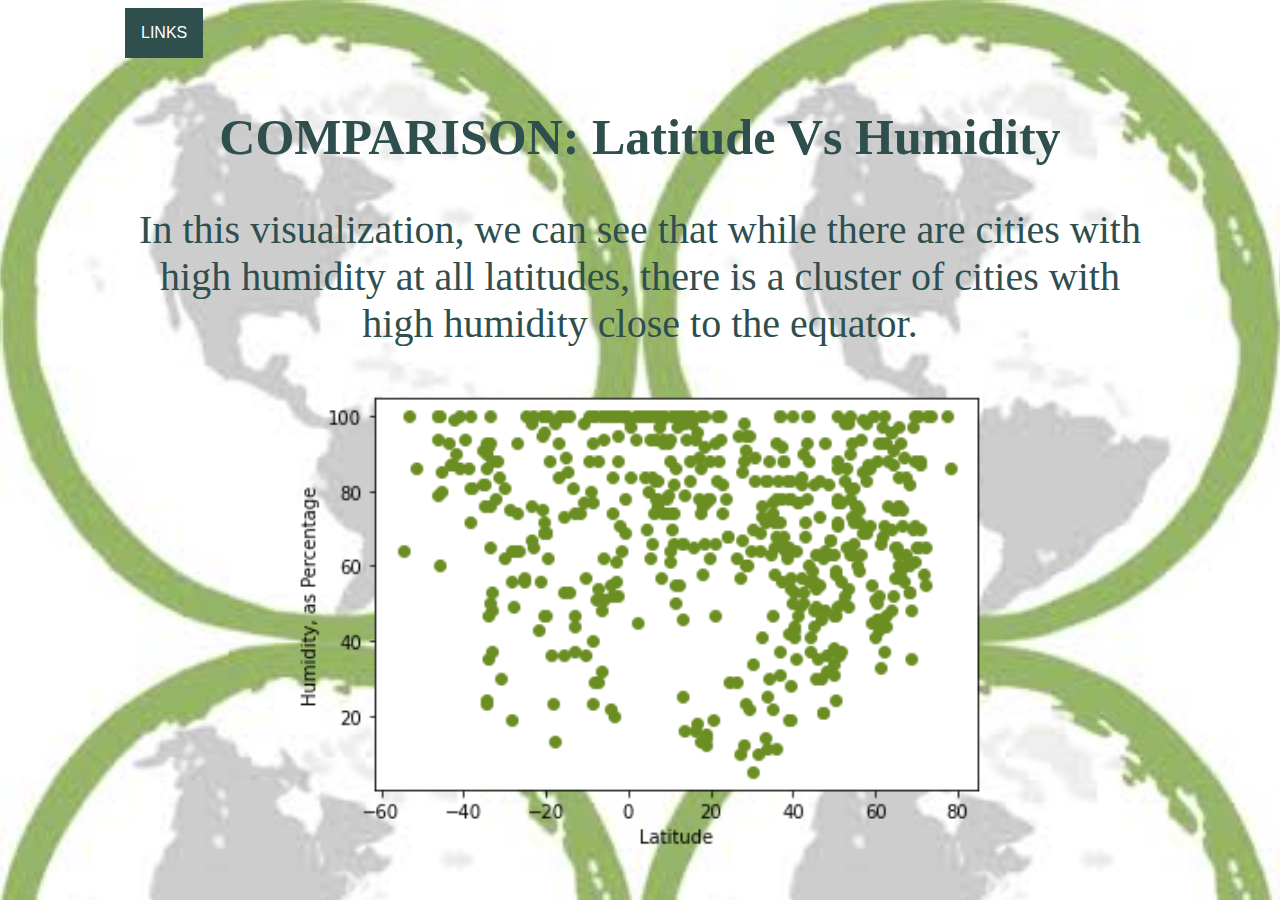
<file: humidityviz.html>
<!DOCTYPE html>
<html lang="en-us">
	<head>
		<div class="dropdown">
			<button class="dropbtn">LINKS</button>
			<div class="dropdown-content">
				<a href="/Web-Design-Challenge/index.html">Main Page</a>
    			<a href="/Web-Design-Challenge/tempviz.html">Latitude Vs Temperature</a>
    			<a href="/Web-Design-Challenge/windviz.html">Latitude Vs Wind</a>
    			<a href="/Web-Design-Challenge/cloudviz.html">Latitude Vs Cloud</a>
    			<a href="/Web-Design-Challenge/linearviz.html">Linear Regression</a>
				<a href="/Web-Design-Challenge/comparisons.html">Comparison</a>
				<a href="/Web-Design-Challenge/data.html">Data Source</a>
  			</div>
		</div>


		<meta charset="UTF-8">
		<title>Latitude Vs Humidity</title>
		<link rel="stylesheet" type="text/css" href="index.css">

		<style>
		img {
  			width: 70%;
		}
		</style>
	</head>

	<h2>COMPARISON: Latitude Vs Humidity</h2>

		<body>

			<p>In this visualization, we can see that while there are cities with high humidity at all latitudes, there is a cluster of cities with high humidity close to the equator.</p>

			<div>

				<img src="humidityviz2.png" alt="Latitude Vs Humidity" class="center" 
				style="width:700px";>

			</div>

		</body>

</html>
</file>
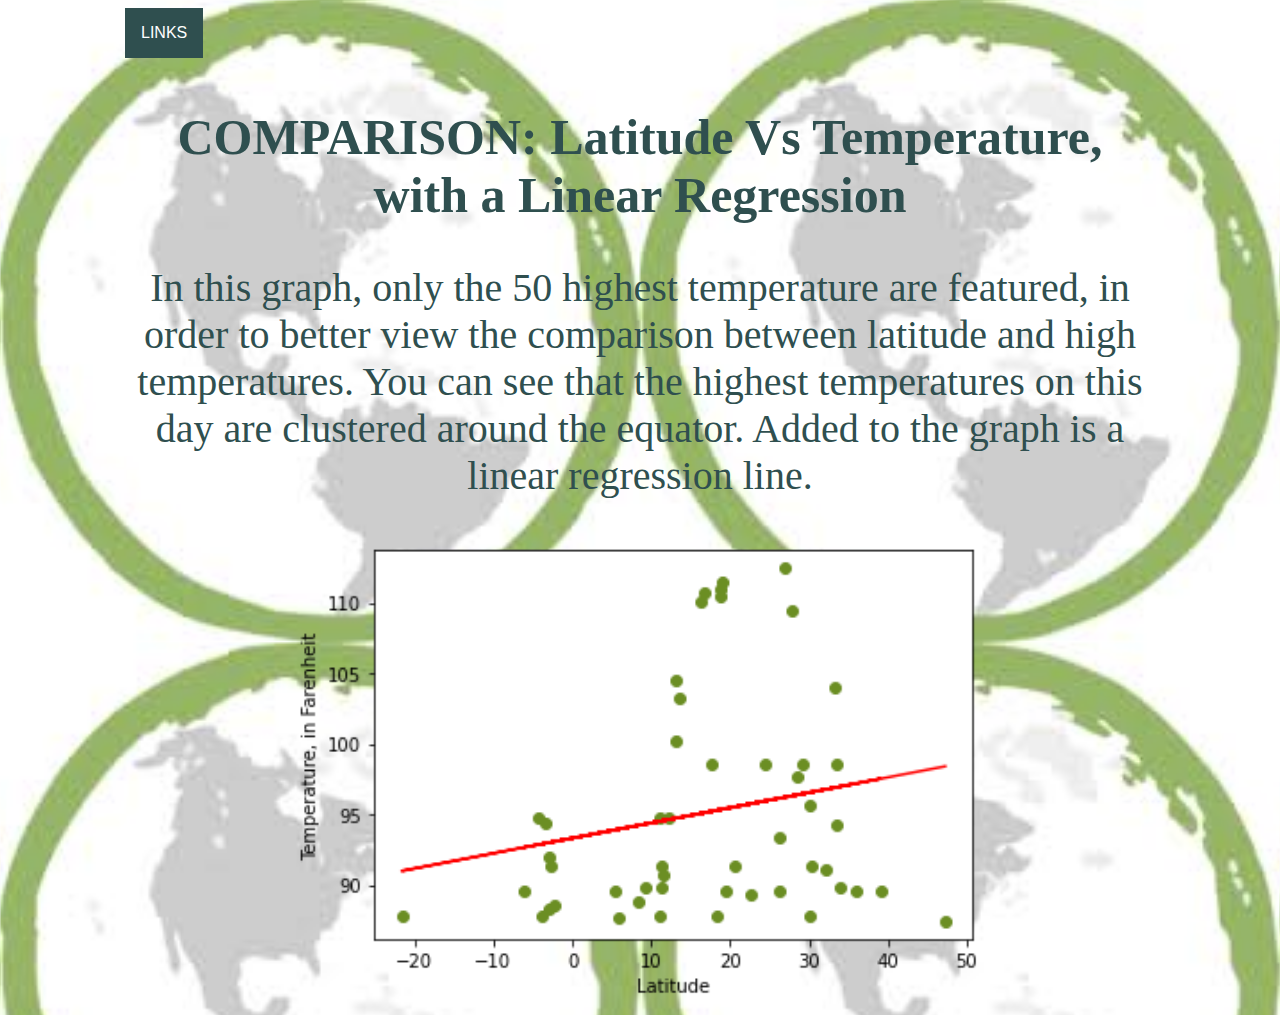
<file: linearviz.html>
<!DOCTYPE html>
<html lang="en-us">
	<head>
		<div class="dropdown">
			<button class="dropbtn">LINKS</button>
			<div class="dropdown-content">
				<a href="/Web-Design-Challenge/index.html">Main Page</a>
    			<a href="/Web-Design-Challenge/tempviz.html">Latitude Vs Temperature</a>
    			<a href="/Web-Design-Challenge/windviz.html">Latitude Vs Wind</a>
    			<a href="/Web-Design-Challenge/cloudviz.html">Latitude Vs Cloud</a>
    			<a href="/Web-Design-Challenge/humidityviz.html">Latitude Vs Humidity</a>
				<a href="/Web-Design-Challenge/comparisons.html">Comparison</a>
				<a href="/Web-Design-Challenge/data.html">Data Source</a>
  			</div>
		</div>


		<meta charset="UTF-8">
		<title>Latitude Vs Temperature, with a Linear Regression</title>
		<link rel="stylesheet" type="text/css" href="index.css">

		<style>
		img {
  			width: 70%;
		}
		</style>
	</head>

	<h2>COMPARISON: Latitude Vs Temperature, with a Linear Regression</h2>

		<body>
			
			<p>In this graph, only the 50 highest temperature are featured, in order to better view the comparison between latitude and high temperatures. You can see that the highest temperatures on this day are clustered around the equator. Added to the graph is a linear regression line.</p>
			<div>

				<img src="linearviz.png" alt="Temperature, with a Linear Regression" class="center" style="width:700px";>

			</div>

		</body>

</html>
</file>
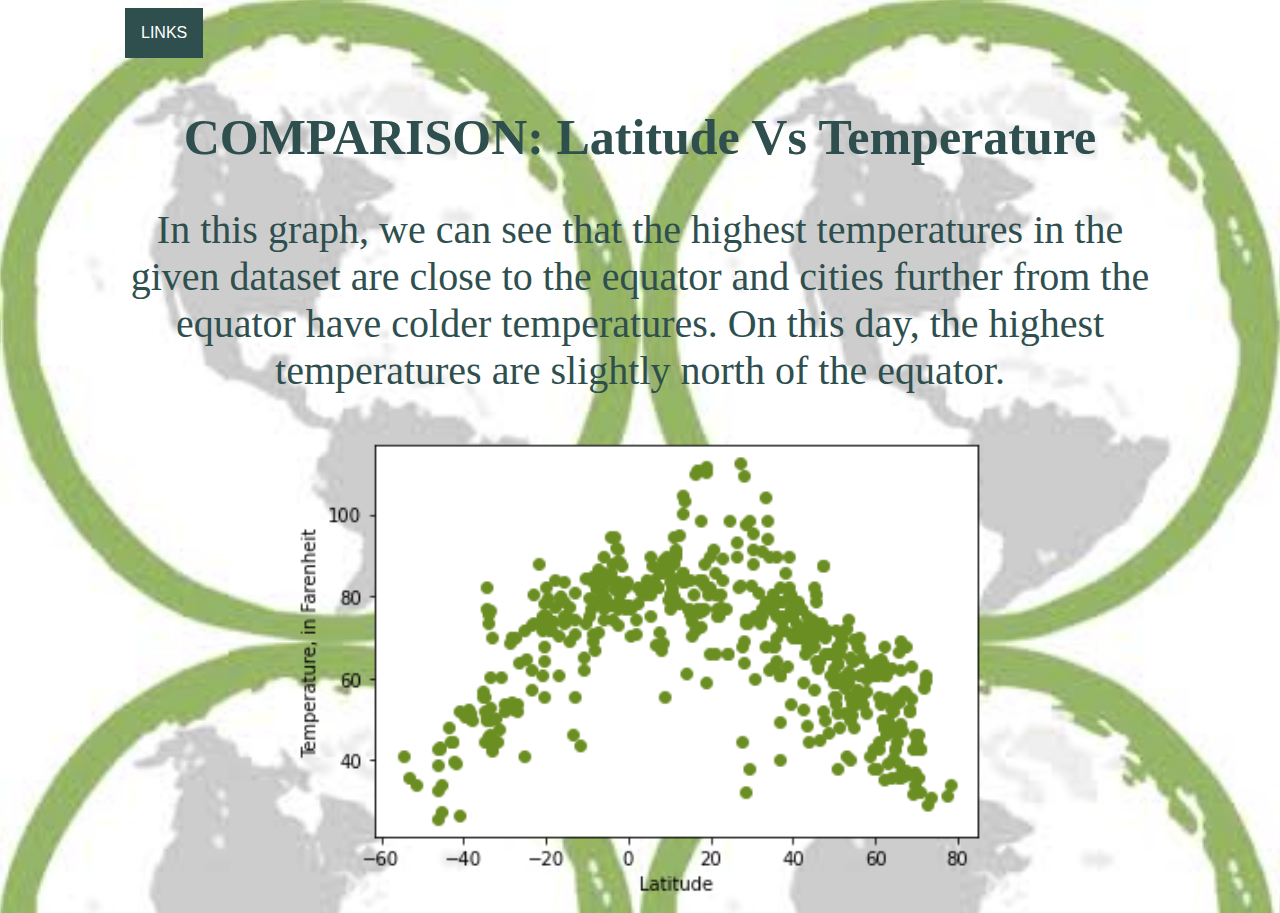
<file: tempviz.html>
<!DOCTYPE html>
<html lang="en-us">
	<head>
		<div class="dropdown">
			<button class="dropbtn">LINKS</button>
			<div class="dropdown-content">
    			<a href="/Web-Design-Challenge/index.html">Main Page</a>
    			<a href="/Web-Design-Challenge/windviz.html">Latitude Vs Wind</a>
    			<a href="/Web-Design-Challenge/cloudviz.html">Latitude Vs Cloud</a>
    			<a href="/Web-Design-Challenge/humidityviz.html">Latitude Vs Humidity</a>
    			<a href="/Web-Design-Challenge/linearviz.html">Linear Regression</a>
				<a href="/Web-Design-Challenge/comparisons.html">Comparison</a>
				<a href="/Web-Design-Challenge/data.html">Data Source</a>
  			</div>
		</div>


		<meta charset="UTF-8">
		<title>Latitude Vs Temperature</title>
		<link rel="stylesheet" type="text/css" href="index.css">

		<style>
		img {
  			width: 70%;
		}
		</style>
	</head>

	<h2>COMPARISON: Latitude Vs Temperature</h2>

		<body>

			<p>In this graph, we can see that the highest temperatures in the given dataset are close to the equator and cities further from the equator have colder temperatures. 
				On this day, the highest temperatures are slightly north of the equator.</p>
			<div>
				
			<div>

				<img src="maxtempviz.png" alt="Latitude Vs Temperature" class="center" style="width:700px";>

			</div>

		</body>

</html>
</file>
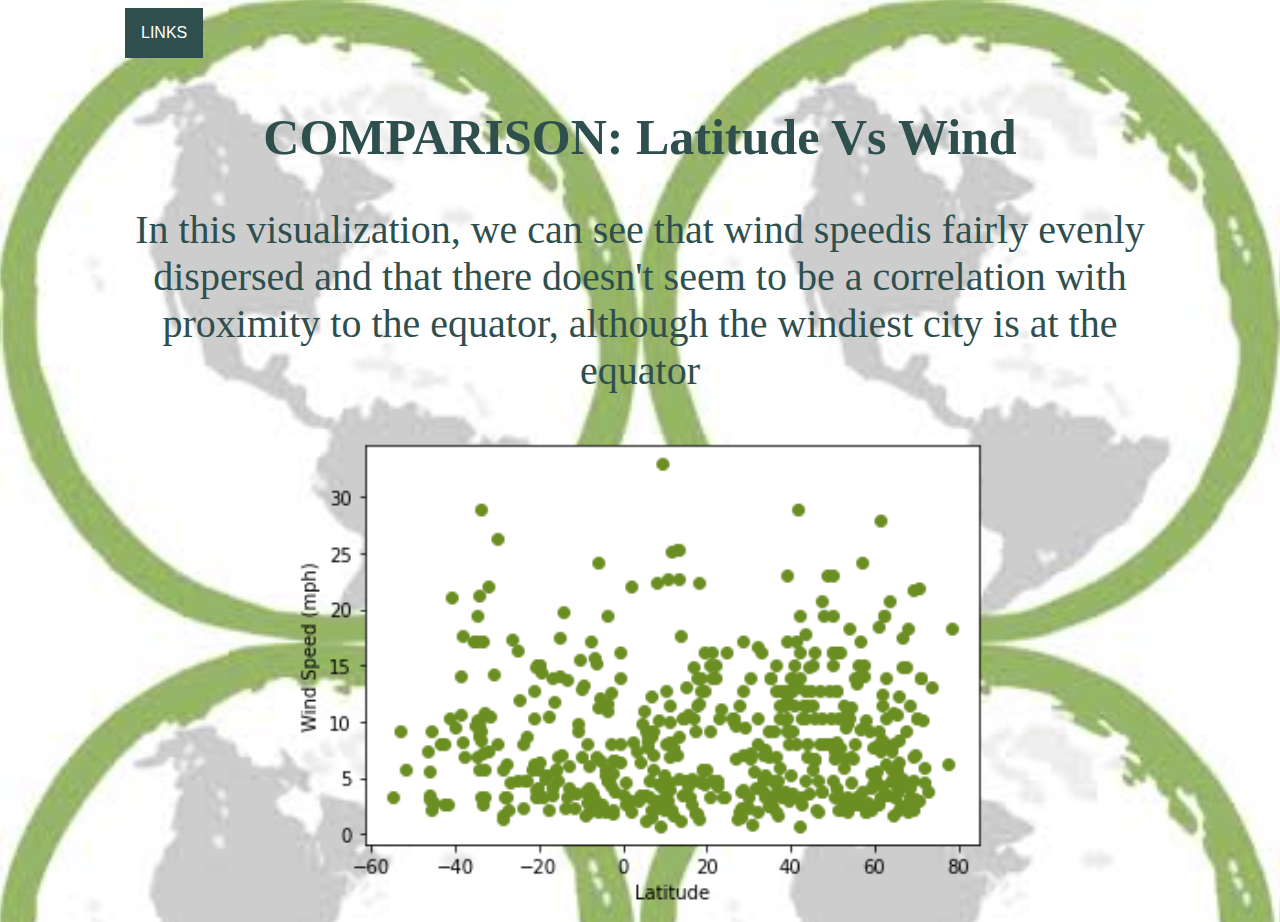
<file: windviz.html>
<!DOCTYPE html>
<html lang="en-us">
	<head>
		<div class="dropdown">
			<button class="dropbtn">LINKS</button>
			<div class="dropdown-content">
    			<a href="/Web-Design-Challenge/index.html">Main Page</a>
    			<a href="/Web-Design-Challenge/tempviz.html">Latitude Vs Temperature</a>
    			<a href="/Web-Design-Challenge/cloudviz.html">Latitude Vs Cloud</a>
    			<a href="/Web-Design-Challenge/humidityviz.html">Latitude Vs Humidity</a>
    			<a href="/Web-Design-Challenge/linearviz.html">Linear Regression</a>
				<a href="/Web-Design-Challenge/comparisons.html">Comparison</a>
				<a href="/Web-Design-Challenge/data.html">Data Source</a>
  			</div>
		</div>


		<meta charset="UTF-8">
		<title>Latitude Vs Wind</title>
		<link rel="stylesheet" type="text/css" href="index.css">

		<style>
		img {
  			width: 70%;
		}
		</style>
	</head>

	<h2>COMPARISON: Latitude Vs Wind</h2>

		<body>
			<p>In this visualization, we can see that wind speedis fairly evenly dispersed and that there doesn't seem to be a correlation with proximity to the equator, although the windiest city is at the equator</p>

			<div>

				<img src="windviz.png" alt="Latitude Vs Wind" class="center" style="width:700px";>

			</div>

		</body>

</html>
</file>
<file: index.css>
h1 {
  text-align: center;
  font-size: 70px;
  color: darkslategray;
  margin-top: 125px; 
  margin-bottom: 5px
}

h2 {
  text-align: center;
  font-size: 50px;
  color: darkslategray;
  margin-top: 50px; 
  margin-bottom: 5px
}


.dropbtn {
  background-color:darkslategray;
  color: white;
  padding: 16px;
  font-size: 16px;
  border: none;
}

.dropdown {
  position: relative;
  display: inline-block;
}

.dropdown-content {
  display: none;
  position: absolute;
  background-color: grey;
  min-width: 160px;
  box-shadow: 0px 8px 16px 0px rgba(0,0,0,0.2);
  z-index: 1;
}


.dropdown-content a {
  color: white;
  padding: 12px 16px;
  text-decoration: none;
  display: block;
}


.dropdown-content a:hover {background-color: grey;}


.dropdown:hover .dropdown-content {display: block;}


.dropdown:hover .dropbtn {background-color:darkslategrey;}

body {
  background-image: url('[data-uri]');
  background-size: 50%;
  background-repeat: repeat;
  margin-right: 125px;
  margin-left:125px;
}

p {
  text-align: center;
  font-size: 40px;
  color: darkslategray;
}

.center {
  display: block;
  margin-left: auto;
  margin-right: auto;
  width: 50%;
}
</file>
